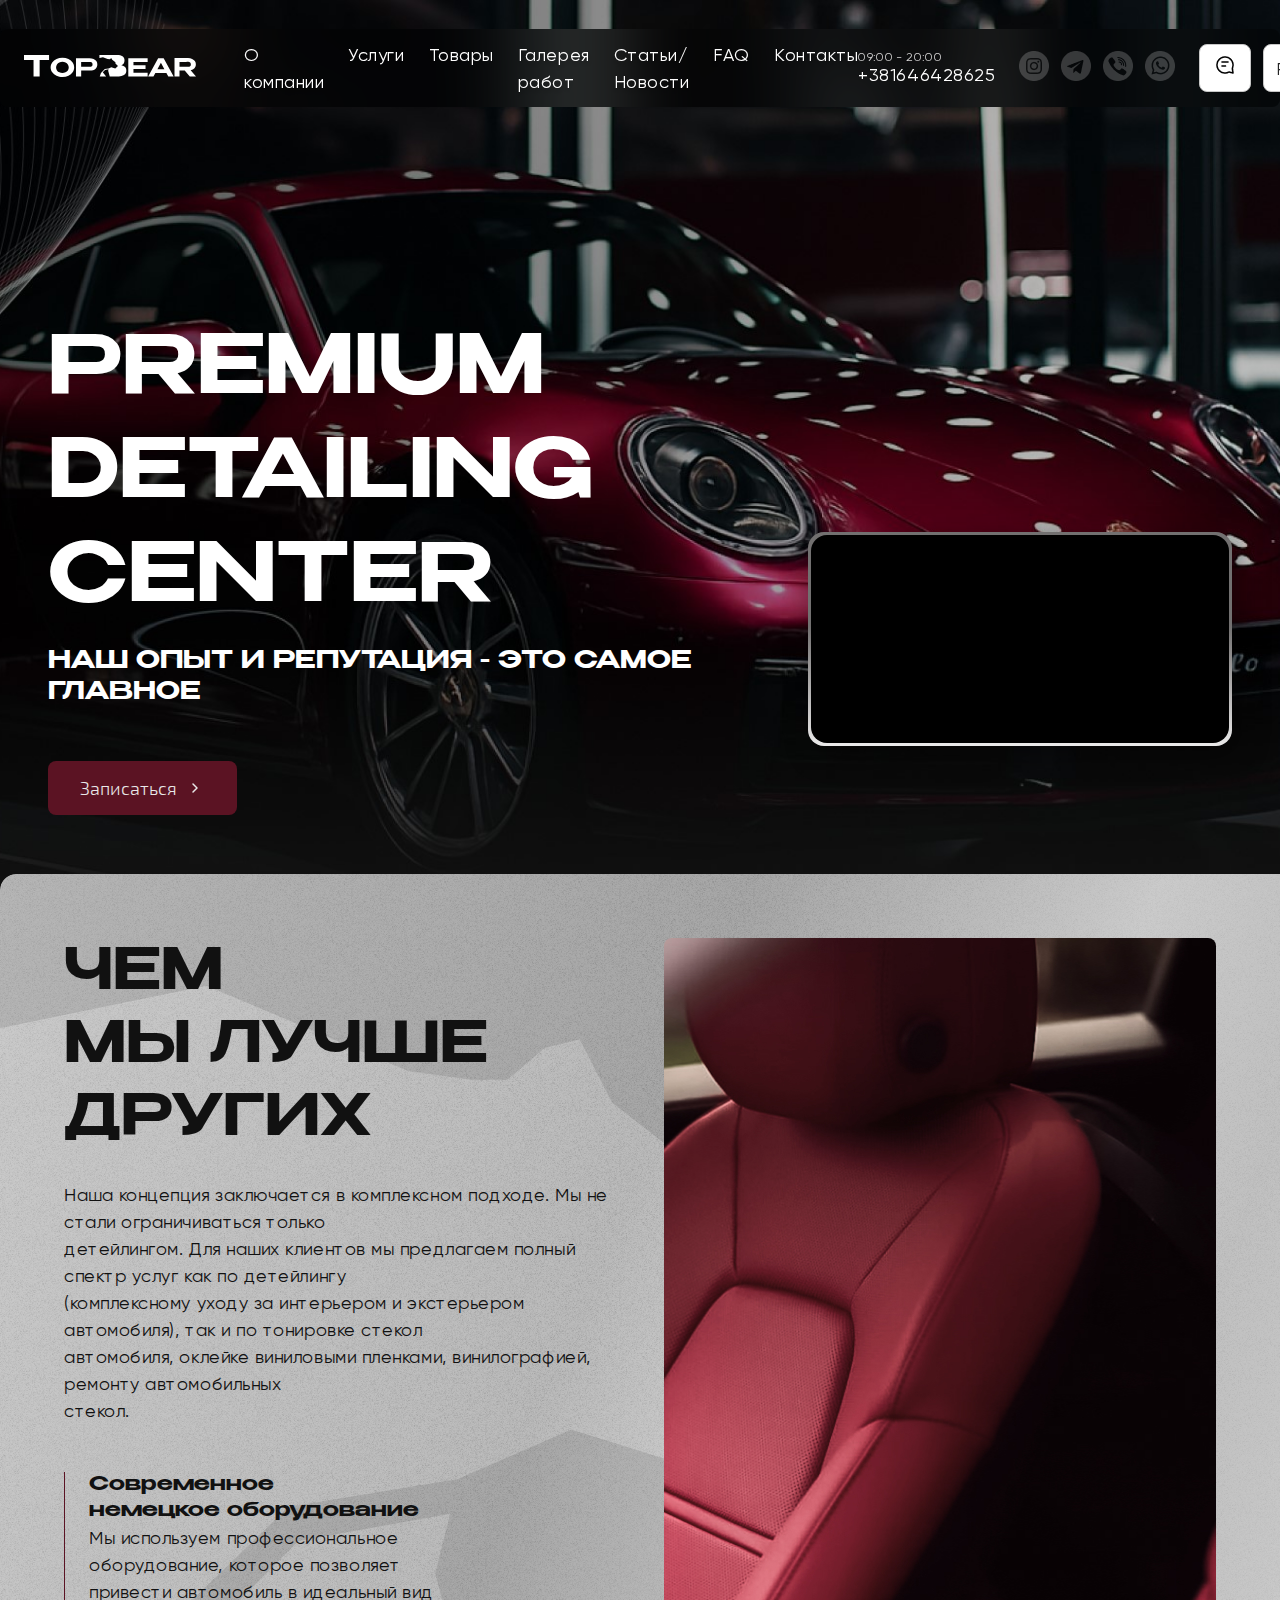
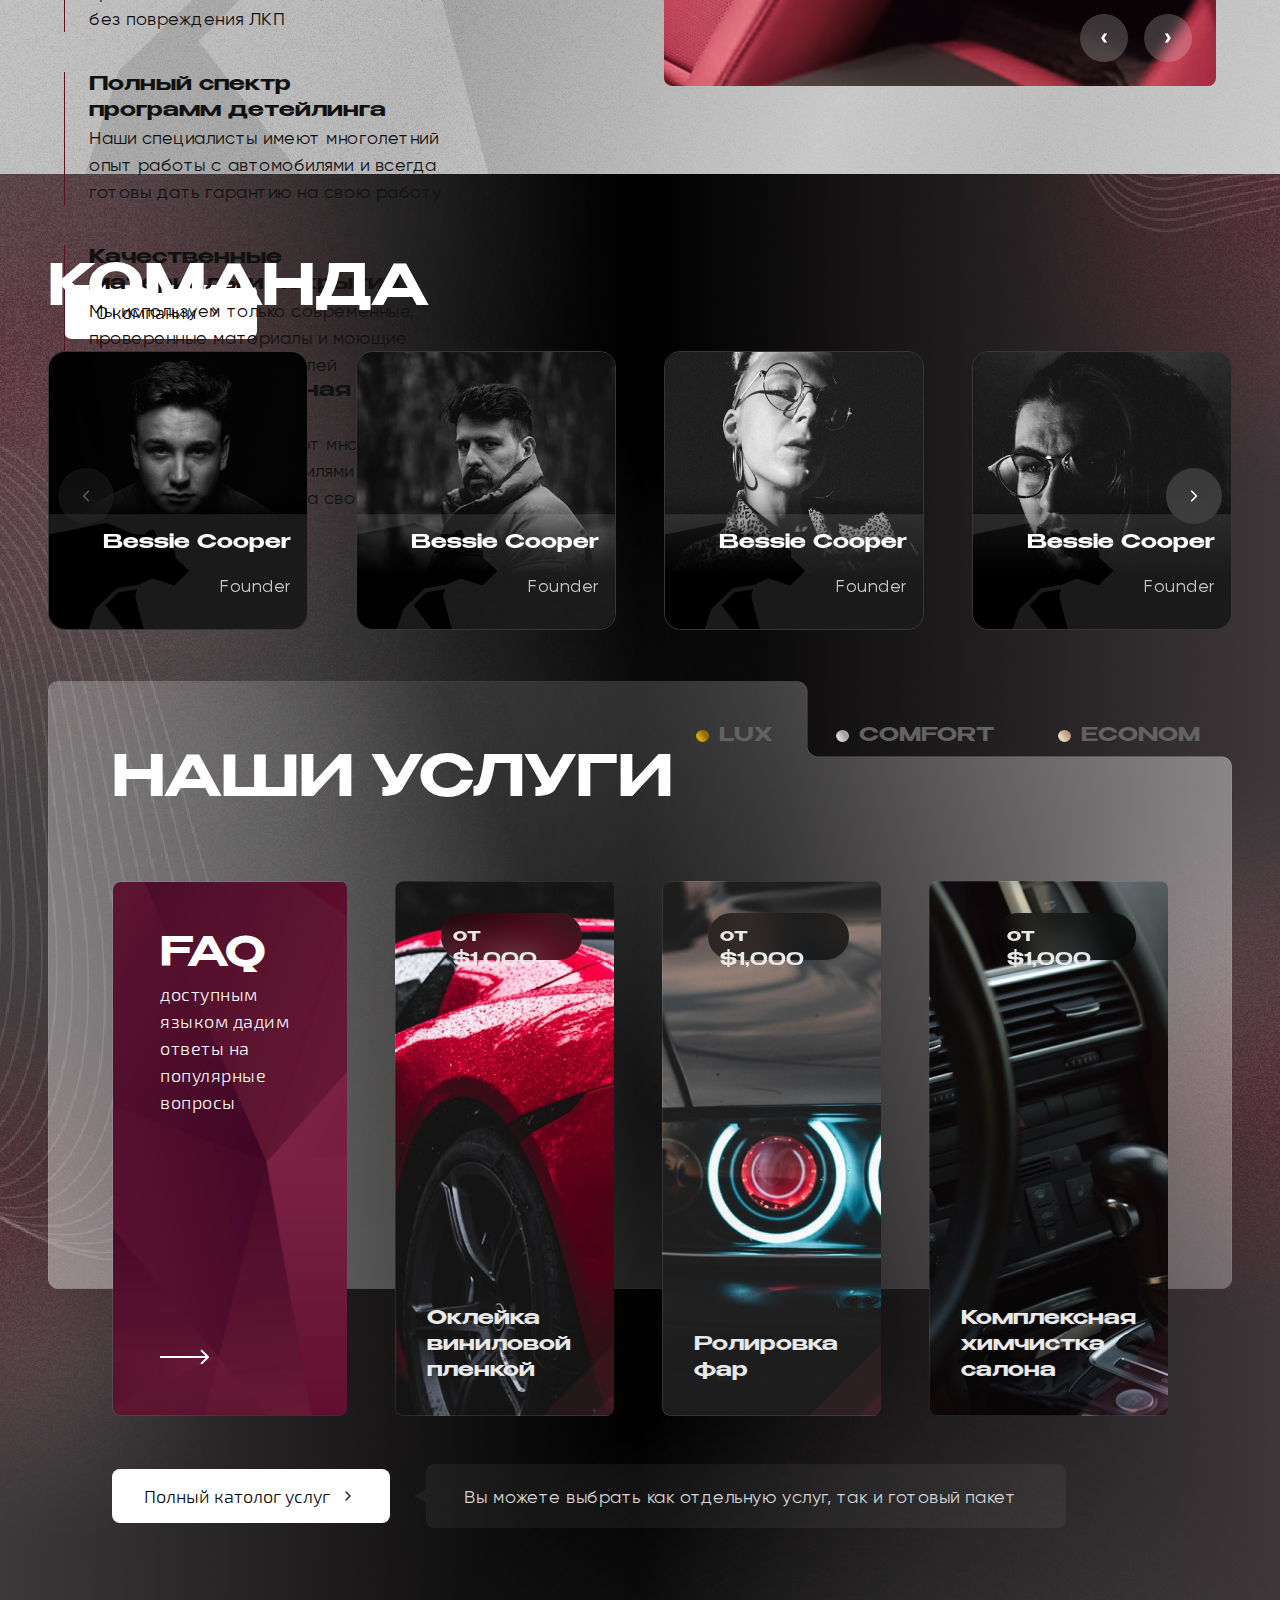
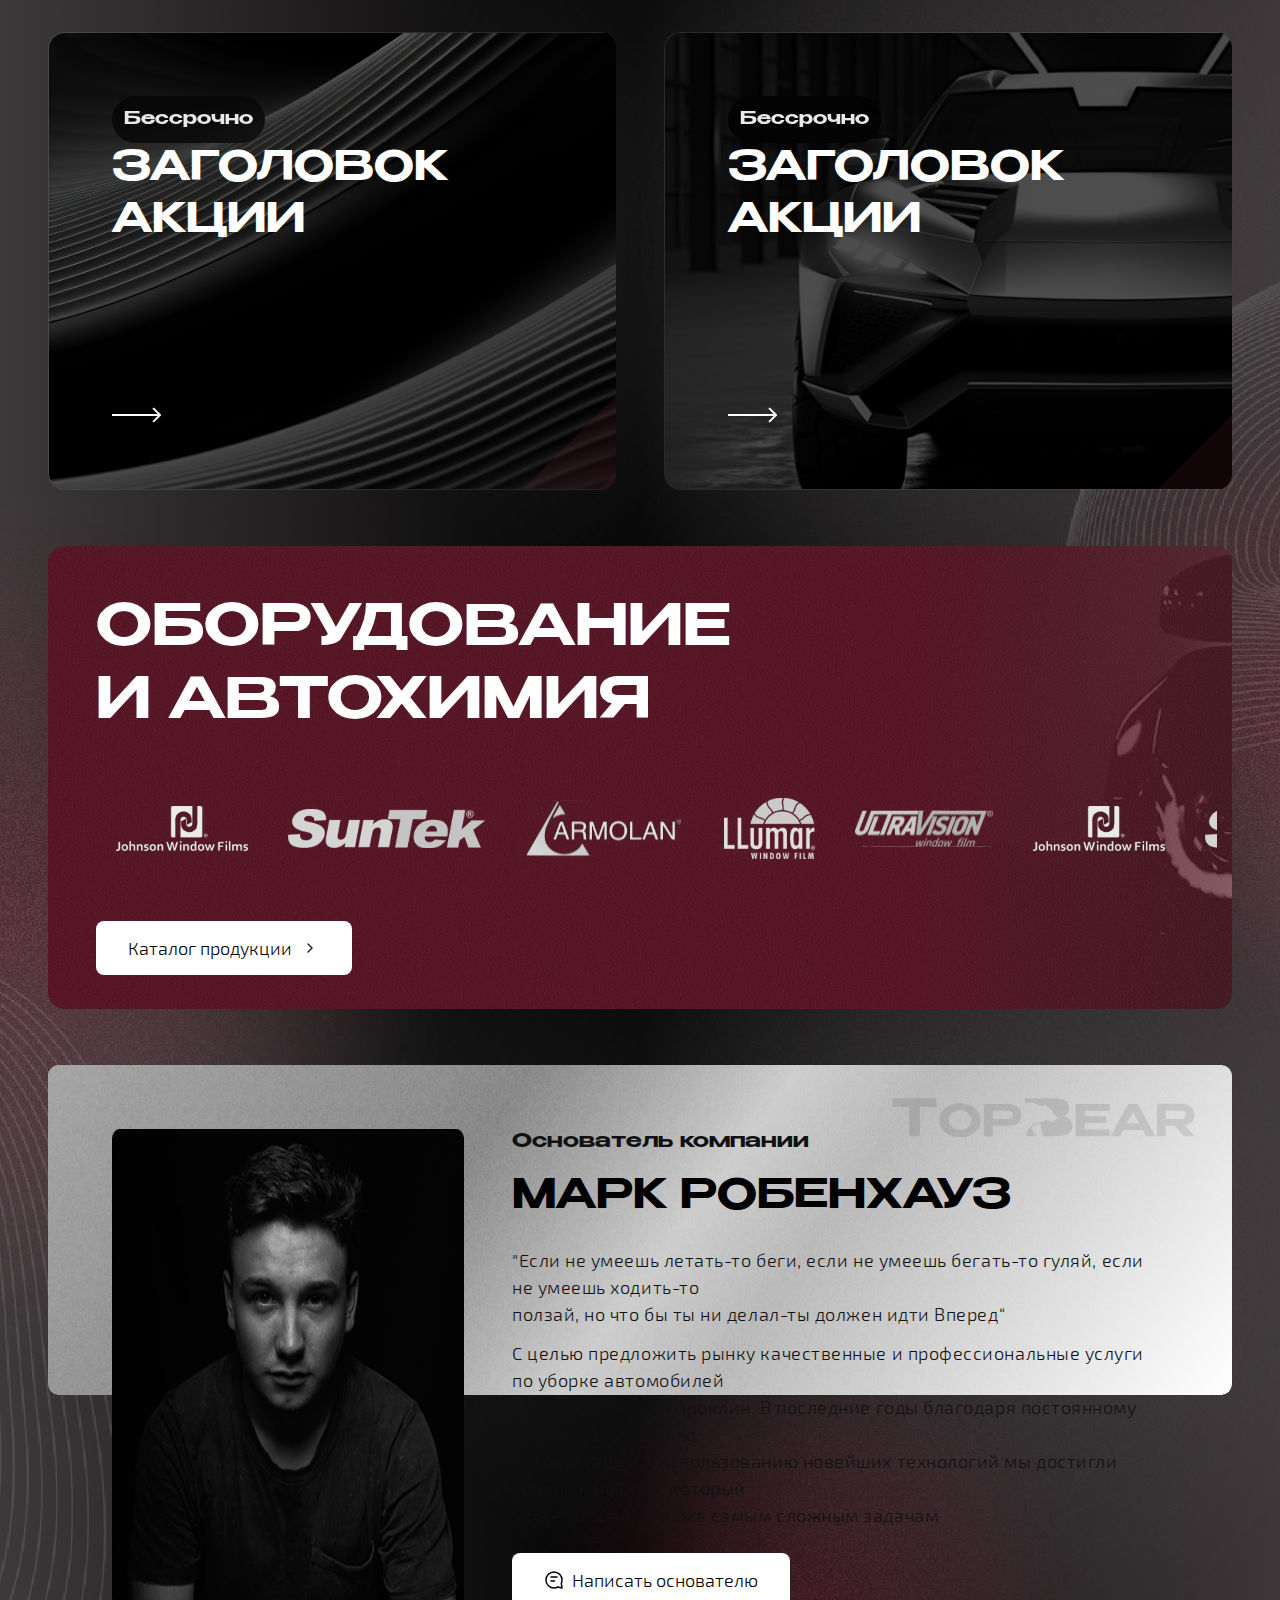
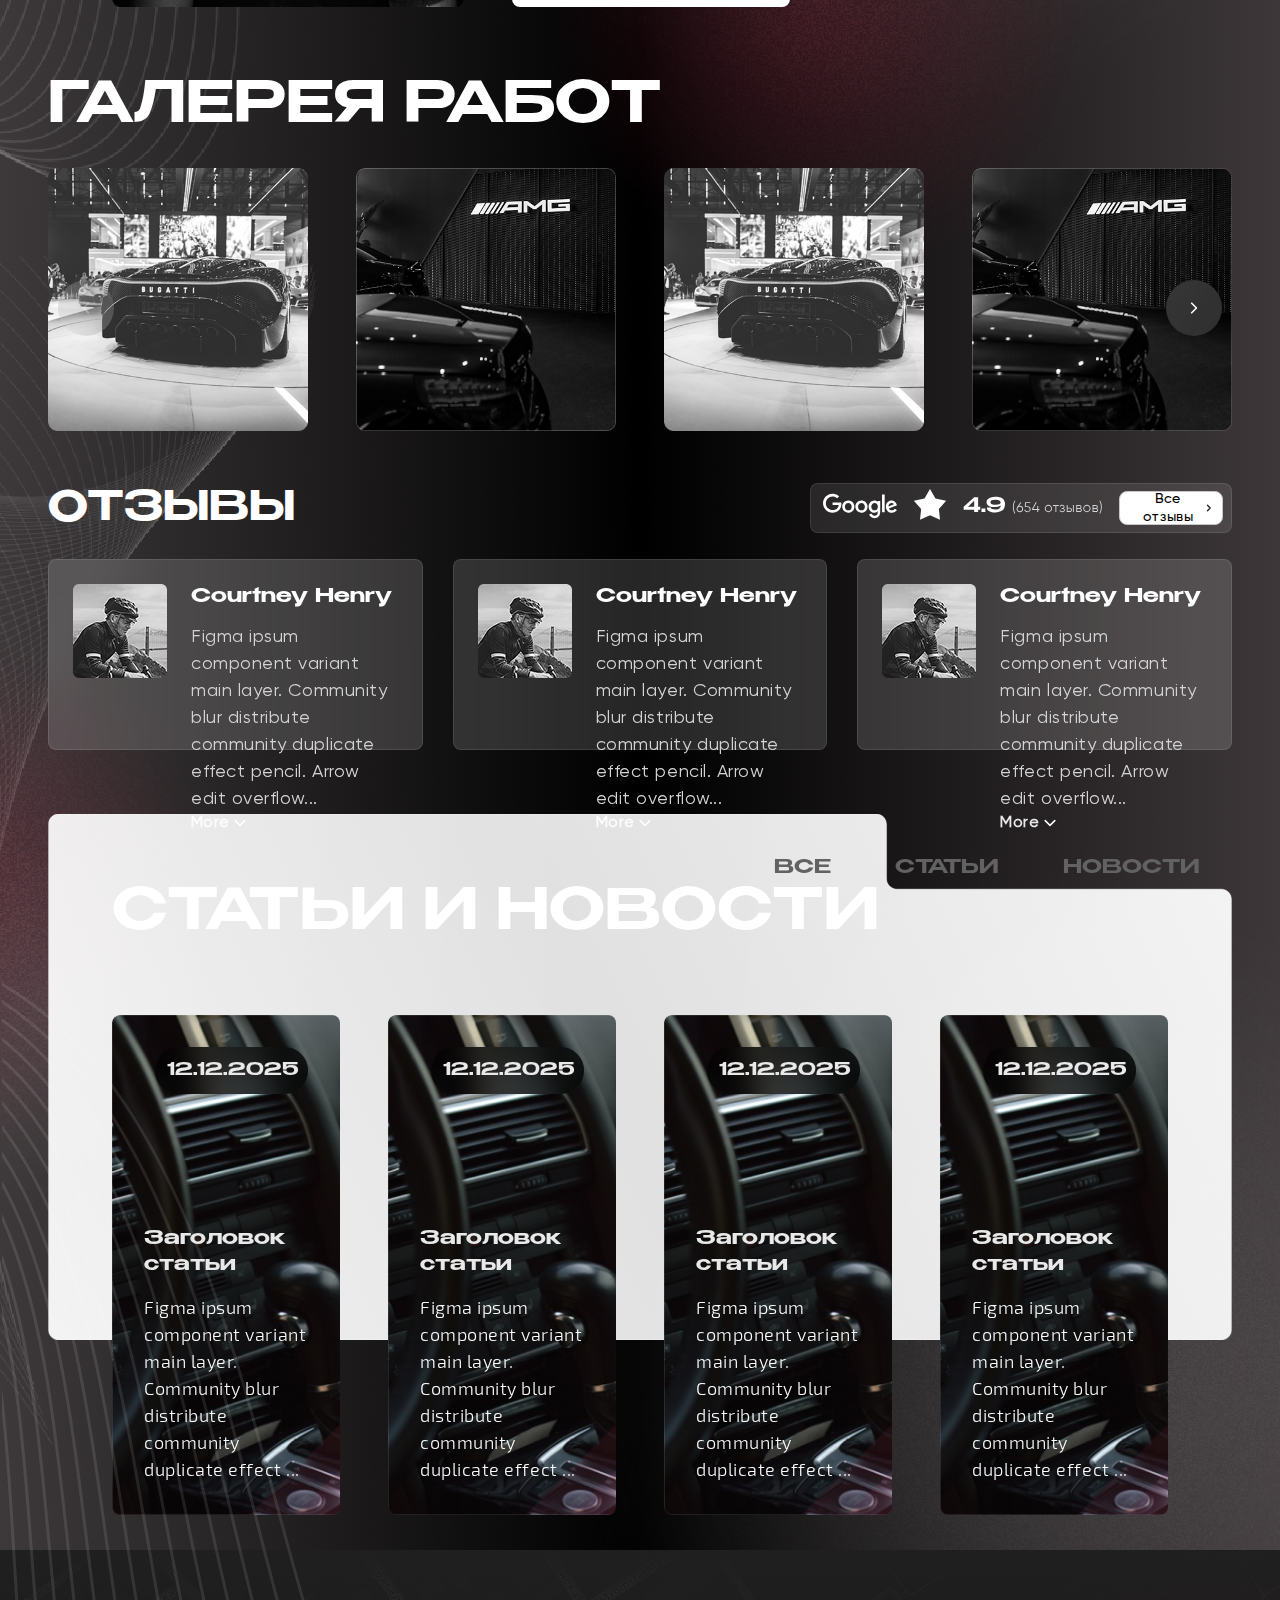
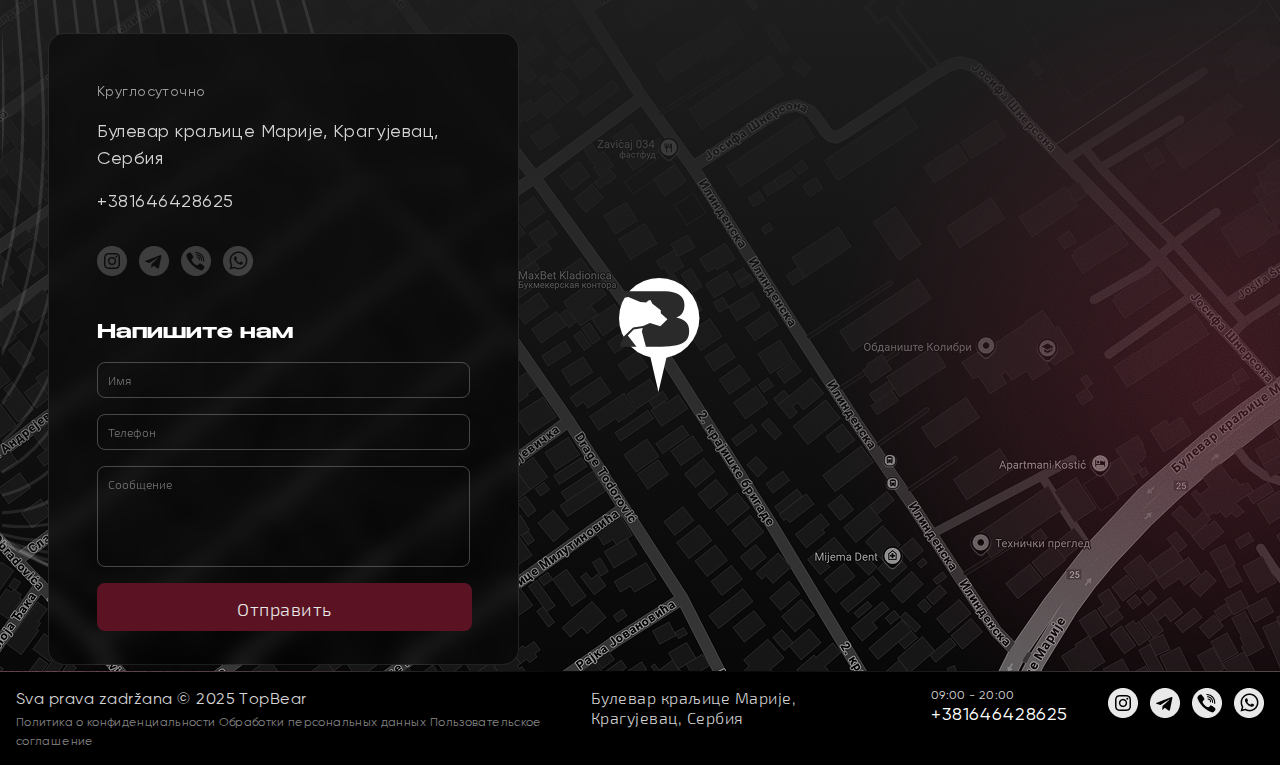
<file: index.html>
<!DOCTYPE html>
<html lang="ru">

<head>
    <meta charset="UTF-8">
    <meta name="viewport" content="width=device-width, initial-scale=1.0">
    <title>TOPBEAR</title>
    <link rel="stylesheet" href="CSS/style.css">
    <link rel="stylesheet" href="https://cdn.jsdelivr.net/npm/swiper@11/swiper-bundle.min.css" />
    <style>
        @font-face {
            font-family: Benzin_Semibold;
            src: url(Fonts/benzin-semibold.otf);
        }

        @font-face {
            font-family: Gilroy_Regular;
            src: url(Fonts/gilroy-regular.ttf);
        }

        @font-face {
            font-family: Exo_2_Light;
            src: url(Fonts/ofont.ru_Exo\ 2\ Light.ttf);
        }

        @font-face {
            font-family: Gilroy_Medium;
            src: url(Fonts/gilroy-medium.ttf);
        }

        @font-face {
            font-family: Gilroy_Semibold;
            src: url(Fonts/gilroy-semibold.ttf);
        }
    </style>
</head>

<body>
    <header>
        <div class="navigation">
            <div class="navigationcont base_container">
                <a href="index.html"><img class="logo" src="imgs/TopBear_logo.svg" alt="TORBEAR"></a>
                <div class="nav_href">
                    <a href="about.html">О компании</a>
                    <a href="services.html">Услуги</a>
                    <a href="product.html">Товары</a>
                    <a href="#">Галерея работ</a>
                    <a href="news.html">Статьи/Новости</a>
                    <a href="FAQ.html">FAQ</a>
                    <a href="contacts.html">Контакты</a>
                </div>
                <div class="time_num">
                    <p>09:00 - 20:00</p>
                    <a href="tel:+381646428625">+381646428625</a>
                </div>
                <div class="messengers">
                    <a href="#"><img src="imgs/Instagram_white.png" alt="instagram"></a>
                    <a href="#"><img src="imgs/Telegram_white.png" alt="telegram"></a>
                    <a href="#"><img src="imgs/Viber_white.png" alt="viber"></a>
                    <a href="#"><img src="imgs/WhatsApp_white.png" alt="WhatsApp"></a>
                </div>
                <div class="nav_button">
                    <button><img src="imgs/message-text-01.png" alt="Mes"></button>
                    <button>Ru</button>
                    <button>Записаться</button>
                </div>
            </div>
        </div>
    </header>
    <main>
        <div class="visit">
            <div class="txtlogo_video base_container">
                <div class="txt_h1_but">
                    <h1>PREMIUM <br> DETAILING CENTER</h1>
                    <p>НАШ ОПЫТ И РЕПУТАЦИЯ - ЭТО САМОЕ ГЛАВНОЕ</p>
                    <button>Записаться <svg width="20" height="20" viewBox="0 0 20 20" fill="none"
                            xmlns="http://www.w3.org/2000/svg">
                            <path d="M8 6L12 10L8 14" stroke="#E9E9E9" stroke-width="1.5" stroke-linecap="round"
                                stroke-linejoin="round" />
                        </svg></button>
                </div>
                <div class="video-border">
                    <div class="video">
                        <iframe width="418" height="208"
                            src="https://www.youtube.com/embed/k0jiFseOAL0?si=pVC68lI1C39YcNbp"
                            title="YouTube video player" frameborder="0"
                            allow="accelerometer; autoplay; clipboard-write; encrypted-media; gyroscope; picture-in-picture; web-share"
                            referrerpolicy="strict-origin-when-cross-origin" allowfullscreen></iframe>
                    </div>
                </div>
            </div>
        </div>
        <div class="inftxt1">
            <div class="inf_txt_slider base_container">
                <div class="inf_txt1">
                    <h2>ЧЕМ <br>
                        МЫ ЛУЧШЕ ДРУГИХ</h2>
                    <p class="inftxt1_p">Наша концепция заключается в комплексном подходе. Мы не стали ограничиваться
                        только <br>
                        детейлингом.
                        Для наших клиентов мы предлагаем полный спектр услуг как по детейлингу <br> (комплексному уходу
                        за
                        интерьером и экстерьером автомобиля), так и по тонировке стекол <br> автомобиля, оклейке
                        виниловыми
                        пленками, винилографией, ремонту автомобильных <br> стекол.</p>
                    <div class="block_inftxt">
                        <div>
                            <p class="headtxt1_p">Современное <br>
                                немецкое оборудование</p>
                            <p class="inftxt1_p">Мы используем профессиональное оборудование, которое позволяет привести
                                автомобиль в
                                идеальный вид без повреждения ЛКП</p>
                        </div>
                        <div>
                            <p class="headtxt1_p">Полный спектр <br>
                                программ детейлинга</p>
                            <p class="inftxt1_p">Наши специалисты имеют многолетний опыт работы с автомобилями и всегда
                                готовы дать
                                гарантию на свою работу</p>
                        </div>
                        <div>
                            <p class="headtxt1_p">Качественные <br>
                                материалы и покрытия</p>
                            <p class="inftxt1_p">Мы используем только современные, проверенные материалы и моющие
                                средства для автомобилей
                            </p>
                        </div>
                        <div>
                            <p class="headtxt1_p">Профессиональная <br>
                                команда</p>
                            <p class="inftxt1_p">Наши специалисты имеют многолетний опыт работы с автомобилями и всегда
                                готовы дать
                                гарантию на свою работу</p>
                        </div>
                    </div>
                    <button class="white_button">О компании <svg width="20" height="20" viewBox="0 0 20 20" fill="none"
                            xmlns="http://www.w3.org/2000/svg">
                            <path d="M8 6L12 10L8 14" stroke="#252525" stroke-width="1.5" stroke-linecap="round"
                                stroke-linejoin="round" />
                        </svg></button>
                </div>
                <div class="slider1">
                    <div class="slider-container">
                        <input type="radio" name="slider" id="slide1" checked hidden>
                        <input type="radio" name="slider" id="slide2" hidden>
                        <input type="radio" name="slider" id="slide3" hidden>
                        <input type="radio" name="slider" id="slide4" hidden>
                        <div class="slides">
                            <div class="slide" style="background-image: url(imgs/slide1jpg.jpg);"></div>
                            <div class="slide" style="background-image: url(imgs/slide1jpg.jpg);"></div>
                            <div class="slide" style="background-image: url(imgs/slide1jpg.jpg);"></div>
                            <div class="slide" style="background-image: url(imgs/slide1jpg.jpg);"></div>
                        </div>
                        <div class="controls">
                            <div class="nav-buttons">
                                <label for="slide4" class="prev">‹</label>
                                <label for="slide2" class="next">›</label>

                                <label for="slide1" class="prev">‹</label>
                                <label for="slide3" class="next">›</label>

                                <label for="slide2" class="prev">‹</label>
                                <label for="slide4" class="next">›</label>

                                <label for="slide3" class="prev">‹</label>
                                <label for="slide1" class="next">›</label>
                            </div>
                        </div>
                    </div>
                </div>
            </div>
        </div>
        <div class="team base_container">
            <h2>КОМАНДА</h2>
            <!--  -->
            <!-- Swiper -->
            <div class="swiper mySwiper">
                <div class="swiper-wrapper">
                    <div class="swiper-slide swiper-slide_team">
                        <div class="part_team1 ">
                            <img src="imgs/ppl1.jpg" alt="">
                            <div class="name_part_team">
                                <p>Bessie Cooper</p>
                                <p>Founder</p>
                            </div>
                        </div>
                    </div>
                    <div class="swiper-slide transform">
                        <div class="part_team2 ">
                            <img src="imgs/ppl2.jpg" alt="">
                            <div class="name_part_team">
                                <p>Bessie Cooper</p>
                                <p>Founder</p>
                            </div>
                        </div>
                    </div>
                    <div class="swiper-slide transform">
                        <div class="part_team3 ">
                            <img src="imgs/ppl3.jpg" alt="">
                            <div class="name_part_team">
                                <p>Bessie Cooper</p>
                                <p>Founder</p>
                            </div>
                        </div>
                    </div>
                    <div class="swiper-slide transform">
                        <div class="part_team4 ">
                            <img src="imgs/ppl4.jpg" alt="">
                            <div class="name_part_team">
                                <p>Bessie Cooper</p>
                                <p>Founder</p>
                            </div>
                        </div>
                    </div>
                    <div class="swiper-slide transform">
                        <div class="part_team2 ">
                            <img src="imgs/ppl2.jpg" alt="">
                            <div class="name_part_team">
                                <p>Bessie Cooper</p>
                                <p>Founder</p>
                            </div>
                        </div>
                    </div>
                    <div class="swiper-slide transform">
                        <div class="part_team1 ">
                            <img src="imgs/ppl1.jpg" alt="">
                            <div class="name_part_team">
                                <p>Bessie Cooper</p>
                                <p>Founder</p>
                            </div>
                        </div>
                    </div>
                    <div class="swiper-slide transform">
                        <div class="part_team3 ">
                            <img src="imgs/ppl3.jpg" alt="">
                            <div class="name_part_team">
                                <p>Bessie Cooper</p>
                                <p>Founder</p>
                            </div>
                        </div>
                    </div>
                    <div class="swiper-slide transform">
                        <div class="part_team1 ">
                            <img src="imgs/ppl1.jpg" alt="">
                            <div class="name_part_team">
                                <p>Bessie Cooper</p>
                                <p>Founder</p>
                            </div>
                        </div>
                    </div>
                    <div class="swiper-slide transform">
                        <div class="part_team2 ">
                            <img src="imgs/ppl2.jpg" alt="">
                            <div class="name_part_team">
                                <p>Bessie Cooper</p>
                                <p>Founder</p>
                            </div>
                        </div>
                    </div>
                </div>
                <div class="swiper-button-prev next"><img src="imgs/lefticon.png" alt=""></div>
                <div class="swiper-button-next next"><img src="imgs/righticon.png" alt=""></div>
            </div>

            <!-- Swiper JS -->
            <script src="https://cdn.jsdelivr.net/npm/swiper@11/swiper-bundle.min.js"></script>

            <!-- Initialize Swiper -->
            <script>
                var swiper = new Swiper(".mySwiper", {
                    slidesPerView: 4,
                    spaceBetween: 48,
                    navigation: {
                        nextEl: ".swiper-button-next",
                        prevEl: ".swiper-button-prev",
                    },
                    // Добавьте для корректного отображения
                    observer: true,
                    observeParents: true,
                    resistanceRatio: 0,
                });
            </script>
            <!--  -->
        </div>
        <div class="services base_container">
            <div class="services_block">
                <h2>НАШИ УСЛУГИ</h2>
                <div class="service_offer">
                    <div class="offer">
                        <div>
                            <h3>FAQ</h3>
                            <h4>доступным языком дадим ответы
                                на популярные вопросы</h4>
                        </div>
                        <div>
                            <button><svg width="49" height="16" viewBox="0 0 49 16" fill="none"
                                    xmlns="http://www.w3.org/2000/svg">
                                    <path
                                        d="M48.7071 8.70711C49.0976 8.31658 49.0976 7.68342 48.7071 7.29289L42.3431 0.928932C41.9526 0.538408 41.3195 0.538408 40.9289 0.928932C40.5384 1.31946 40.5384 1.95262 40.9289 2.34315L46.5858 8L40.9289 13.6569C40.5384 14.0474 40.5384 14.6805 40.9289 15.0711C41.3195 15.4616 41.9526 15.4616 42.3431 15.0711L48.7071 8.70711ZM0 8V9H48V8V7H0V8Z"
                                        fill="white" />
                                </svg></button>
                        </div>

                    </div>
                    <div class="offer">
                        <div class="price">
                            <p>от $1,000</p>
                        </div>
                        <div>
                            <a href="#">Оклейка виниловой пленкой</a>
                        </div>
                    </div>
                    <div class="offer">
                        <div class="price">
                            <p>от $1,000</p>
                        </div>
                        <div>
                            <a href="#">Ролировка фар</a>
                        </div>
                    </div>
                    <div class="offer">
                        <div class="price">
                            <p>от $1,000</p>
                        </div>
                        <div>
                            <a href="#">Комплексная химчистка салона</a>
                        </div>
                    </div>
                </div>
                <div class="but_inf">
                    <button class="white_button">Полный католог услуг <svg width="20" height="20" viewBox="0 0 20 20"
                            fill="none" xmlns="http://www.w3.org/2000/svg">
                            <path d="M8 6L12 10L8 14" stroke="#252525" stroke-width="1.5" stroke-linecap="round"
                                stroke-linejoin="round" />
                        </svg></button>
                    <div class="inf_button">
                        <p>Вы можете выбрать как отдельную услуг, так и готовый пакет</p>
                    </div>
                </div>
                <div class="button_block">
                    <button><svg width="13" height="12" viewBox="0 0 13 12" fill="none"
                            xmlns="http://www.w3.org/2000/svg">
                            <ellipse cx="6.5" cy="6" rx="6.5" ry="6" fill="url(#paint0_linear_2133_4993)" />
                            <defs>
                                <linearGradient id="paint0_linear_2133_4993" x1="18.2619" y1="-1.62327e-07"
                                    x2="-5.09947" y2="16.2774" gradientUnits="userSpaceOnUse">
                                    <stop stop-color="#BE7A04" />
                                    <stop offset="0.35944" stop-color="#8C6C03" />
                                    <stop offset="0.602759" stop-color="#D9AE00" />
                                    <stop offset="1" stop-color="#3C2805" />
                                </linearGradient>
                            </defs>
                        </svg> LUX</button>
                    <button><svg width="13" height="12" viewBox="0 0 13 12" fill="none"
                            xmlns="http://www.w3.org/2000/svg">
                            <ellipse cx="6.5" cy="6" rx="6.5" ry="6" fill="url(#paint0_linear_2133_4996)" />
                            <defs>
                                <linearGradient id="paint0_linear_2133_4996" x1="18.2619" y1="-1.62327e-07"
                                    x2="-5.09947" y2="16.2774" gradientUnits="userSpaceOnUse">
                                    <stop stop-color="#E2E2E2" />
                                    <stop offset="0.35944" stop-color="#9D9D9D" />
                                    <stop offset="0.602759" stop-color="#D9D9D9" />
                                    <stop offset="1" stop-color="#434343" />
                                </linearGradient>
                            </defs>
                        </svg> COMFORT</button>
                    <button><svg width="13" height="12" viewBox="0 0 13 12" fill="none"
                            xmlns="http://www.w3.org/2000/svg">
                            <ellipse cx="6.5" cy="6" rx="6.5" ry="6" fill="url(#paint0_linear_2133_4999)" />
                            <defs>
                                <linearGradient id="paint0_linear_2133_4999" x1="18.2619" y1="-1.62327e-07"
                                    x2="-5.09947" y2="16.2774" gradientUnits="userSpaceOnUse">
                                    <stop stop-color="#96794A" />
                                    <stop offset="0.35944" stop-color="#BEA480" />
                                    <stop offset="0.602759" stop-color="#EAD9C1" />
                                    <stop offset="1" stop-color="#624E2F" />
                                </linearGradient>
                            </defs>
                        </svg> ECONOM</button>
                </div>
            </div>
        </div>
        <div class="stock base_container">
            <div class="stock_block">
                <div class="stock1">
                    <div>
                        <p>Бессрочно</p>
                        <h3>ЗАГОЛОВОК АКЦИИ</h3>
                    </div>
                    <div><button><svg width="49" height="16" viewBox="0 0 49 16" fill="none"
                                xmlns="http://www.w3.org/2000/svg">
                                <path
                                    d="M48.7071 8.70711C49.0976 8.31658 49.0976 7.68342 48.7071 7.29289L42.3431 0.928932C41.9526 0.538408 41.3195 0.538408 40.9289 0.928932C40.5384 1.31946 40.5384 1.95262 40.9289 2.34315L46.5858 8L40.9289 13.6569C40.5384 14.0474 40.5384 14.6805 40.9289 15.0711C41.3195 15.4616 41.9526 15.4616 42.3431 15.0711L48.7071 8.70711ZM0 8V9H48V8V7H0V8Z"
                                    fill="white" />
                            </svg></button></div>
                </div>
                <div class="stock2">
                    <div>
                        <p>Бессрочно</p>
                        <h3>ЗАГОЛОВОК АКЦИИ</h3>
                    </div>
                    <div><button><svg width="49" height="16" viewBox="0 0 49 16" fill="none"
                                xmlns="http://www.w3.org/2000/svg">
                                <path
                                    d="M48.7071 8.70711C49.0976 8.31658 49.0976 7.68342 48.7071 7.29289L42.3431 0.928932C41.9526 0.538408 41.3195 0.538408 40.9289 0.928932C40.5384 1.31946 40.5384 1.95262 40.9289 2.34315L46.5858 8L40.9289 13.6569C40.5384 14.0474 40.5384 14.6805 40.9289 15.0711C41.3195 15.4616 41.9526 15.4616 42.3431 15.0711L48.7071 8.70711ZM0 8V9H48V8V7H0V8Z"
                                    fill="white" />
                            </svg></button></div>
                </div>
            </div>
        </div>
        <div class="equipment_chemicals base_container">
            <div class="equipment_chemicals_block">
                <h2>ОБОРУДОВАНИЕ <br> И АВТОХИМИЯ</h2>
                <div class="wrap">
                    <div class="items-wrap">
                        <div class="items marquee">
                            <div class="item"><img src="imgs/johnson1.svg" alt=""></div>
                            <div class="item"><img src="imgs/logotip-suntek2.svg" alt=""></div>
                            <div class="item"><img src="imgs/ARMOLAN3.svg" alt=""></div>
                            <div class="item"><img src="imgs/logo-llumar4.svg" alt=""></div>
                            <div class="item"><img src="imgs/ultravisionfilm5.svg" alt=""></div>
                            <div class="item"><img src="imgs/johnson1.svg" alt=""></div>
                            <div class="item"><img src="imgs/logotip-suntek2.svg" alt=""></div>
                            <div class="item"><img src="imgs/ARMOLAN3.svg" alt=""></div>
                            <div class="item"><img src="imgs/logo-llumar4.svg" alt=""></div>
                            <div class="item"><img src="imgs/ultravisionfilm5.svg" alt=""></div>
                        </div>
                        <div aria-hidden="true" class="items marquee">
                            <div class="item"><img src="imgs/johnson1.svg" alt=""></div>
                            <div class="item"><img src="imgs/logotip-suntek2.svg" alt=""></div>
                            <div class="item"><img src="imgs/ARMOLAN3.svg" alt=""></div>
                            <div class="item"><img src="imgs/logo-llumar4.svg" alt=""></div>
                            <div class="item"><img src="imgs/ultravisionfilm5.svg" alt=""></div>
                            <div class="item"><img src="imgs/johnson1.svg" alt=""></div>
                            <div class="item"><img src="imgs/logotip-suntek2.svg" alt=""></div>
                            <div class="item"><img src="imgs/ARMOLAN3.svg" alt=""></div>
                            <div class="item"><img src="imgs/logo-llumar4.svg" alt=""></div>
                            <div class="item"><img src="imgs/ultravisionfilm5.svg" alt=""></div>
                        </div>
                    </div>
                </div>
                <button class="white_button">Каталог продукции <svg width="20" height="20" viewBox="0 0 20 20"
                        fill="none" xmlns="http://www.w3.org/2000/svg">
                        <path d="M8 6L12 10L8 14" stroke="#252525" stroke-width="1.5" stroke-linecap="round"
                            stroke-linejoin="round" />
                    </svg></button>
            </div>
        </div>
        <div class="creator base_container">
            <div class="creator_block">
                <img src="imgs/creatorphoto.png" alt="создатель">
                <div>
                    <h3>Основатель компании</h3>
                    <h2>МАРК РОБЕНХАУЗ</h2>
                    <p>"Если не умеешь летать-то беги, если не умеешь бегать-то гуляй, если не умеешь ходить-то <br>
                        ползай,
                        но что бы ты ни делал-ты должен идти Вперед“</p>
                    <p>С целью предложить рынку качественные и профессиональные услуги по уборке автомобилей <br> 2010
                        был
                        основан Проклин. В последние годы благодаря постоянному обучению, обучению, <br>эксплуатации и
                        использованию новейших технологий мы достигли уровня качества, который <br> может отвечать даже
                        самым
                        сложным задачам</p>
                    <button class="white_button"><svg width="20" height="20" viewBox="0 0 20 20" fill="none"
                            xmlns="http://www.w3.org/2000/svg">
                            <path
                                d="M6.99927 7H12.9993M6.99927 11H10.4993M17.9993 10C17.9993 11.15 17.7566 12.2434 17.3197 13.2316L18.0008 17.9992L13.915 16.9778C12.7576 17.6287 11.4218 18 9.99927 18C5.58099 18 1.99927 14.4183 1.99927 10C1.99927 5.58172 5.58099 2 9.99927 2C14.4175 2 17.9993 5.58172 17.9993 10Z"
                                stroke="black" stroke-width="1.5" stroke-linecap="round" stroke-linejoin="round" />
                        </svg> Написать основателю</button>
                </div>
            </div>
        </div>
        <div class="gallery_works base_container">
            <h2>ГАЛЕРЕЯ РАБОТ</h2>
            <!-- Swiper -->
            <div class="swiper mySwiper">
                <div class="swiper-wrapper">
                    <div class="swiper-slide transform">
                        <div class="works">
                            <img src="imgs/car1.png" alt="">
                            <div class="plus">
                                <button><svg width="24" height="24" viewBox="0 0 24 24" fill="none"
                                        xmlns="http://www.w3.org/2000/svg">
                                        <path d="M12 7.2002L12 16.8002M16.8 12.0002L7.20001 12.0002" stroke="white"
                                            stroke-width="1.5" stroke-linecap="round" />
                                    </svg></button>
                            </div>
                        </div>
                    </div>
                    <div class="swiper-slide transform">
                        <div class="works">
                            <img src="imgs/car2.png" alt="">
                            <div class="plus">
                                <button><svg width="24" height="24" viewBox="0 0 24 24" fill="none"
                                        xmlns="http://www.w3.org/2000/svg">
                                        <path d="M12 7.2002L12 16.8002M16.8 12.0002L7.20001 12.0002" stroke="white"
                                            stroke-width="1.5" stroke-linecap="round" />
                                    </svg></button>
                            </div>
                        </div>
                    </div>
                    <div class="swiper-slide transform">
                        <div class="works">
                            <img src="imgs/car1.png" alt="">
                            <div class="plus">
                                <button><svg width="24" height="24" viewBox="0 0 24 24" fill="none"
                                        xmlns="http://www.w3.org/2000/svg">
                                        <path d="M12 7.2002L12 16.8002M16.8 12.0002L7.20001 12.0002" stroke="white"
                                            stroke-width="1.5" stroke-linecap="round" />
                                    </svg></button>
                            </div>
                        </div>
                    </div>
                    <div class="swiper-slide transform">
                        <div class="works">
                            <img src="imgs/car2.png" alt="">
                            <div class="plus">
                                <button><svg width="24" height="24" viewBox="0 0 24 24" fill="none"
                                        xmlns="http://www.w3.org/2000/svg">
                                        <path d="M12 7.2002L12 16.8002M16.8 12.0002L7.20001 12.0002" stroke="white"
                                            stroke-width="1.5" stroke-linecap="round" />
                                    </svg></button>
                            </div>
                        </div>
                    </div>
                    <div class="swiper-slide transform">
                        <div class="works">
                            <img src="imgs/car1.png" alt="">
                            <div class="plus">
                                <button><svg width="24" height="24" viewBox="0 0 24 24" fill="none"
                                        xmlns="http://www.w3.org/2000/svg">
                                        <path d="M12 7.2002L12 16.8002M16.8 12.0002L7.20001 12.0002" stroke="white"
                                            stroke-width="1.5" stroke-linecap="round" />
                                    </svg></button>
                            </div>
                        </div>
                    </div>
                    <div class="swiper-slide transform">
                        <div class="works">
                            <img src="imgs/car2.png" alt="">
                            <div class="plus">
                                <button><svg width="24" height="24" viewBox="0 0 24 24" fill="none"
                                        xmlns="http://www.w3.org/2000/svg">
                                        <path d="M12 7.2002L12 16.8002M16.8 12.0002L7.20001 12.0002" stroke="white"
                                            stroke-width="1.5" stroke-linecap="round" />
                                    </svg></button>
                            </div>
                        </div>
                    </div>
                </div>
                <div class="swiper-button-prev next"><img src="imgs/lefticon.png" alt=""></div>
                <div class="swiper-button-next next"><img src="imgs/righticon.png" alt=""></div>
            </div>

            <!-- Swiper JS -->
            <script src="https://cdn.jsdelivr.net/npm/swiper@11/swiper-bundle.min.js"></script>

            <!-- Initialize Swiper -->
            <script>
                var swiper = new Swiper(".mySwiper", {
                    slidesPerView: 4,
                    spaceBetween: 48,
                    navigation: {
                        nextEl: ".swiper-button-next",
                        prevEl: ".swiper-button-prev",
                    },
                    // Добавьте для корректного отображения
                    observer: true,
                    observeParents: true,
                    resistanceRatio: 0,
                });
            </script>
            <!--  -->
        </div>
        <div class="reviews base_container">
            <div class="top_reviews_block">
                <h2>ОТЗЫВЫ</h2>
                <div class="all_reviews">
                    <a href="#"><svg width="74" height="26" viewBox="0 0 74 26" fill="none"
                            xmlns="http://www.w3.org/2000/svg">
                            <path
                                d="M18.2119 9.41703H9.57747V11.9839H15.7073C15.4051 15.5825 12.4156 17.1177 9.59402 17.1177C8.69995 17.1218 7.81402 16.9474 6.98798 16.6047C6.16194 16.2619 5.41234 15.7577 4.78296 15.1216C4.15357 14.4854 3.65702 13.7299 3.3223 12.8994C2.98758 12.0688 2.8214 11.1798 2.83346 10.2841C2.83346 6.39876 5.83584 3.40629 9.60076 3.40629C12.5063 3.40629 14.2165 5.26208 14.2165 5.26208L16.0107 3.40138C16.0107 3.40138 13.7077 0.834473 9.50882 0.834473C4.16179 0.834473 0.0241699 5.35604 0.0241699 10.2399C0.0241699 15.0249 3.9166 19.6926 9.64551 19.6926C14.6842 19.6926 18.3744 16.2341 18.3744 11.1199C18.3744 10.0416 18.218 9.41764 18.218 9.41764L18.2119 9.41703Z"
                                fill="white" />
                            <path
                                d="M25.3005 7.59107C21.7575 7.59107 19.2185 10.3655 19.2185 13.6018C19.2185 16.886 21.6815 19.712 25.3483 19.712C28.6627 19.712 31.3776 17.1746 31.3776 13.6718C31.3776 9.65749 28.2189 7.58984 25.3066 7.58984L25.3005 7.59107ZM25.3354 9.97191C27.0781 9.97191 28.7289 11.3831 28.7289 13.6565C28.7289 15.8819 27.0843 17.3349 25.3269 17.3349C23.396 17.3349 21.8727 15.7855 21.8727 13.6399C21.8727 11.5409 23.3776 9.97252 25.3348 9.97252L25.3354 9.97191Z"
                                fill="white" />
                            <path
                                d="M38.4648 7.59107C34.9218 7.59107 32.3828 10.3655 32.3828 13.6018C32.3828 16.886 34.8458 19.712 38.5126 19.712C41.827 19.712 44.5419 17.1746 44.5419 13.6718C44.5419 9.65749 41.3832 7.58984 38.4709 7.58984L38.4648 7.59107ZM38.4997 9.97191C40.2425 9.97191 41.8932 11.3831 41.8932 13.6565C41.8932 15.8819 40.2486 17.3349 38.4912 17.3349C36.5603 17.3349 35.037 15.7855 35.037 13.6399C35.037 11.5409 36.5419 9.97252 38.4991 9.97252L38.4997 9.97191Z"
                                fill="white" />
                            <path
                                d="M51.427 7.59121C48.1752 7.59121 45.6184 10.4449 45.6184 13.6474C45.6184 17.2951 48.5816 19.7146 51.37 19.7146C53.0943 19.7146 54.0107 19.0287 54.6887 18.2408V19.4358C54.6887 21.5268 53.421 22.7796 51.5012 22.7796C49.653 22.7796 48.7268 21.4028 48.4044 20.6216L46.0794 21.5956C46.9044 23.3427 48.5644 25.1653 51.5214 25.1653C54.7549 25.1653 57.2197 23.1253 57.2197 18.8402V7.9523H54.6832V8.97906C53.9035 8.13776 52.8369 7.58814 51.4221 7.58814L51.427 7.59121ZM51.6624 9.96775C53.2574 9.96775 54.894 11.331 54.894 13.6603C54.894 16.0282 53.2604 17.3326 51.6268 17.3326C49.8933 17.3326 48.28 15.9226 48.28 13.6824C48.28 11.3488 49.9546 9.96714 51.6624 9.96714V9.96775ZM68.5402 7.59121C65.4728 7.59121 62.8965 10.0353 62.8965 13.6443C62.8965 17.4615 65.7671 19.7263 68.8344 19.7263C71.3942 19.7263 72.9659 18.3231 73.9026 17.066L71.8184 15.6721C71.2759 16.5158 70.3681 17.3412 68.8547 17.3412C67.1536 17.3412 66.3721 16.4077 65.8878 15.5038L74 12.1263L73.5789 11.1437C72.7943 9.20812 70.9664 7.59183 68.5525 7.59183L68.5402 7.59121ZM68.6456 9.92231C69.7514 9.92231 70.5459 10.5118 70.8848 11.2168L65.4673 13.4853C65.2344 11.729 66.8937 9.92231 68.6456 9.92231ZM59.0218 19.3652H61.6859V1.49512H59.0218V19.3652Z"
                                fill="white" />
                        </svg></a>
                    <a href="#"><img src="imgs/star.svg" alt=""></a>
                    <button class="white_litbutton">Все отзывы <svg width="6" height="8" viewBox="0 0 6 8" fill="none"
                            xmlns="http://www.w3.org/2000/svg">
                            <path d="M1.60002 1.2002L4.40002 4.0002L1.60002 6.8002" stroke="#252525" stroke-width="1.5"
                                stroke-linecap="round" stroke-linejoin="round" />
                        </svg></button>
                </div>
            </div>
            <div class="reviews_blocks">
                <div class="reviews_block">
                    <img src="imgs/reviewsppl.png" alt="">
                    <div>
                        <h3>Courtney Henry</h3>
                        <p>Figma ipsum component variant main layer. Community blur distribute community duplicate
                            effect pencil. Arrow edit overflow...</p>
                        <a href="#">More <svg width="12" height="8" viewBox="0 0 12 8" fill="none"
                                xmlns="http://www.w3.org/2000/svg">
                                <path d="M10.8 1.5999L6 6.3999L1.2 1.5999" stroke="white" stroke-width="1.5"
                                    stroke-linecap="round" stroke-linejoin="round" />
                            </svg></a>
                    </div>
                </div>
                <div class="reviews_block">
                    <img src="imgs/reviewsppl.png" alt="">
                    <div>
                        <h3>Courtney Henry</h3>
                        <p>Figma ipsum component variant main layer. Community blur distribute community duplicate
                            effect pencil. Arrow edit overflow...</p>
                        <a href="#">More <svg width="12" height="8" viewBox="0 0 12 8" fill="none"
                                xmlns="http://www.w3.org/2000/svg">
                                <path d="M10.8 1.5999L6 6.3999L1.2 1.5999" stroke="white" stroke-width="1.5"
                                    stroke-linecap="round" stroke-linejoin="round" />
                            </svg></a>
                    </div>
                </div>
                <div class="reviews_block">
                    <img src="imgs/reviewsppl.png" alt="">
                    <div>
                        <h3>Courtney Henry</h3>
                        <p>Figma ipsum component variant main layer. Community blur distribute community duplicate
                            effect pencil. Arrow edit overflow...</p>
                        <a href="#">More <svg width="12" height="8" viewBox="0 0 12 8" fill="none"
                                xmlns="http://www.w3.org/2000/svg">
                                <path d="M10.8 1.5999L6 6.3999L1.2 1.5999" stroke="white" stroke-width="1.5"
                                    stroke-linecap="round" stroke-linejoin="round" />
                            </svg></a>
                    </div>
                </div>
            </div>
        </div>
        <div class="articles_news base_container">
            <div class="articles_news_block">
                <h2>СТАТЬИ И НОВОСТИ</h2>
                <div class="service_offer articles">
                    <div class="article">
                        <div class="date">
                            <p>12.12.2025</p>
                        </div>
                        <div>
                            <a href="page_news.html ">Заголовок статьи</a>
                            <a href="page_news.html ">Figma ipsum component variant main layer. Community blur distribute community
                                duplicate effect ...</a>
                        </div>
                    </div>
                    <div class="article">
                        <div class="date">
                            <p>12.12.2025</p>
                        </div>
                        <div>
                            <a href="page_news.html ">Заголовок статьи</a>
                            <a href="page_news.html ">Figma ipsum component variant main layer. Community blur distribute community
                                duplicate effect ...</a>
                        </div>
                    </div>
                    <div class="article">
                        <div class="date">
                            <p>12.12.2025</p>
                        </div>
                        <div>
                            <a href="page_news.html ">Заголовок статьи</a>
                            <a href="page_news.html ">Figma ipsum component variant main layer. Community blur distribute community
                                duplicate effect ...</a>
                        </div>
                    </div>
                    <div class="article">
                        <div class="date">
                            <p>12.12.2025</p>
                        </div>
                        <div>
                            <a href="page_news.html">Заголовок статьи</a>
                            <a href="page_news.html">Figma ipsum component variant main layer. Community blur distribute community
                                duplicate effect ...</a>
                        </div>
                    </div>
                </div>
                <div class="button_block">
                    <button>ВСЕ</button>
                    <button>СТАТЬИ</button>
                    <button>НОВОСТИ</button>
                </div>
            </div>
        </div>
        <div class="map base_container">
            <div class="map_container">
                <div class="pattern">
                    <svg width="452" height="1486" viewBox="0 0 452 1486" fill="none"
                        xmlns="http://www.w3.org/2000/svg">
                        <g filter="url(#filter0_f_2133_4715)">
                            <circle cx="-527.192" cy="863.894" r="482.399" fill="url(#paint0_radial_2133_4715)" />
                        </g>
                        <g filter="url(#filter1_fn_2133_4715)">
                            <ellipse cx="-325.898" cy="1084.55" rx="344.487" ry="345.074"
                                fill="url(#paint1_radial_2133_4715)" />
                        </g>
                        <path
                            d="M310.642 821.264C214.263 497.367 166.694 101.16 -226.409 125.295C-1095.89 178.677 -977.165 998.147 -720.116 926.307C-242.379 792.79 -452.75 968.724 -66.3373 1277.31C320.076 1585.89 431.115 1226.14 310.642 821.264Z"
                            stroke="white" stroke-opacity="0.1" stroke-width="3" />
                        <path
                            d="M284.913 823.556C195.655 505.33 155.244 117.144 -229.548 134.687C-1080.65 173.491 -977.176 976.686 -724.697 910.395C-255.453 787.189 -463.89 955.995 -90.7686 1263.72C282.353 1571.44 396.485 1221.34 284.913 823.556Z"
                            stroke="white" stroke-opacity="0.1" stroke-width="3" />
                        <path
                            d="M259.694 825.503C177.354 513.09 143.836 133.049 -232.537 144.27C-1065.02 169.088 -976.254 955.735 -728.455 894.83C-267.91 781.635 -474.24 943.417 -114.285 1249.93C245.67 1556.45 362.619 1216.02 259.694 825.503Z"
                            stroke="white" stroke-opacity="0.1" stroke-width="3" />
                        <path
                            d="M234.996 827.117C159.368 520.653 132.476 148.877 -235.376 154.044C-1049.01 165.474 -974.41 935.313 -731.397 879.63C-279.746 776.14 -483.802 931.008 -136.88 1235.98C210.042 1540.96 329.531 1210.2 234.996 827.117Z"
                            stroke="white" stroke-opacity="0.1" stroke-width="3" />
                        <path
                            d="M210.821 828.411C141.697 528.03 121.162 164.63 -238.075 164.015C-1032.66 162.656 -971.663 915.441 -733.537 864.814C-290.969 770.72 -492.585 918.786 -158.557 1221.89C175.471 1524.99 297.226 1203.89 210.821 828.411Z"
                            stroke="white" stroke-opacity="0.1" stroke-width="3" />
                        <path
                            d="M187.178 829.397C124.347 535.226 109.898 180.308 -240.635 174.184C-1015.96 160.639 -968.024 896.137 -734.883 850.397C-301.58 765.386 -500.593 906.768 -179.311 1207.67C141.971 1508.57 265.717 1197.11 187.178 829.397Z"
                            stroke="white" stroke-opacity="0.1" stroke-width="3" />
                        <path
                            d="M164.071 830.09C107.319 542.25 98.6834 195.913 -243.063 184.555C-998.956 159.431 -963.511 877.422 -735.449 836.399C-311.584 760.156 -507.835 894.972 -199.145 1193.35C109.545 1491.72 235.01 1189.89 164.071 830.09Z"
                            stroke="white" stroke-opacity="0.1" stroke-width="3" />
                        <path
                            d="M141.504 830.5C90.617 549.108 87.5208 211.446 -245.363 195.128C-981.654 159.035 -958.139 859.311 -735.244 822.834C-320.984 755.039 -514.317 883.413 -218.058 1178.94C78.2015 1474.47 205.113 1182.24 141.504 830.5Z"
                            stroke="white" stroke-opacity="0.1" stroke-width="3" />
                        <path
                            d="M119.485 830.643C74.2438 555.811 76.4116 226.91 -247.541 205.909C-964.076 159.456 -951.924 841.826 -734.282 809.721C-329.784 750.053 -520.046 872.111 -236.049 1164.48C47.9476 1456.84 176.036 1174.18 119.485 830.643Z"
                            stroke="white" stroke-opacity="0.1" stroke-width="3" />
                        <path
                            d="M98.0173 830.53C58.2033 562.364 65.3581 242.304 -249.6 216.897C-946.241 160.699 -944.881 824.981 -732.573 797.074C-337.988 745.208 -525.029 861.079 -253.119 1149.97C18.79 1438.86 147.785 1165.74 98.0173 830.53Z"
                            stroke="white" stroke-opacity="0.1" stroke-width="3" />
                        <path
                            d="M77.105 830.177C42.4962 568.777 54.36 257.631 -251.547 228.096C-928.17 162.768 -937.029 808.798 -730.131 784.912C-345.603 740.519 -529.276 850.337 -269.272 1135.45C-9.268 1420.56 120.366 1156.93 77.105 830.177Z"
                            stroke="white" stroke-opacity="0.1" stroke-width="3" />
                        <path
                            d="M56.7509 829.594C27.124 575.057 43.4177 272.893 -253.389 239.508C-909.883 165.666 -928.386 793.29 -726.971 773.249C-352.633 736 -532.796 839.899 -284.509 1120.93C-36.2223 1401.96 93.7845 1147.77 56.7509 829.594Z"
                            stroke="white" stroke-opacity="0.1" stroke-width="3" />
                        <path
                            d="M36.9639 828.796C12.0938 581.212 32.5375 288.088 -255.126 251.134C-891.395 169.396 -918.964 778.475 -723.101 762.098C-359.081 731.661 -535.593 829.78 -298.829 1106.43C-62.0637 1383.09 68.0516 1138.28 36.9639 828.796Z"
                            stroke="white" stroke-opacity="0.1" stroke-width="3" />
                        <path
                            d="M17.7438 827.797C-2.59621 587.251 21.7167 303.222 -256.766 262.977C-872.73 173.961 -908.785 764.371 -718.538 751.479C-364.955 727.518 -537.681 820 -312.237 1091.98C-86.7924 1363.97 43.1689 1128.48 17.7438 827.797Z"
                            stroke="white" stroke-opacity="0.1" stroke-width="3" />
                        <path
                            d="M-0.904953 826.611C-16.943 593.181 10.9577 318.294 -258.315 275.039C-853.906 179.364 -897.867 750.992 -713.295 741.404C-370.259 723.583 -539.067 810.571 -324.735 1077.6C-110.404 1344.63 19.1426 1118.4 -0.904953 826.611Z"
                            stroke="white" stroke-opacity="0.1" stroke-width="3" />
                        <defs>
                            <filter id="filter0_f_2133_4715" x="-1059.59" y="331.495" width="1064.8" height="1064.8"
                                filterUnits="userSpaceOnUse" color-interpolation-filters="sRGB">
                                <feFlood flood-opacity="0" result="BackgroundImageFix" />
                                <feBlend mode="normal" in="SourceGraphic" in2="BackgroundImageFix" result="shape" />
                                <feGaussianBlur stdDeviation="25" result="effect1_foregroundBlur_2133_4715" />
                            </filter>
                            <filter id="filter1_fn_2133_4715" x="-720.385" y="689.479" width="788.974" height="790.148"
                                filterUnits="userSpaceOnUse" color-interpolation-filters="sRGB">
                                <feFlood flood-opacity="0" result="BackgroundImageFix" />
                                <feBlend mode="normal" in="SourceGraphic" in2="BackgroundImageFix" result="shape" />
                                <feGaussianBlur stdDeviation="25" result="effect1_foregroundBlur_2133_4715" />
                                <feTurbulence type="fractalNoise" baseFrequency="1 1" stitchTiles="stitch"
                                    numOctaves="3" result="noise" seed="4973" />
                                <feColorMatrix in="noise" type="luminanceToAlpha" result="alphaNoise" />
                                <feComponentTransfer in="alphaNoise" result="coloredNoise1">
                                    <feFuncA type="discrete"
                                        tableValues="1 1 1 1 1 1 1 1 1 1 1 1 1 1 1 1 1 1 1 1 1 1 1 1 1 1 1 1 1 1 1 1 1 1 1 1 1 1 1 1 1 1 1 1 1 1 1 1 1 1 1 0 0 0 0 0 0 0 0 0 0 0 0 0 0 0 0 0 0 0 0 0 0 0 0 0 0 0 0 0 0 0 0 0 0 0 0 0 0 0 0 0 0 0 0 0 0 0 0 0 " />
                                </feComponentTransfer>
                                <feComposite operator="in" in2="effect1_foregroundBlur_2133_4715" in="coloredNoise1"
                                    result="noise1Clipped" />
                                <feFlood flood-color="rgba(0, 0, 0, 0.68)" result="color1Flood" />
                                <feComposite operator="in" in2="noise1Clipped" in="color1Flood" result="color1" />
                                <feMerge result="effect2_noise_2133_4715">
                                    <feMergeNode in="effect1_foregroundBlur_2133_4715" />
                                    <feMergeNode in="color1" />
                                </feMerge>
                            </filter>
                            <radialGradient id="paint0_radial_2133_4715" cx="0" cy="0" r="1"
                                gradientUnits="userSpaceOnUse"
                                gradientTransform="translate(-527.192 863.894) rotate(90) scale(482.399)">
                                <stop stop-color="#BE3856" stop-opacity="0.3" />
                                <stop offset="1" stop-color="#BE3856" stop-opacity="0" />
                            </radialGradient>
                            <radialGradient id="paint1_radial_2133_4715" cx="0" cy="0" r="1"
                                gradientUnits="userSpaceOnUse"
                                gradientTransform="translate(-325.898 1084.55) rotate(90) scale(345.074 344.487)">
                                <stop stop-color="white" stop-opacity="0.1" />
                                <stop offset="1" stop-color="white" stop-opacity="0" />
                            </radialGradient>
                        </defs>
                    </svg>
                </div>
                <div class="locate_massege">
                    <p>Круглосуточно</p>
                    <a href="#" class="href_map">Булевар краљице Марије, Крагујевац, Сербия</a>
                    <div class="tel_form"><a href="tel:+381646428625">+381646428625</a></div>
                    <div class="messengers_form">
                        <a href="#"><img src="imgs/Instagram_white.png" alt="instagram"></a>
                        <a href="#"><img src="imgs/Telegram_white.png" alt="telegram"></a>
                        <a href="#"><img src="imgs/Viber_white.png" alt="viber"></a>
                        <a href="#"><img src="imgs/WhatsApp_white.png" alt="WhatsApp"></a>
                    </div>
                    <h2>Напишите нам</h2>
                    <form id="contactForm" class="massege-form" method="POST" action="/submit-form">
                        <!-- Поле "Имя" -->
                        <input class="massege_input" type="text" name="name" id="name" placeholder="Имя" required>

                        <!-- Поле "Телефон" -->
                        <input class="massege_input" type="tel" name="phone" id="phone" placeholder="Телефон" required>

                        <!-- Поле "Сообщение" (многострочное) -->
                        <textarea class="massege_input massege_textarea" name="message" id="message"
                            placeholder="Сообщение" required></textarea>

                        <!-- Кнопка отправки -->
                        <button type="submit" class="submit-btn">Отправить</button>
                    </form>
                </div>
                <div class="point">
                    <a href="#"><img src="imgs/point.svg" alt=""></a>
                </div>
            </div>
        </div>
    </main>
    <footer>
        <div class="left_cont_foot">
            <h3>Sva prava zadržana © 2025 TopBear</h3>
            <a href="privacy_policy.html">Политика о конфиденциальности</a>
            <a href="#">Обработки персональных данных</a>
            <a href="#">Пользовательское соглашение</a>
        </div>
        <div class="right_cont_foot">
            <div>
                <a href="#" class="href_footer">Булевар краљице Марије, Крагујевац, Сербия</a>
            </div>
            <div class="time_num">
                <p>09:00 - 20:00</p>
                <a href="tel:+381646428625">+381646428625</a>
            </div>
            <div class="messengers_footer">
                <a href="#"><img src="imgs/Instagram_white_footer.png" alt="instagram"></a>
                <a href="#"><img src="imgs/telegram_white_footer.png" alt="telegram"></a>
                <a href="#"><img src="imgs/viber_white_footer.png" alt="viber"></a>
                <a href="#"><img src="imgs/whatsapp_white-footer.png" alt="WhatsApp"></a>
            </div>
        </div>
    </footer>
</body>

</html>
</file>
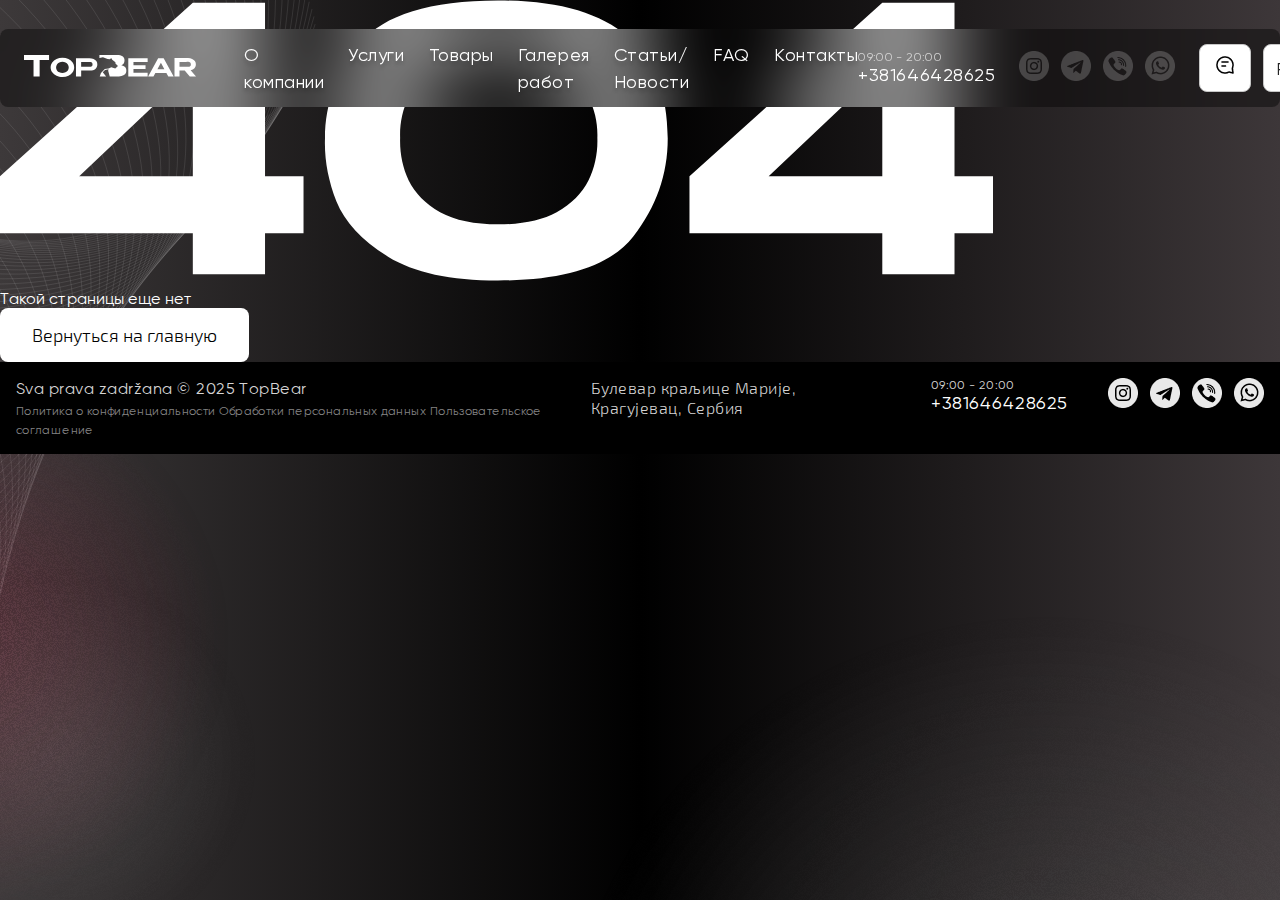
<file: 404_page.html>
<!DOCTYPE html>
<html lang="ru">

<head>
    <meta charset="UTF-8">
    <meta name="viewport" content="width=device-width, initial-scale=1.0">
    <title>404</title>
    <link rel="stylesheet" href="CSS/style.css">
    <link rel="stylesheet" href="https://cdn.jsdelivr.net/npm/swiper@11/swiper-bundle.min.css" />
    <style>
        @font-face {
            font-family: Benzin_Semibold;
            src: url(Fonts/benzin-semibold.otf);
        }

        @font-face {
            font-family: Gilroy_Regular;
            src: url(Fonts/gilroy-regular.ttf);
        }

        @font-face {
            font-family: Exo_2_Light;
            src: url(Fonts/ofont.ru_Exo\ 2\ Light.ttf);
        }

        @font-face {
            font-family: Gilroy_Medium;
            src: url(Fonts/gilroy-medium.ttf);
        }

        @font-face {
            font-family: Gilroy_Semibold;
            src: url(Fonts/gilroy-semibold.ttf);
        }
    </style>
</head>

<body class="HOH_worck">
    <header>
        <div class="navigation">
            <div class="navigationcont base_container">
                <a href="index.html"><img class="logo" src="imgs/TopBear_logo.svg" alt="TORBEAR"></a>
                <div class="nav_href">
                    <a href="about.html">О компании</a>
                    <a href="services.html">Услуги</a>
                    <a href="product.html">Товары</a>
                    <a href="#">Галерея работ</a>
                    <a href="news.html">Статьи/Новости</a>
                    <a href="FAQ.html">FAQ</a>
                    <a href="contacts.html">Контакты</a>
                </div>
                <div class="time_num">
                    <p>09:00 - 20:00</p>
                    <a href="tel:+381646428625">+381646428625</a>
                </div>
                <div class="messengers">
                    <a href="#"><img src="imgs/Instagram_white.png" alt="instagram"></a>
                    <a href="#"><img src="imgs/Telegram_white.png" alt="telegram"></a>
                    <a href="#"><img src="imgs/Viber_white.png" alt="viber"></a>
                    <a href="#"><img src="imgs/WhatsApp_white.png" alt="WhatsApp"></a>
                </div>
                <div class="nav_button">
                    <button><img src="imgs/message-text-01.png" alt="Mes"></button>
                    <button>Ru</button>
                    <button>Записаться</button>
                </div>
            </div>
        </div>
    </header>
    <main>
        <div class="mega_txt_HOH text_container">
            <h1><svg width="993" height="281" viewBox="0 0 993 281" fill="none" xmlns="http://www.w3.org/2000/svg">
                    <path
                        d="M265.034 176.281H303.524V233.161H265.034V274.262H192.818V233.161H0V176.281L192.818 2.70568H265.034V176.281ZM192.818 68.7598L79.1802 176.281H192.818V68.7598Z"
                        fill="white" />
                    <path
                        d="M498.012 0.503863C611.162 0.0145792 667.736 46.0078 667.736 138.484C667.736 174.446 656.25 207.107 633.278 236.464C610.306 265.821 565.218 280.5 498.012 280.5C450.602 280.5 413.944 272.549 388.04 256.647C362.135 240.745 344.906 222.275 336.353 201.235C328.044 179.951 324.256 159.034 324.989 138.484C324.989 103.255 336.841 71.4509 360.547 43.0721C384.252 14.6933 430.074 0.503863 498.012 0.503863ZM498.379 224.354C522.328 224.354 541.757 220.317 556.664 212.244C571.572 203.926 582.202 193.284 588.556 180.318C594.91 167.107 597.843 152.918 597.354 137.75C597.843 123.316 594.91 109.86 588.556 97.3833C582.202 84.9064 571.572 74.8759 556.664 67.2919C541.757 59.4633 522.328 55.549 498.379 55.549C474.429 55.549 455.001 59.4633 440.093 67.2919C425.43 74.8759 414.922 84.9064 408.568 97.3833C402.458 109.86 399.648 123.316 400.137 137.75C399.648 152.918 402.458 167.107 408.568 180.318C414.922 193.284 425.43 203.926 440.093 212.244C455.001 220.317 474.429 224.354 498.379 224.354Z"
                        fill="white" />
                    <path
                        d="M954.51 176.281H993V233.161H954.51V274.262H882.294V233.161H689.476V176.281L882.294 2.70568H954.51V176.281ZM882.294 68.7598L768.656 176.281H882.294V68.7598Z"
                        fill="white" />
                </svg></h1>
            <p>Такой страницы еще нет</p>
            <button onclick="document.location='index.html'" class="white_button">Вернуться на главную</button>
        </div>
    </main>
    <footer>
        <div class="left_cont_foot">
            <h3>Sva prava zadržana © 2025 TopBear</h3>
            <a href="privacy_policy.html">Политика о конфиденциальности</a>
            <a href="404_page.html">Обработки персональных данных</a>
            <a href="page_in_worck.html">Пользовательское соглашение</a>
        </div>
        <div class="right_cont_foot">
            <div>
                <a href="#" class="href_footer">Булевар краљице Марије, Крагујевац, Сербия</a>
            </div>
            <div class="time_num">
                <p>09:00 - 20:00</p>
                <a href="tel:+381646428625">+381646428625</a>
            </div>
            <div class="messengers_footer">
                <a href="#"><img src="imgs/Instagram_white_footer.png" alt="instagram"></a>
                <a href="#"><img src="imgs/telegram_white_footer.png" alt="telegram"></a>
                <a href="#"><img src="imgs/viber_white_footer.png" alt="viber"></a>
                <a href="#"><img src="imgs/whatsapp_white-footer.png" alt="WhatsApp"></a>
            </div>
        </div>
    </footer>
</body>

</html>
</file>
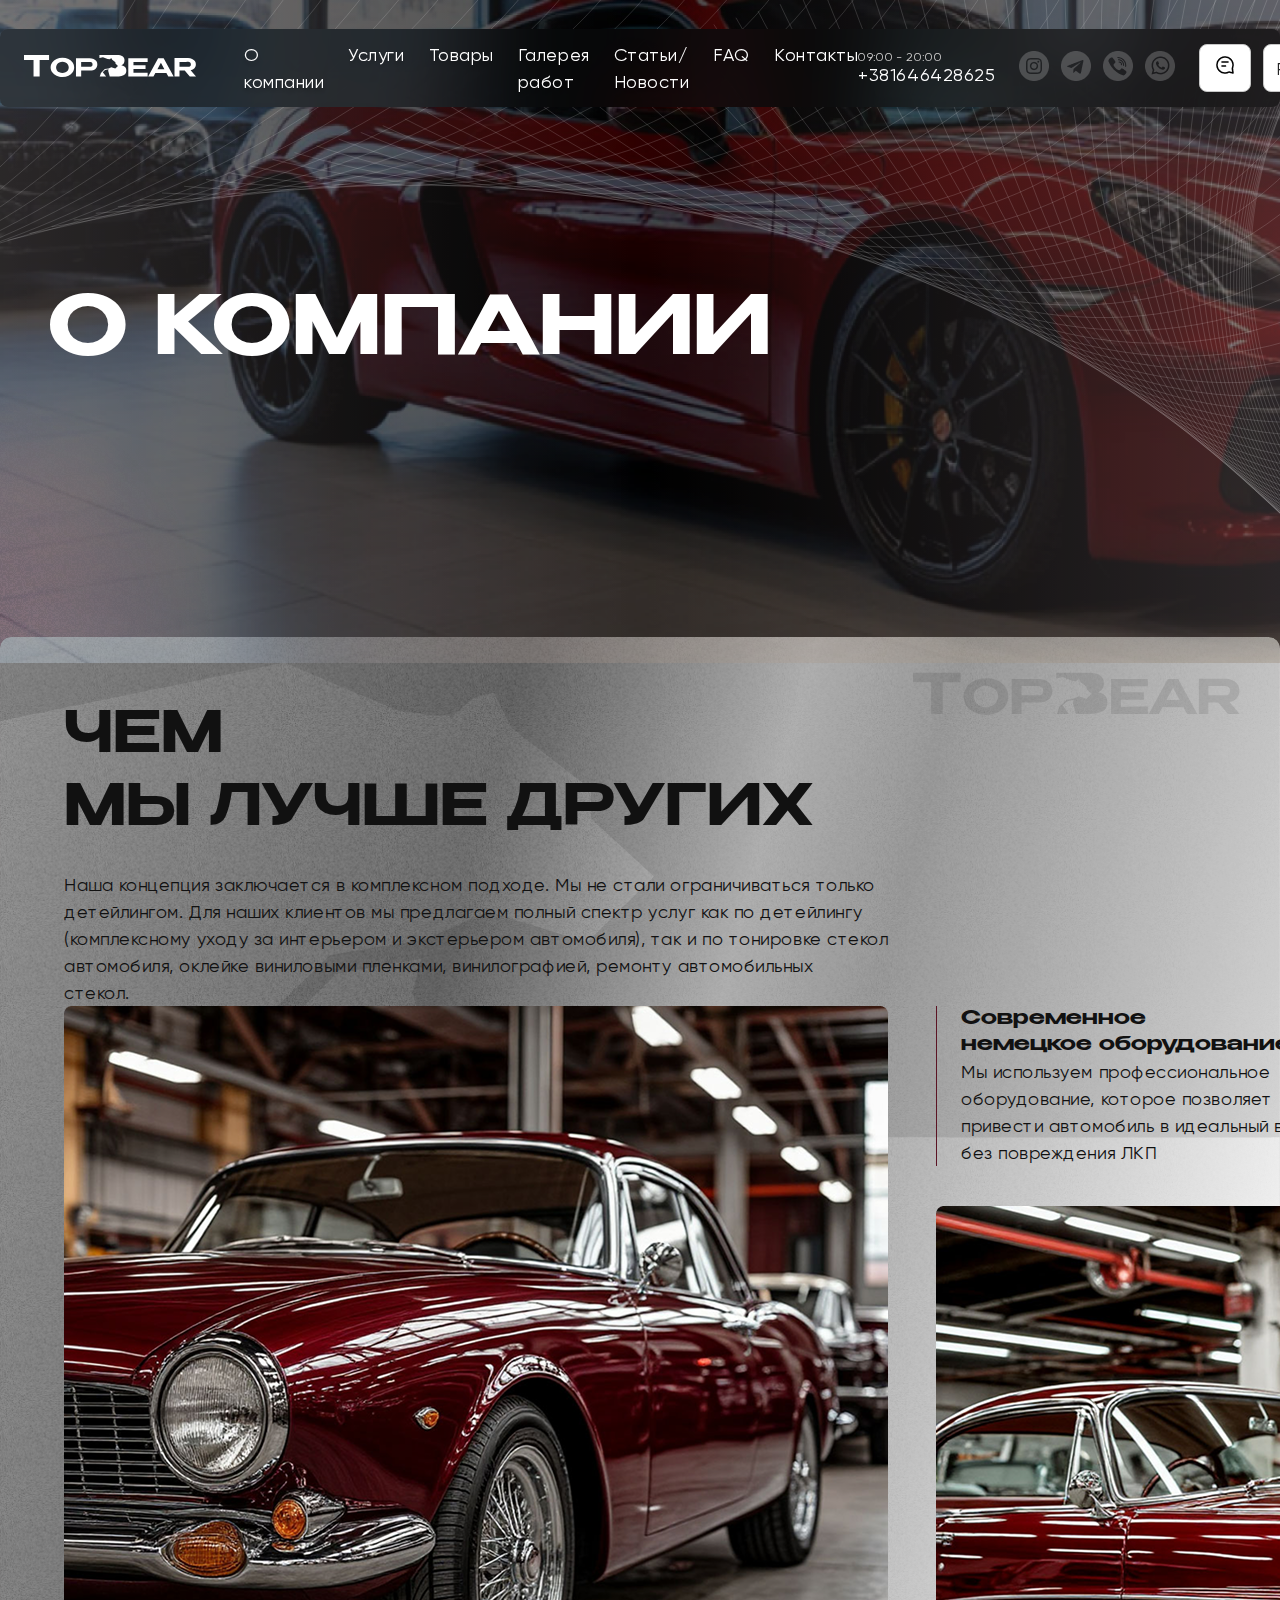
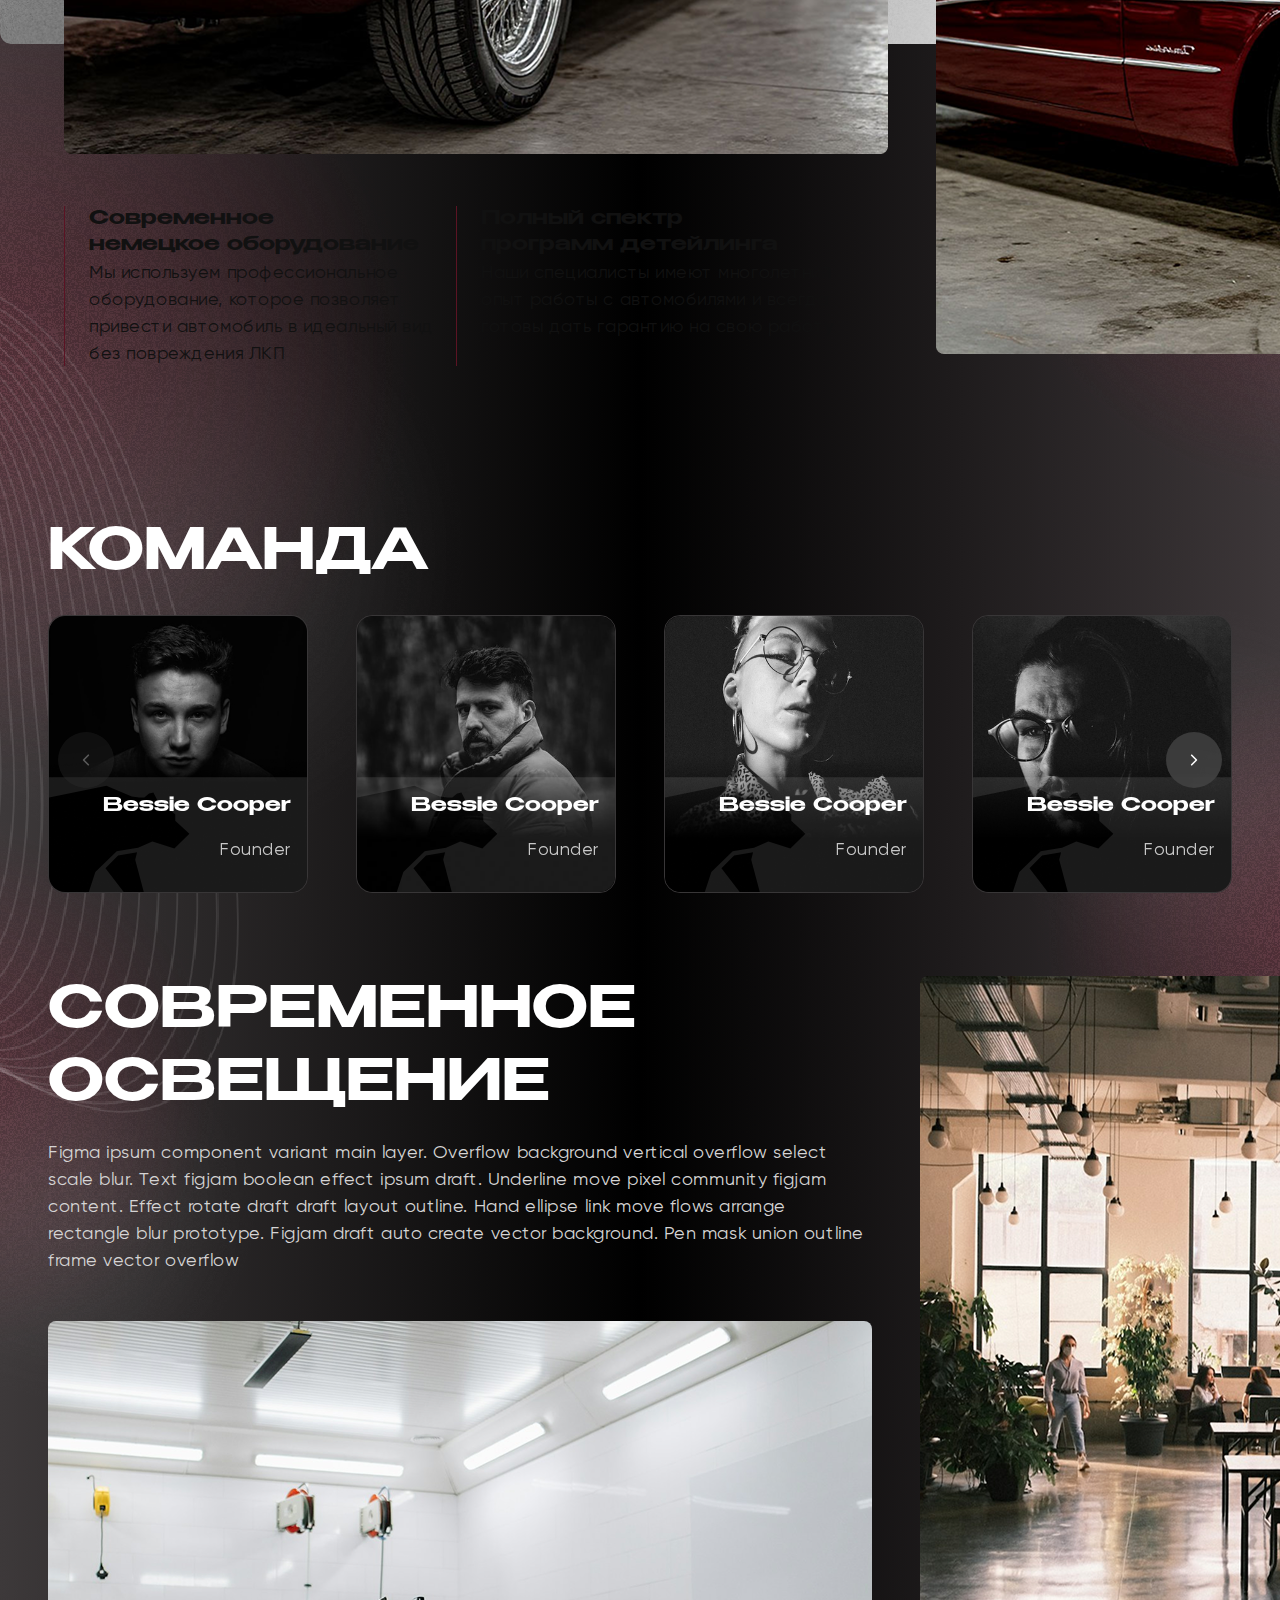
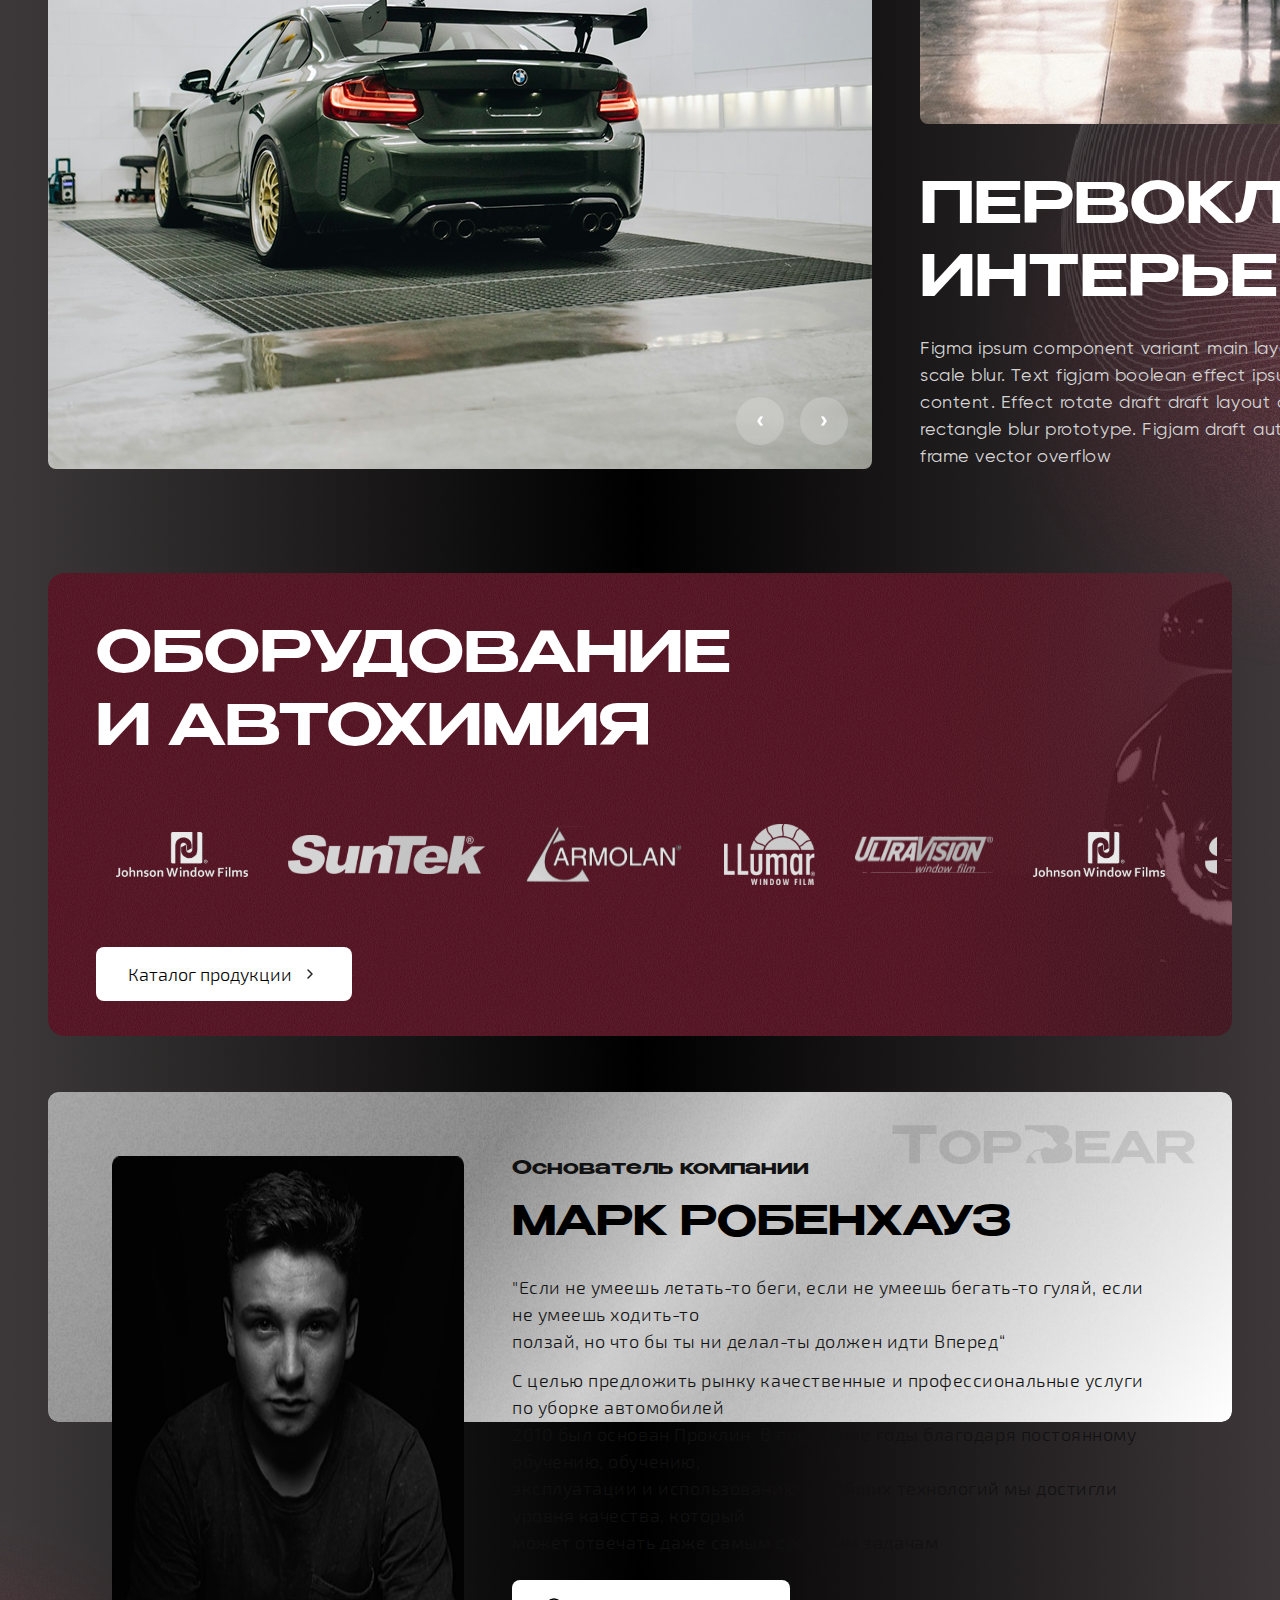
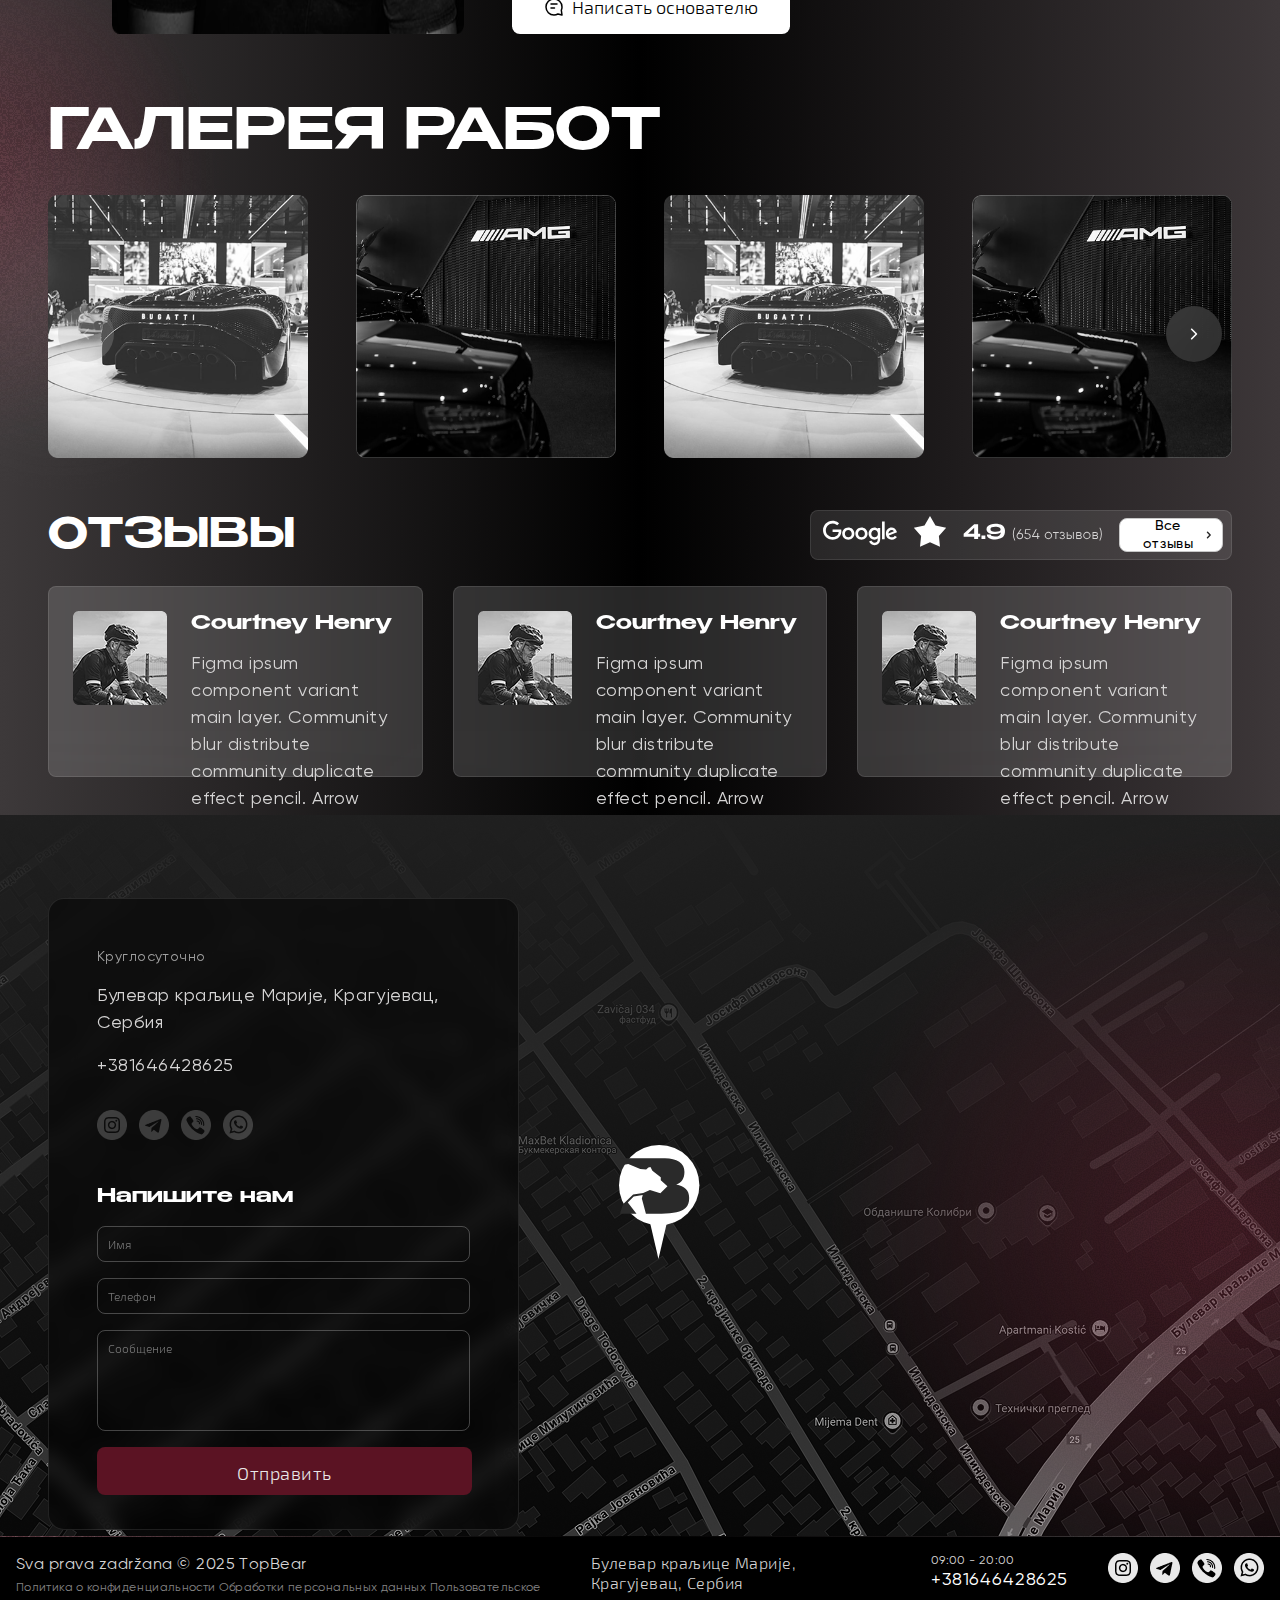
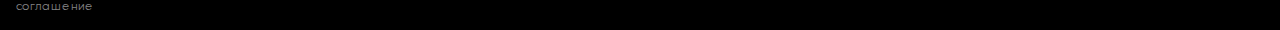
<file: about.html>
<!DOCTYPE html>
<html lang="ru">

<head>
    <meta charset="UTF-8">
    <meta name="viewport" content="width=device-width, initial-scale=1.0">
    <title>О нас</title>
    <link rel="stylesheet" href="CSS/style.css">
    <link rel="stylesheet" href="https://cdn.jsdelivr.net/npm/swiper@11/swiper-bundle.min.css" />
    <style>
        @font-face {
            font-family: Benzin_Semibold;
            src: url(Fonts/benzin-semibold.otf);
        }

        @font-face {
            font-family: Gilroy_Regular;
            src: url(Fonts/gilroy-regular.ttf);
        }

        @font-face {
            font-family: Exo_2_Light;
            src: url(Fonts/ofont.ru_Exo\ 2\ Light.ttf);
        }

        @font-face {
            font-family: Gilroy_Medium;
            src: url(Fonts/gilroy-medium.ttf);
        }

        @font-face {
            font-family: Gilroy_Semibold;
            src: url(Fonts/gilroy-semibold.ttf);
        }
    </style>
</head>

<body class="page_about">
    <header>
        <div class="navigation">
            <div class="navigationcont base_container">
                <a href="index.html"><img class="logo" src="imgs/TopBear_logo.svg" alt="TORBEAR"></a>
                <div class="nav_href">
                    <a style="color: #fff;" href="about.html">О компании</a>
                    <a href="services.html">Услуги</a>
                    <a href="product.html">Товары</a>
                    <a href="#">Галерея работ</a>
                    <a href="news.html">Статьи/Новости</a>
                    <a href="FAQ.html">FAQ</a>
                    <a href="contacts.html">Контакты</a>
                </div>
                <div class="time_num">
                    <p>09:00 - 20:00</p>
                    <a href="tel:+381646428625">+381646428625</a>
                </div>
                <div class="messengers">
                    <a href="#"><img src="imgs/Instagram_white.png" alt="instagram"></a>
                    <a href="#"><img src="imgs/Telegram_white.png" alt="telegram"></a>
                    <a href="#"><img src="imgs/Viber_white.png" alt="viber"></a>
                    <a href="#"><img src="imgs/WhatsApp_white.png" alt="WhatsApp"></a>
                </div>
                <div class="nav_button">
                    <button><img src="imgs/message-text-01.png" alt="Mes"></button>
                    <button>Ru</button>
                    <button>Записаться</button>
                </div>
            </div>
        </div>
    </header>
    <main>
        <div class="visit_about">
            <div class="visit_about_cont base_container">
                <h1>О КОМПАНИИ</h1>
                <div><svg width="1482" height="831" viewBox="0 0 1482 831" fill="none"
                        xmlns="http://www.w3.org/2000/svg">
                        <path d="M1820.87 -252.053C1588.75 -115.846 1227.93 249.948 1641.67 623.468" stroke="white"
                            stroke-opacity="0.15" />
                        <path d="M32.9233 294.184C265.047 157.977 625.861 -207.816 212.128 -581.337" stroke="white"
                            stroke-opacity="0.15" />
                        <path d="M1798.8 -245.31C1572.13 -100.205 1225.77 279.305 1653.68 636.502" stroke="white"
                            stroke-opacity="0.15" />
                        <path d="M1776.72 -238.566C1555.85 -84.7809 1224.47 307.873 1665.9 648.209" stroke="white"
                            stroke-opacity="0.15" />
                        <path d="M1754.65 -231.823C1539.91 -69.5891 1224 335.619 1678.3 658.583" stroke="white"
                            stroke-opacity="0.15" />
                        <path d="M1732.58 -225.078C1524.29 -54.6399 1224.33 362.513 1690.81 667.618" stroke="white"
                            stroke-opacity="0.15" />
                        <path d="M1710.5 -218.335C1508.98 -39.9485 1225.42 388.522 1703.38 675.309" stroke="white"
                            stroke-opacity="0.15" />
                        <path d="M1688.43 -211.591C1493.97 -25.5241 1227.24 413.619 1715.96 681.658" stroke="white"
                            stroke-opacity="0.15" />
                        <path d="M1666.36 -204.848C1479.26 -11.3807 1229.76 437.775 1728.51 686.662" stroke="white"
                            stroke-opacity="0.15" />
                        <path d="M1644.28 -198.104C1464.83 2.47202 1232.93 460.964 1740.95 690.325" stroke="white"
                            stroke-opacity="0.15" />
                        <path d="M1622.21 -191.36C1450.67 16.0235 1236.73 483.163 1753.26 692.652" stroke="white"
                            stroke-opacity="0.15" />
                        <path d="M1600.14 -184.617C1436.77 29.2626 1241.1 504.347 1765.36 693.65" stroke="white"
                            stroke-opacity="0.15" />
                        <path d="M1578.06 -177.873C1423.11 42.1797 1246.01 524.494 1777.22 693.326" stroke="white"
                            stroke-opacity="0.15" />
                        <path d="M1555.99 -171.129C1409.69 54.7668 1251.42 543.585 1788.78 691.692" stroke="white"
                            stroke-opacity="0.15" />
                        <path d="M1533.92 -164.386C1396.48 67.0132 1257.29 561.601 1799.99 688.76" stroke="white"
                            stroke-opacity="0.15" />
                        <path d="M1511.84 -157.641C1383.48 78.9127 1263.57 578.526 1810.79 684.546" stroke="white"
                            stroke-opacity="0.15" />
                        <path d="M1489.77 -150.898C1370.68 90.4552 1270.23 594.342 1821.15 679.064" stroke="white"
                            stroke-opacity="0.15" />
                        <path d="M1467.7 -144.155C1358.05 101.635 1277.22 609.038 1831.01 672.333" stroke="white"
                            stroke-opacity="0.15" />
                        <path d="M1445.62 -137.411C1345.59 112.445 1284.5 622.6 1840.33 664.375" stroke="white"
                            stroke-opacity="0.15" />
                        <path d="M1423.55 -130.667C1333.28 122.88 1292.01 635.021 1849.04 655.212" stroke="white"
                            stroke-opacity="0.15" />
                        <path d="M1401.48 -123.924C1321.11 132.932 1299.73 646.289 1857.12 644.865" stroke="white"
                            stroke-opacity="0.15" />
                        <path d="M1379.4 -117.18C1309.06 142.599 1307.6 656.398 1864.52 633.363" stroke="white"
                            stroke-opacity="0.15" />
                        <path d="M1357.33 -110.436C1297.11 151.876 1315.57 665.345 1871.18 620.732" stroke="white"
                            stroke-opacity="0.15" />
                        <path d="M1335.26 -103.693C1285.25 160.757 1323.61 673.124 1877.07 607.001" stroke="white"
                            stroke-opacity="0.15" />
                        <path d="M1313.18 -96.9483C1273.47 169.241 1331.67 679.736 1882.15 592.201" stroke="white"
                            stroke-opacity="0.15" />
                        <path d="M1291.11 -90.2052C1261.75 177.324 1339.7 685.178 1886.37 576.364" stroke="white"
                            stroke-opacity="0.15" />
                        <path d="M1269.04 -83.4616C1250.07 185.005 1347.65 689.454 1889.7 559.525" stroke="white"
                            stroke-opacity="0.15" />
                        <path d="M1246.96 -76.7183C1238.42 192.281 1355.49 692.568 1892.09 541.718" stroke="white"
                            stroke-opacity="0.15" />
                        <path d="M1224.89 -69.9739C1226.79 199.155 1363.17 694.526 1893.51 522.983" stroke="white"
                            stroke-opacity="0.15" />
                        <path d="M1202.82 -63.2308C1215.15 205.622 1370.63 695.332 1893.93 503.354" stroke="white"
                            stroke-opacity="0.15" />
                        <path d="M1180.74 -56.4864C1203.49 211.686 1377.85 694.999 1893.3 482.874" stroke="white"
                            stroke-opacity="0.15" />
                        <path d="M1158.67 -49.7432C1191.8 217.345 1384.76 693.534 1891.61 461.582" stroke="white"
                            stroke-opacity="0.15" />
                        <path d="M1136.59 -42.9996C1180.05 222.603 1391.34 690.952 1888.81 439.521" stroke="white"
                            stroke-opacity="0.15" />
                        <path d="M1114.52 -36.2556C1168.25 227.463 1397.53 687.266 1884.88 416.735" stroke="white"
                            stroke-opacity="0.15" />
                        <path d="M1092.45 -29.512C1156.36 231.925 1403.3 682.492 1879.79 393.267" stroke="white"
                            stroke-opacity="0.15" />
                        <path d="M1070.37 -22.7687C1144.37 235.993 1408.6 676.646 1873.52 369.163" stroke="white"
                            stroke-opacity="0.15" />
                        <path d="M1048.3 -16.0244C1132.28 239.674 1413.4 669.749 1866.04 344.47" stroke="white"
                            stroke-opacity="0.15" />
                        <path d="M1026.23 -9.28107C1120.06 242.968 1417.64 661.82 1857.33 319.234" stroke="white"
                            stroke-opacity="0.15" />
                        <path d="M1004.15 -2.53677C1107.69 245.885 1421.29 652.883 1847.37 293.505" stroke="white"
                            stroke-opacity="0.15" />
                        <path d="M982.081 4.20642C1095.18 248.426 1424.32 642.958 1836.14 267.33" stroke="white"
                            stroke-opacity="0.15" />
                        <path d="M960.008 10.9501C1082.49 250.601 1426.68 632.074 1823.63 240.759" stroke="white"
                            stroke-opacity="0.15" />
                        <path d="M937.933 17.6942C1069.61 252.415 1428.34 620.255 1809.81 213.843" stroke="white"
                            stroke-opacity="0.15" />
                        <path d="M915.86 24.4378C1056.54 253.877 1429.26 607.53 1794.69 186.632" stroke="white"
                            stroke-opacity="0.15" />
                        <path d="M893.786 31.1811C1043.26 254.992 1429.41 593.927 1778.25 159.176" stroke="white"
                            stroke-opacity="0.15" />
                        <path d="M871.713 37.9251C1029.75 255.772 1428.76 579.479 1760.47 131.528" stroke="white"
                            stroke-opacity="0.15" />
                        <path d="M849.64 44.6683C1016.01 256.223 1427.27 564.215 1741.36 103.739" stroke="white"
                            stroke-opacity="0.15" />
                        <path d="M827.566 51.4127C1002.01 256.358 1424.9 548.171 1720.9 75.8626" stroke="white"
                            stroke-opacity="0.15" />
                        <path d="M805.493 58.1551C987.754 256.182 1421.64 531.378 1699.11 47.9471" stroke="white"
                            stroke-opacity="0.15" />
                        <path d="M783.419 64.8995C973.222 255.71 1417.46 513.875 1675.97 20.0489" stroke="white"
                            stroke-opacity="0.15" />
                        <path d="M761.346 71.6427C958.404 254.95 1412.31 495.695 1651.48 -7.783" stroke="white"
                            stroke-opacity="0.15" />
                        <path d="M739.272 78.387C943.291 253.916 1406.19 476.879 1625.66 -35.4943" stroke="white"
                            stroke-opacity="0.15" />
                        <path d="M717.199 85.1303C927.87 252.616 1399.07 457.463 1598.5 -63.0354" stroke="white"
                            stroke-opacity="0.15" />
                        <path d="M695.125 91.8739C912.132 251.065 1390.92 437.487 1570.02 -90.3533" stroke="white"
                            stroke-opacity="0.15" />
                        <path d="M673.052 98.6179C896.069 249.275 1381.73 416.991 1540.23 -117.397" stroke="white"
                            stroke-opacity="0.15" />
                        <path d="M650.979 105.361C879.669 247.257 1371.47 396.016 1509.12 -144.116" stroke="white"
                            stroke-opacity="0.15" />
                        <path d="M628.905 112.105C862.926 245.026 1360.12 374.603 1476.73 -170.46" stroke="white"
                            stroke-opacity="0.15" />
                        <path d="M606.832 118.849C845.831 242.596 1347.68 352.797 1443.06 -196.378" stroke="white"
                            stroke-opacity="0.15" />
                        <path d="M584.759 125.592C828.376 239.979 1334.12 330.638 1408.14 -221.822" stroke="white"
                            stroke-opacity="0.15" />
                        <path d="M562.685 132.337C810.554 237.191 1319.43 308.172 1371.97 -246.744" stroke="white"
                            stroke-opacity="0.15" />
                        <path d="M540.612 139.08C792.361 234.244 1303.61 285.44 1334.59 -271.096" stroke="white"
                            stroke-opacity="0.15" />
                        <path d="M518.538 145.824C773.788 231.155 1286.63 262.488 1296.02 -294.831" stroke="white"
                            stroke-opacity="0.15" />
                        <path d="M496.465 152.567C754.831 227.936 1268.51 239.36 1256.27 -317.903" stroke="white"
                            stroke-opacity="0.15" />
                        <path d="M474.392 159.311C735.486 224.606 1249.22 216.103 1215.39 -340.267" stroke="white"
                            stroke-opacity="0.15" />
                        <path d="M452.318 166.054C715.748 221.176 1228.76 192.76 1173.38 -361.88" stroke="white"
                            stroke-opacity="0.15" />
                        <path d="M430.245 172.799C695.614 217.664 1207.14 169.377 1130.3 -382.699" stroke="white"
                            stroke-opacity="0.15" />
                        <path d="M408.171 179.542C675.081 214.084 1184.35 145.998 1086.16 -402.682" stroke="white"
                            stroke-opacity="0.15" />
                        <path d="M386.098 186.285C654.146 210.452 1160.39 122.67 1041 -421.79" stroke="white"
                            stroke-opacity="0.15" />
                        <path d="M364.024 193.03C632.808 206.784 1135.27 99.4387 994.855 -439.983" stroke="white"
                            stroke-opacity="0.15" />
                        <path d="M341.951 199.773C611.066 203.095 1108.99 76.347 947.762 -457.224" stroke="white"
                            stroke-opacity="0.15" />
                        <path d="M319.877 206.516C588.918 199.401 1081.55 53.4411 899.757 -473.477" stroke="white"
                            stroke-opacity="0.15" />
                        <path d="M297.804 213.26C566.367 195.718 1052.97 30.7653 850.881 -488.708" stroke="white"
                            stroke-opacity="0.15" />
                        <path d="M275.73 220.004C543.411 192.061 1023.25 8.36498 801.172 -502.881" stroke="white"
                            stroke-opacity="0.15" />
                        <path d="M253.657 226.747C520.053 188.446 992.411 -13.718 750.674 -515.968" stroke="white"
                            stroke-opacity="0.15" />
                        <path d="M231.583 233.492C496.294 184.89 960.457 -35.4382 699.427 -527.937" stroke="white"
                            stroke-opacity="0.15" />
                        <path d="M209.511 240.235C472.138 181.406 927.408 -56.755 647.478 -538.762" stroke="white"
                            stroke-opacity="0.15" />
                        <path d="M187.438 246.978C447.586 178.01 893.279 -77.6251 594.869 -548.415" stroke="white"
                            stroke-opacity="0.15" />
                        <path d="M165.363 253.723C422.641 174.718 858.088 -98.0059 541.647 -556.871" stroke="white"
                            stroke-opacity="0.15" />
                        <path d="M143.29 260.466C397.311 171.545 821.855 -117.859 487.86 -564.109" stroke="white"
                            stroke-opacity="0.15" />
                        <path d="M121.217 267.209C371.599 168.506 784.602 -137.142 433.554 -570.106" stroke="white"
                            stroke-opacity="0.15" />
                        <path d="M99.1436 273.953C345.51 165.615 746.351 -155.817 378.779 -574.843" stroke="white"
                            stroke-opacity="0.15" />
                        <path d="M77.0703 280.697C319.051 162.887 707.126 -173.846 323.583 -578.305" stroke="white"
                            stroke-opacity="0.15" />
                        <path d="M54.9971 287.441C292.228 160.337 666.954 -191.191 268.016 -580.473" stroke="white"
                            stroke-opacity="0.15" />
                    </svg></div>
            </div>

        </div>
        <div class="inftxt2 base_container">
            <h2>ЧЕМ <br>
                МЫ ЛУЧШЕ ДРУГИХ</h2>
            <p class="inftxt1_p">Наша концепция заключается в комплексном подходе. Мы не стали ограничиваться
                только <br>
                детейлингом.
                Для наших клиентов мы предлагаем полный спектр услуг как по детейлингу <br> (комплексному уходу
                за
                интерьером и экстерьером автомобиля), так и по тонировке стекол <br> автомобиля, оклейке
                виниловыми
                пленками, винилографией, ремонту автомобильных <br> стекол.</p>
            <div class="left_right_inftxt2">
                <div class="left_inftxt2">
                    <img src="imgs/1car_inftxt2.png" alt="">
                    <div class="block_inftxt">
                        <div>
                            <p class="headtxt1_p">Современное <br>
                                немецкое оборудование</p>
                            <p class="inftxt1_p">Мы используем профессиональное оборудование, которое позволяет привести
                                автомобиль в
                                идеальный вид без повреждения ЛКП</p>
                        </div>
                        <div>
                            <p class="headtxt1_p">Полный спектр <br>
                                программ детейлинга</p>
                            <p class="inftxt1_p">Наши специалисты имеют многолетний опыт работы с автомобилями и всегда
                                готовы дать
                                гарантию на свою работу</p>
                        </div>
                    </div>
                </div>
                <div class="right_inftxt2">
                    <div class="block_inftxt" style="margin-top: 0px; margin-bottom: 0px;">
                        <div>
                            <p class="headtxt1_p">Современное <br>
                                немецкое оборудование</p>
                            <p class="inftxt1_p">Мы используем профессиональное оборудование, которое позволяет привести
                                автомобиль в
                                идеальный вид без повреждения ЛКП</p>
                        </div>
                        <div>
                            <p class="headtxt1_p">Полный спектр <br>
                                программ детейлинга</p>
                            <p class="inftxt1_p">Наши специалисты имеют многолетний опыт работы с автомобилями и всегда
                                готовы дать
                                гарантию на свою работу</p>
                        </div>

                    </div>
                    <img src="imgs/2car_inftxt2.png" alt="">
                </div>
            </div>
        </div>
        <div class="team base_container">
            <h2>КОМАНДА</h2>
            <!--  -->
            <!-- Swiper -->
            <div class="swiper mySwiper">
                <div class="swiper-wrapper">
                    <div class="swiper-slide swiper-slide_team">
                        <div class="part_team1 ">
                            <img src="imgs/ppl1.jpg" alt="">
                            <div class="name_part_team">
                                <p>Bessie Cooper</p>
                                <p>Founder</p>
                            </div>
                        </div>
                    </div>
                    <div class="swiper-slide transform">
                        <div class="part_team2 ">
                            <img src="imgs/ppl2.jpg" alt="">
                            <div class="name_part_team">
                                <p>Bessie Cooper</p>
                                <p>Founder</p>
                            </div>
                        </div>
                    </div>
                    <div class="swiper-slide transform">
                        <div class="part_team3 ">
                            <img src="imgs/ppl3.jpg" alt="">
                            <div class="name_part_team">
                                <p>Bessie Cooper</p>
                                <p>Founder</p>
                            </div>
                        </div>
                    </div>
                    <div class="swiper-slide transform">
                        <div class="part_team4 ">
                            <img src="imgs/ppl4.jpg" alt="">
                            <div class="name_part_team">
                                <p>Bessie Cooper</p>
                                <p>Founder</p>
                            </div>
                        </div>
                    </div>
                    <div class="swiper-slide transform">
                        <div class="part_team2 ">
                            <img src="imgs/ppl2.jpg" alt="">
                            <div class="name_part_team">
                                <p>Bessie Cooper</p>
                                <p>Founder</p>
                            </div>
                        </div>
                    </div>
                    <div class="swiper-slide transform">
                        <div class="part_team1 ">
                            <img src="imgs/ppl1.jpg" alt="">
                            <div class="name_part_team">
                                <p>Bessie Cooper</p>
                                <p>Founder</p>
                            </div>
                        </div>
                    </div>
                    <div class="swiper-slide transform">
                        <div class="part_team3 ">
                            <img src="imgs/ppl3.jpg" alt="">
                            <div class="name_part_team">
                                <p>Bessie Cooper</p>
                                <p>Founder</p>
                            </div>
                        </div>
                    </div>
                    <div class="swiper-slide transform">
                        <div class="part_team1 ">
                            <img src="imgs/ppl1.jpg" alt="">
                            <div class="name_part_team">
                                <p>Bessie Cooper</p>
                                <p>Founder</p>
                            </div>
                        </div>
                    </div>
                    <div class="swiper-slide transform">
                        <div class="part_team2 ">
                            <img src="imgs/ppl2.jpg" alt="">
                            <div class="name_part_team">
                                <p>Bessie Cooper</p>
                                <p>Founder</p>
                            </div>
                        </div>
                    </div>
                </div>
                <div class="swiper-button-prev next"><img src="imgs/lefticon.png" alt=""></div>
                <div class="swiper-button-next next"><img src="imgs/righticon.png" alt=""></div>
            </div>

            <!-- Swiper JS -->
            <script src="https://cdn.jsdelivr.net/npm/swiper@11/swiper-bundle.min.js"></script>

            <!-- Initialize Swiper -->
            <script>
                var swiper = new Swiper(".mySwiper", {
                    slidesPerView: 4,
                    spaceBetween: 48,
                    navigation: {
                        nextEl: ".swiper-button-next",
                        prevEl: ".swiper-button-prev",
                    },
                    // Добавьте для корректного отображения
                    observer: true,
                    observeParents: true,
                    resistanceRatio: 0,
                });
            </script>
            <!--  -->
        </div>
        <div class="inf_thereis base_container">
            <div>
                <h2>СОВРЕМЕННОЕ<br>ОСВЕЩЕНИЕ</h2>
                <p class="inftxt1_p">Figma ipsum component variant main layer. Overflow background vertical overflow
                    select scale blur. Text figjam boolean effect ipsum draft. Underline move pixel community figjam
                    content. Effect rotate draft draft layout outline. Hand ellipse link move flows arrange rectangle
                    blur prototype.
                    Figjam draft auto create vector background. Pen mask union outline frame vector overflow </p>
                <div class="slider_3">
                    <div class="slider_container3">
                        <input type="radio" name="slider" id="slide1_3" checked hidden>
                        <input type="radio" name="slider" id="slide2_3" hidden>
                        <input type="radio" name="slider" id="slide3_3" hidden>
                        <input type="radio" name="slider" id="slide4_3" hidden>

                        <div class="slides_3">
                            <div class="slide_3" style="background-image: url(imgs/car_slide.png);"></div>
                            <div class="slide_3" style="background-image: url(imgs/inter_slide.png);"></div>
                            <div class="slide_3" style="background-image: url(imgs/car_slide.png);"></div>
                            <div class="slide_3" style="background-image: url(imgs/inter_slide.png);"></div>
                        </div>

                        <div class="controls_3">
                            <div class="nav-buttons_3">
                                <label for="slide4_3" class="prev">‹</label>
                                <label for="slide2_3" class="next">›</label>
                                <label for="slide1_3" class="prev">‹</label>
                                <label for="slide3_3" class="next">›</label>
                                <label for="slide2_3" class="prev">‹</label>
                                <label for="slide4_3" class="next">›</label>
                                <label for="slide3_3" class="prev">‹</label>
                                <label for="slide1_3" class="next">›</label>
                            </div>
                        </div>
                    </div>
                </div>
            </div>
            <div>
                <div class="slider_4">
                    <div class="slider_container4">
                        <input type="radio" name="slider4" id="slide1_4" checked hidden>
                        <input type="radio" name="slider4" id="slide2_4" hidden>
                        <input type="radio" name="slider4" id="slide3_4" hidden>
                        <input type="radio" name="slider4" id="slide4_4" hidden>

                        <div class="slides_4">
                            <div class="slide_4" style="background-image: url(imgs/inter_slide.png);"></div>
                            <div class="slide_4" style="background-image: url(imgs/car_slide.png);"></div>
                            <div class="slide_4" style="background-image: url(imgs/inter_slide.png);"></div>
                            <div class="slide_4" style="background-image: url(imgs/car_slide.png);"></div>
                        </div>

                        <div class="controls_4">
                            <div class="nav-buttons_4">
                                <label for="slide4_4" class="prev">‹</label>
                                <label for="slide2_4" class="next">›</label>
                                <label for="slide1_4" class="prev">‹</label>
                                <label for="slide3_4" class="next">›</label>
                                <label for="slide2_4" class="prev">‹</label>
                                <label for="slide4_4" class="next">›</label>
                                <label for="slide3_4" class="prev">‹</label>
                                <label for="slide1_4" class="next">›</label>
                            </div>
                        </div>
                    </div>
                </div>
                <h2 style="margin-top: 48px;">ПЕРВОКЛАССНЫЙ<br>ИНТЕРЬЕР</h2>
                <p>Figma ipsum component variant main layer. Overflow background vertical overflow select scale blur.
                    Text figjam boolean effect ipsum draft. Underline move pixel community figjam content. Effect rotate
                    draft draft layout outline. Hand ellipse link move flows arrange rectangle blur prototype.
                    Figjam draft auto create vector background. Pen mask union outline frame vector overflow </p>
            </div>
        </div>
        <div class="equipment_chemicals base_container">
            <div class="equipment_chemicals_block">
                <h2>ОБОРУДОВАНИЕ <br> И АВТОХИМИЯ</h2>
                <div class="wrap">
                    <div class="items-wrap">
                        <div class="items marquee">
                            <div class="item"><img src="imgs/johnson1.svg" alt=""></div>
                            <div class="item"><img src="imgs/logotip-suntek2.svg" alt=""></div>
                            <div class="item"><img src="imgs/ARMOLAN3.svg" alt=""></div>
                            <div class="item"><img src="imgs/logo-llumar4.svg" alt=""></div>
                            <div class="item"><img src="imgs/ultravisionfilm5.svg" alt=""></div>
                            <div class="item"><img src="imgs/johnson1.svg" alt=""></div>
                            <div class="item"><img src="imgs/logotip-suntek2.svg" alt=""></div>
                            <div class="item"><img src="imgs/ARMOLAN3.svg" alt=""></div>
                            <div class="item"><img src="imgs/logo-llumar4.svg" alt=""></div>
                            <div class="item"><img src="imgs/ultravisionfilm5.svg" alt=""></div>
                        </div>
                        <div aria-hidden="true" class="items marquee">
                            <div class="item"><img src="imgs/johnson1.svg" alt=""></div>
                            <div class="item"><img src="imgs/logotip-suntek2.svg" alt=""></div>
                            <div class="item"><img src="imgs/ARMOLAN3.svg" alt=""></div>
                            <div class="item"><img src="imgs/logo-llumar4.svg" alt=""></div>
                            <div class="item"><img src="imgs/ultravisionfilm5.svg" alt=""></div>
                            <div class="item"><img src="imgs/johnson1.svg" alt=""></div>
                            <div class="item"><img src="imgs/logotip-suntek2.svg" alt=""></div>
                            <div class="item"><img src="imgs/ARMOLAN3.svg" alt=""></div>
                            <div class="item"><img src="imgs/logo-llumar4.svg" alt=""></div>
                            <div class="item"><img src="imgs/ultravisionfilm5.svg" alt=""></div>
                        </div>
                    </div>
                </div>
                <button class="white_button">Каталог продукции <svg width="20" height="20" viewBox="0 0 20 20"
                        fill="none" xmlns="http://www.w3.org/2000/svg">
                        <path d="M8 6L12 10L8 14" stroke="#252525" stroke-width="1.5" stroke-linecap="round"
                            stroke-linejoin="round" />
                    </svg></button>
            </div>
        </div>
        <div class="creator base_container">
            <div class="creator_block">
                <img src="imgs/creatorphoto.png" alt="создатель">
                <div>
                    <h3>Основатель компании</h3>
                    <h2>МАРК РОБЕНХАУЗ</h2>
                    <p>"Если не умеешь летать-то беги, если не умеешь бегать-то гуляй, если не умеешь ходить-то <br>
                        ползай,
                        но что бы ты ни делал-ты должен идти Вперед“</p>
                    <p>С целью предложить рынку качественные и профессиональные услуги по уборке автомобилей <br> 2010
                        был
                        основан Проклин. В последние годы благодаря постоянному обучению, обучению, <br>эксплуатации и
                        использованию новейших технологий мы достигли уровня качества, который <br> может отвечать даже
                        самым
                        сложным задачам</p>
                    <button class="white_button"><svg width="20" height="20" viewBox="0 0 20 20" fill="none"
                            xmlns="http://www.w3.org/2000/svg">
                            <path
                                d="M6.99927 7H12.9993M6.99927 11H10.4993M17.9993 10C17.9993 11.15 17.7566 12.2434 17.3197 13.2316L18.0008 17.9992L13.915 16.9778C12.7576 17.6287 11.4218 18 9.99927 18C5.58099 18 1.99927 14.4183 1.99927 10C1.99927 5.58172 5.58099 2 9.99927 2C14.4175 2 17.9993 5.58172 17.9993 10Z"
                                stroke="black" stroke-width="1.5" stroke-linecap="round" stroke-linejoin="round" />
                        </svg> Написать основателю</button>
                </div>
            </div>
        </div>
        <div class="gallery_works base_container">
            <h2>ГАЛЕРЕЯ РАБОТ</h2>
            <!-- Swiper -->
            <div class="swiper mySwiper">
                <div class="swiper-wrapper">
                    <div class="swiper-slide transform">
                        <div class="works">
                            <img src="imgs/car1.png" alt="">
                            <div class="plus">
                                <button><svg width="24" height="24" viewBox="0 0 24 24" fill="none"
                                        xmlns="http://www.w3.org/2000/svg">
                                        <path d="M12 7.2002L12 16.8002M16.8 12.0002L7.20001 12.0002" stroke="white"
                                            stroke-width="1.5" stroke-linecap="round" />
                                    </svg></button>
                            </div>
                        </div>
                    </div>
                    <div class="swiper-slide transform">
                        <div class="works">
                            <img src="imgs/car2.png" alt="">
                            <div class="plus">
                                <button><svg width="24" height="24" viewBox="0 0 24 24" fill="none"
                                        xmlns="http://www.w3.org/2000/svg">
                                        <path d="M12 7.2002L12 16.8002M16.8 12.0002L7.20001 12.0002" stroke="white"
                                            stroke-width="1.5" stroke-linecap="round" />
                                    </svg></button>
                            </div>
                        </div>
                    </div>
                    <div class="swiper-slide transform">
                        <div class="works">
                            <img src="imgs/car1.png" alt="">
                            <div class="plus">
                                <button><svg width="24" height="24" viewBox="0 0 24 24" fill="none"
                                        xmlns="http://www.w3.org/2000/svg">
                                        <path d="M12 7.2002L12 16.8002M16.8 12.0002L7.20001 12.0002" stroke="white"
                                            stroke-width="1.5" stroke-linecap="round" />
                                    </svg></button>
                            </div>
                        </div>
                    </div>
                    <div class="swiper-slide transform">
                        <div class="works">
                            <img src="imgs/car2.png" alt="">
                            <div class="plus">
                                <button><svg width="24" height="24" viewBox="0 0 24 24" fill="none"
                                        xmlns="http://www.w3.org/2000/svg">
                                        <path d="M12 7.2002L12 16.8002M16.8 12.0002L7.20001 12.0002" stroke="white"
                                            stroke-width="1.5" stroke-linecap="round" />
                                    </svg></button>
                            </div>
                        </div>
                    </div>
                    <div class="swiper-slide transform">
                        <div class="works">
                            <img src="imgs/car1.png" alt="">
                            <div class="plus">
                                <button><svg width="24" height="24" viewBox="0 0 24 24" fill="none"
                                        xmlns="http://www.w3.org/2000/svg">
                                        <path d="M12 7.2002L12 16.8002M16.8 12.0002L7.20001 12.0002" stroke="white"
                                            stroke-width="1.5" stroke-linecap="round" />
                                    </svg></button>
                            </div>
                        </div>
                    </div>
                    <div class="swiper-slide transform">
                        <div class="works">
                            <img src="imgs/car2.png" alt="">
                            <div class="plus">
                                <button><svg width="24" height="24" viewBox="0 0 24 24" fill="none"
                                        xmlns="http://www.w3.org/2000/svg">
                                        <path d="M12 7.2002L12 16.8002M16.8 12.0002L7.20001 12.0002" stroke="white"
                                            stroke-width="1.5" stroke-linecap="round" />
                                    </svg></button>
                            </div>
                        </div>
                    </div>
                </div>
                <div class="swiper-button-prev next"><img src="imgs/lefticon.png" alt=""></div>
                <div class="swiper-button-next next"><img src="imgs/righticon.png" alt=""></div>
            </div>

            <!-- Swiper JS -->
            <script src="https://cdn.jsdelivr.net/npm/swiper@11/swiper-bundle.min.js"></script>

            <!-- Initialize Swiper -->
            <script>
                var swiper = new Swiper(".mySwiper", {
                    slidesPerView: 4,
                    spaceBetween: 48,
                    navigation: {
                        nextEl: ".swiper-button-next",
                        prevEl: ".swiper-button-prev",
                    },
                    // Добавьте для корректного отображения
                    observer: true,
                    observeParents: true,
                    resistanceRatio: 0,
                });
            </script>
            <!--  -->
        </div>
        <div class="reviews base_container">
            <div class="top_reviews_block">
                <h2>ОТЗЫВЫ</h2>
                <div class="all_reviews">
                    <a href="#"><svg width="74" height="26" viewBox="0 0 74 26" fill="none"
                            xmlns="http://www.w3.org/2000/svg">
                            <path
                                d="M18.2119 9.41703H9.57747V11.9839H15.7073C15.4051 15.5825 12.4156 17.1177 9.59402 17.1177C8.69995 17.1218 7.81402 16.9474 6.98798 16.6047C6.16194 16.2619 5.41234 15.7577 4.78296 15.1216C4.15357 14.4854 3.65702 13.7299 3.3223 12.8994C2.98758 12.0688 2.8214 11.1798 2.83346 10.2841C2.83346 6.39876 5.83584 3.40629 9.60076 3.40629C12.5063 3.40629 14.2165 5.26208 14.2165 5.26208L16.0107 3.40138C16.0107 3.40138 13.7077 0.834473 9.50882 0.834473C4.16179 0.834473 0.0241699 5.35604 0.0241699 10.2399C0.0241699 15.0249 3.9166 19.6926 9.64551 19.6926C14.6842 19.6926 18.3744 16.2341 18.3744 11.1199C18.3744 10.0416 18.218 9.41764 18.218 9.41764L18.2119 9.41703Z"
                                fill="white" />
                            <path
                                d="M25.3005 7.59107C21.7575 7.59107 19.2185 10.3655 19.2185 13.6018C19.2185 16.886 21.6815 19.712 25.3483 19.712C28.6627 19.712 31.3776 17.1746 31.3776 13.6718C31.3776 9.65749 28.2189 7.58984 25.3066 7.58984L25.3005 7.59107ZM25.3354 9.97191C27.0781 9.97191 28.7289 11.3831 28.7289 13.6565C28.7289 15.8819 27.0843 17.3349 25.3269 17.3349C23.396 17.3349 21.8727 15.7855 21.8727 13.6399C21.8727 11.5409 23.3776 9.97252 25.3348 9.97252L25.3354 9.97191Z"
                                fill="white" />
                            <path
                                d="M38.4648 7.59107C34.9218 7.59107 32.3828 10.3655 32.3828 13.6018C32.3828 16.886 34.8458 19.712 38.5126 19.712C41.827 19.712 44.5419 17.1746 44.5419 13.6718C44.5419 9.65749 41.3832 7.58984 38.4709 7.58984L38.4648 7.59107ZM38.4997 9.97191C40.2425 9.97191 41.8932 11.3831 41.8932 13.6565C41.8932 15.8819 40.2486 17.3349 38.4912 17.3349C36.5603 17.3349 35.037 15.7855 35.037 13.6399C35.037 11.5409 36.5419 9.97252 38.4991 9.97252L38.4997 9.97191Z"
                                fill="white" />
                            <path
                                d="M51.427 7.59121C48.1752 7.59121 45.6184 10.4449 45.6184 13.6474C45.6184 17.2951 48.5816 19.7146 51.37 19.7146C53.0943 19.7146 54.0107 19.0287 54.6887 18.2408V19.4358C54.6887 21.5268 53.421 22.7796 51.5012 22.7796C49.653 22.7796 48.7268 21.4028 48.4044 20.6216L46.0794 21.5956C46.9044 23.3427 48.5644 25.1653 51.5214 25.1653C54.7549 25.1653 57.2197 23.1253 57.2197 18.8402V7.9523H54.6832V8.97906C53.9035 8.13776 52.8369 7.58814 51.4221 7.58814L51.427 7.59121ZM51.6624 9.96775C53.2574 9.96775 54.894 11.331 54.894 13.6603C54.894 16.0282 53.2604 17.3326 51.6268 17.3326C49.8933 17.3326 48.28 15.9226 48.28 13.6824C48.28 11.3488 49.9546 9.96714 51.6624 9.96714V9.96775ZM68.5402 7.59121C65.4728 7.59121 62.8965 10.0353 62.8965 13.6443C62.8965 17.4615 65.7671 19.7263 68.8344 19.7263C71.3942 19.7263 72.9659 18.3231 73.9026 17.066L71.8184 15.6721C71.2759 16.5158 70.3681 17.3412 68.8547 17.3412C67.1536 17.3412 66.3721 16.4077 65.8878 15.5038L74 12.1263L73.5789 11.1437C72.7943 9.20812 70.9664 7.59183 68.5525 7.59183L68.5402 7.59121ZM68.6456 9.92231C69.7514 9.92231 70.5459 10.5118 70.8848 11.2168L65.4673 13.4853C65.2344 11.729 66.8937 9.92231 68.6456 9.92231ZM59.0218 19.3652H61.6859V1.49512H59.0218V19.3652Z"
                                fill="white" />
                        </svg></a>
                    <a href="#"><img src="imgs/star.svg" alt=""></a>
                    <button class="white_litbutton">Все отзывы <svg width="6" height="8" viewBox="0 0 6 8" fill="none"
                            xmlns="http://www.w3.org/2000/svg">
                            <path d="M1.60002 1.2002L4.40002 4.0002L1.60002 6.8002" stroke="#252525" stroke-width="1.5"
                                stroke-linecap="round" stroke-linejoin="round" />
                        </svg></button>
                </div>
            </div>
            <div class="reviews_blocks">
                <div class="reviews_block">
                    <img src="imgs/reviewsppl.png" alt="">
                    <div>
                        <h3>Courtney Henry</h3>
                        <p>Figma ipsum component variant main layer. Community blur distribute community duplicate
                            effect pencil. Arrow edit overflow...</p>
                        <a href="#">More <svg width="12" height="8" viewBox="0 0 12 8" fill="none"
                                xmlns="http://www.w3.org/2000/svg">
                                <path d="M10.8 1.5999L6 6.3999L1.2 1.5999" stroke="white" stroke-width="1.5"
                                    stroke-linecap="round" stroke-linejoin="round" />
                            </svg></a>
                    </div>
                </div>
                <div class="reviews_block">
                    <img src="imgs/reviewsppl.png" alt="">
                    <div>
                        <h3>Courtney Henry</h3>
                        <p>Figma ipsum component variant main layer. Community blur distribute community duplicate
                            effect pencil. Arrow edit overflow...</p>
                        <a href="#">More <svg width="12" height="8" viewBox="0 0 12 8" fill="none"
                                xmlns="http://www.w3.org/2000/svg">
                                <path d="M10.8 1.5999L6 6.3999L1.2 1.5999" stroke="white" stroke-width="1.5"
                                    stroke-linecap="round" stroke-linejoin="round" />
                            </svg></a>
                    </div>
                </div>
                <div class="reviews_block">
                    <img src="imgs/reviewsppl.png" alt="">
                    <div>
                        <h3>Courtney Henry</h3>
                        <p>Figma ipsum component variant main layer. Community blur distribute community duplicate
                            effect pencil. Arrow edit overflow...</p>
                        <a href="#">More <svg width="12" height="8" viewBox="0 0 12 8" fill="none"
                                xmlns="http://www.w3.org/2000/svg">
                                <path d="M10.8 1.5999L6 6.3999L1.2 1.5999" stroke="white" stroke-width="1.5"
                                    stroke-linecap="round" stroke-linejoin="round" />
                            </svg></a>
                    </div>
                </div>
            </div>
        </div>
        <div style="margin-top: 3%; position: relative;" class="map base_container">
            <div class="locate_massege">
                <p>Круглосуточно</p>
                <a href="#" class="href_map">Булевар краљице Марије, Крагујевац, Сербия</a>
                <div class="tel_form"><a href="tel:+381646428625">+381646428625</a></div>
                <div class="messengers_form">
                    <a href="#"><img src="imgs/Instagram_white.png" alt="instagram"></a>
                    <a href="#"><img src="imgs/Telegram_white.png" alt="telegram"></a>
                    <a href="#"><img src="imgs/Viber_white.png" alt="viber"></a>
                    <a href="#"><img src="imgs/WhatsApp_white.png" alt="WhatsApp"></a>
                </div>
                <h2>Напишите нам</h2>
                <form id="contactForm" class="massege-form" method="POST" action="/submit-form">
                    <!-- Поле "Имя" -->
                    <input class="massege_input" type="text" name="name" id="name" placeholder="Имя" required>

                    <!-- Поле "Телефон" -->
                    <input class="massege_input" type="tel" name="phone" id="phone" placeholder="Телефон" required>

                    <!-- Поле "Сообщение" (многострочное) -->
                    <textarea class="massege_input massege_textarea" name="message" id="message" placeholder="Сообщение"
                        required></textarea>

                    <!-- Кнопка отправки -->
                    <button type="submit" class="submit-btn">Отправить</button>
                </form>
            </div>
            <div class="point1">
                <a href="#"><img src="imgs/point.svg" alt=""></a>
            </div>
        </div>
        </div>
    </main>
    <footer>
        <div class="left_cont_foot">
            <h3>Sva prava zadržana © 2025 TopBear</h3>
            <a href="privacy_policy.html">Политика о конфиденциальности</a>
            <a href="404_page.html">Обработки персональных данных</a>
            <a href="page_in_worck.html">Пользовательское соглашение</a>
        </div>
        <div class="right_cont_foot">
            <div>
                <a href="#" class="href_footer">Булевар краљице Марије, Крагујевац, Сербия</a>
            </div>
            <div class="time_num">
                <p>09:00 - 20:00</p>
                <a href="tel:+381646428625">+381646428625</a>
            </div>
            <div class="messengers_footer">
                <a href="#"><img src="imgs/Instagram_white_footer.png" alt="instagram"></a>
                <a href="#"><img src="imgs/telegram_white_footer.png" alt="telegram"></a>
                <a href="#"><img src="imgs/viber_white_footer.png" alt="viber"></a>
                <a href="#"><img src="imgs/whatsapp_white-footer.png" alt="WhatsApp"></a>
            </div>
        </div>
    </footer>
</body>

</html>
</file>
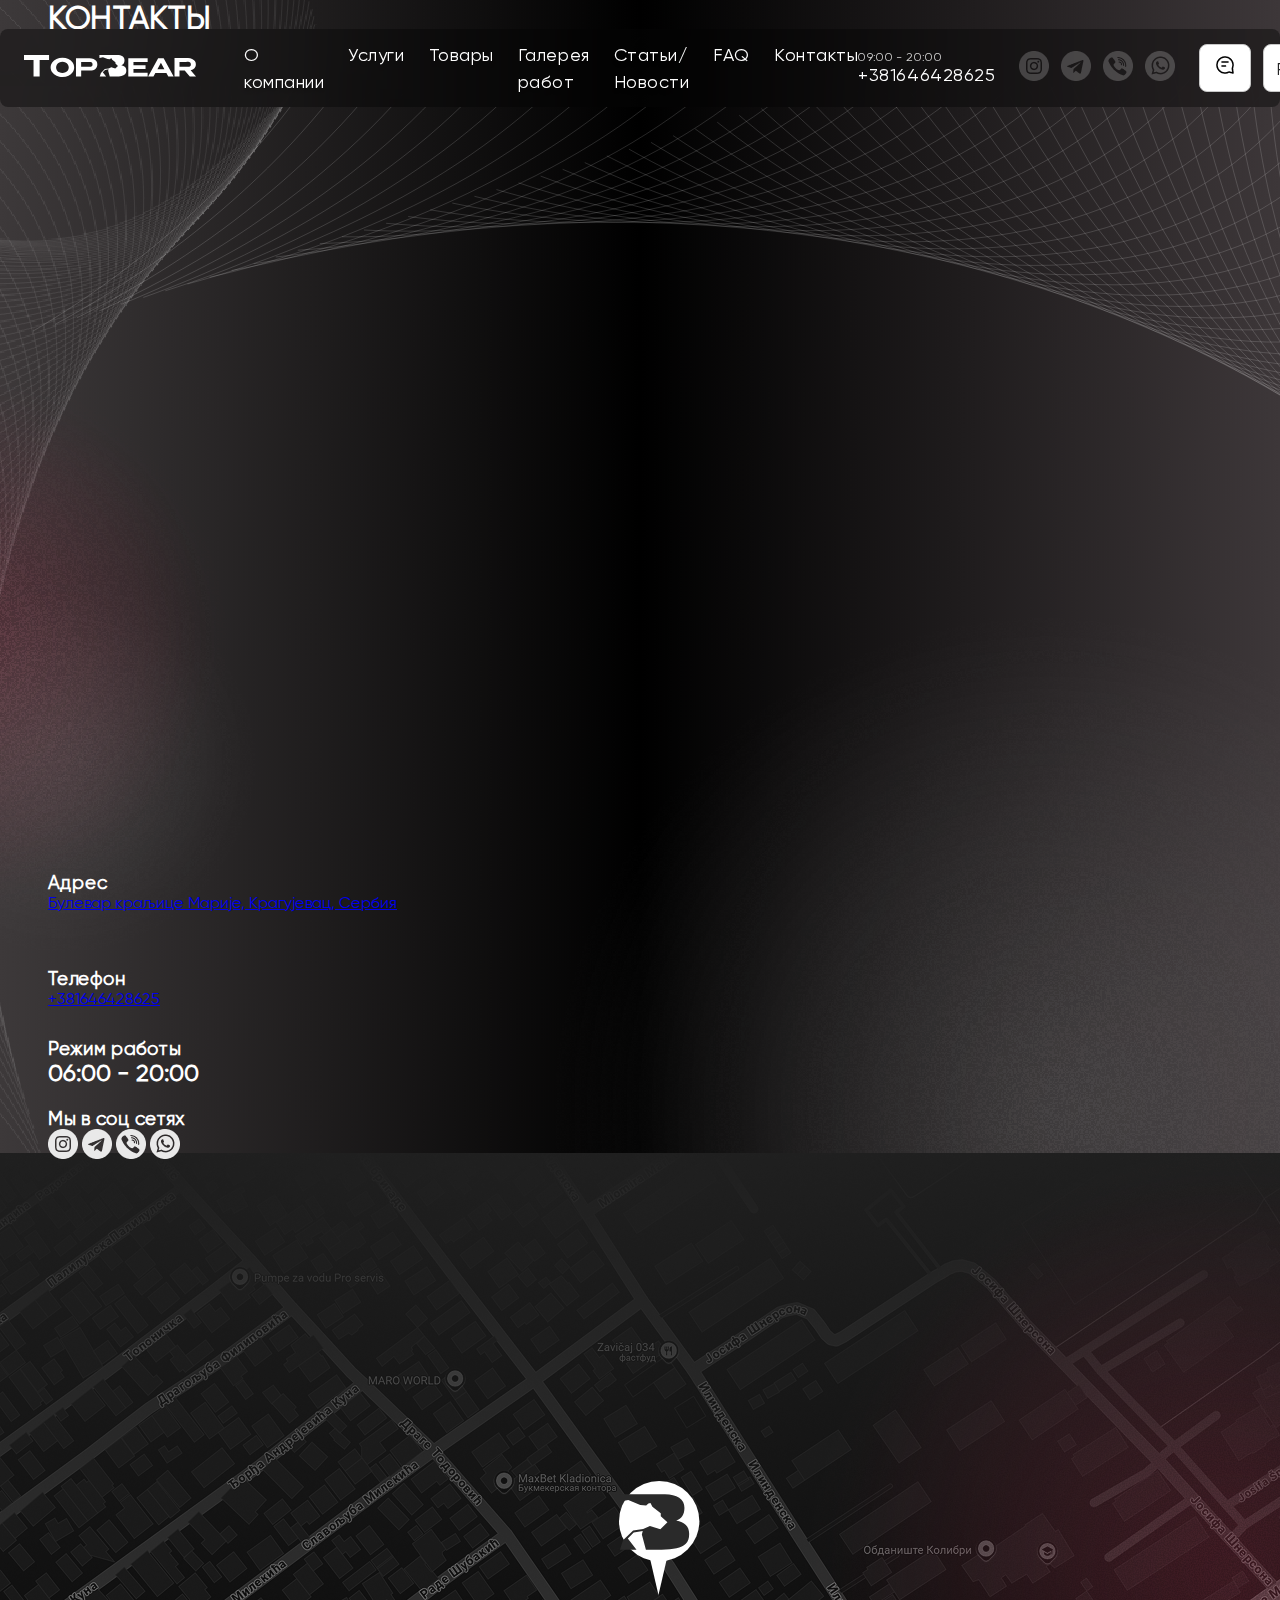
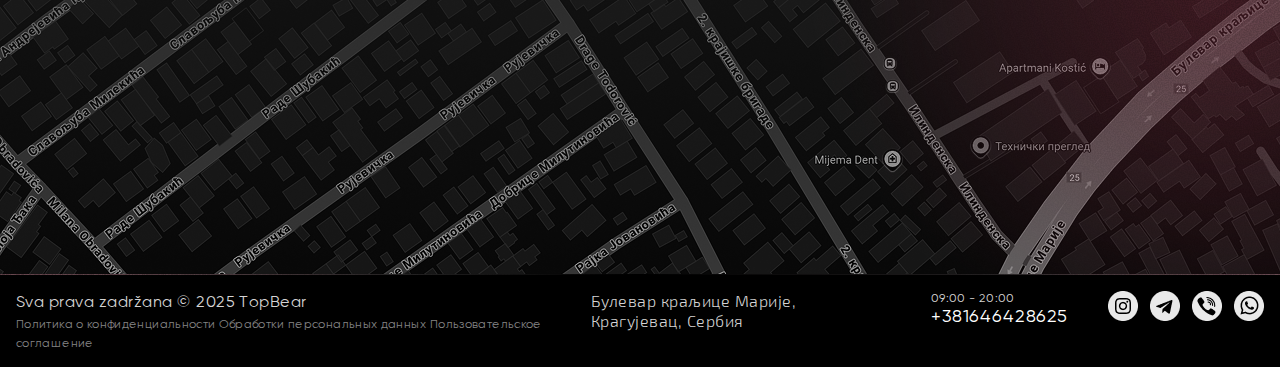
<file: contacts.html>
<!DOCTYPE html>
<html lang="ru">

<head>
    <meta charset="UTF-8">
    <meta name="viewport" content="width=device-width, initial-scale=1.0">
    <title>Контакты</title>
    <link rel="stylesheet" href="CSS/style.css">
    <link rel="stylesheet" href="https://cdn.jsdelivr.net/npm/swiper@11/swiper-bundle.min.css" />
    <style>
        @font-face {
            font-family: Benzin_Semibold;
            src: url(Fonts/benzin-semibold.otf);
        }

        @font-face {
            font-family: Gilroy_Regular;
            src: url(Fonts/gilroy-regular.ttf);
        }

        @font-face {
            font-family: Exo_2_Light;
            src: url(Fonts/ofont.ru_Exo\ 2\ Light.ttf);
        }

        @font-face {
            font-family: Gilroy_Medium;
            src: url(Fonts/gilroy-medium.ttf);
        }

        @font-face {
            font-family: Gilroy_Semibold;
            src: url(Fonts/gilroy-semibold.ttf);
        }
    </style>
</head>

<body class="page_FAQ">
    <header>
        <div class="navigation">
            <div class="navigationcont base_container">
                <a href="index.html"><img class="logo" src="imgs/TopBear_logo.svg" alt="TORBEAR"></a>
                <div class="nav_href">
                    <a href="about.html">О компании</a>
                    <a href="services.html">Услуги</a>
                    <a href="product.html">Товары</a>
                    <a href="#">Галерея работ</a>
                    <a href="news.html">Статьи/Новости</a>
                    <a href="FAQ.html">FAQ</a>
                    <a href="contacts.html">Контакты</a>
                </div>
                <div class="time_num">
                    <p>09:00 - 20:00</p>
                    <a href="tel:+381646428625">+381646428625</a>
                </div>
                <div class="messengers">
                    <a href="#"><img src="imgs/Instagram_white.png" alt="instagram"></a>
                    <a href="#"><img src="imgs/Telegram_white.png" alt="telegram"></a>
                    <a href="#"><img src="imgs/Viber_white.png" alt="viber"></a>
                    <a href="#"><img src="imgs/WhatsApp_white.png" alt="WhatsApp"></a>
                </div>
                <div class="nav_button">
                    <button><img src="imgs/message-text-01.png" alt="Mes"></button>
                    <button>Ru</button>
                    <button>Записаться</button>
                </div>
            </div>
        </div>
    </header>
    <main>
        <div class="visit_contacts">
            <div class="base_container">
                <h1>КОНТАКТЫ</h1>
            </div>
            <div class="line_FAQ">
                <svg width="1482" height="831" viewBox="0 0 1482 831" fill="none" xmlns="http://www.w3.org/2000/svg">
                    <path d="M1820.87 -252.052C1588.75 -115.846 1227.93 249.948 1641.67 623.469" stroke="white"
                        stroke-opacity="0.15" />
                    <path d="M32.9238 294.184C265.047 157.977 625.862 -207.816 212.129 -581.337" stroke="white"
                        stroke-opacity="0.15" />
                    <path d="M1798.8 -245.309C1572.13 -100.204 1225.77 279.306 1653.68 636.502" stroke="white"
                        stroke-opacity="0.15" />
                    <path d="M1776.72 -238.565C1555.85 -84.7802 1224.47 307.874 1665.9 648.21" stroke="white"
                        stroke-opacity="0.15" />
                    <path d="M1754.65 -231.822C1539.91 -69.5886 1224 335.62 1678.3 658.583" stroke="white"
                        stroke-opacity="0.15" />
                    <path d="M1732.58 -225.078C1524.29 -54.6393 1224.33 362.514 1690.81 667.619" stroke="white"
                        stroke-opacity="0.15" />
                    <path d="M1710.51 -218.335C1508.98 -39.9478 1225.42 388.523 1703.38 675.31" stroke="white"
                        stroke-opacity="0.15" />
                    <path d="M1688.43 -211.59C1493.98 -25.5234 1227.25 413.62 1715.97 681.658" stroke="white"
                        stroke-opacity="0.15" />
                    <path d="M1666.36 -204.847C1479.26 -11.3801 1229.76 437.776 1728.51 686.662" stroke="white"
                        stroke-opacity="0.15" />
                    <path d="M1644.29 -198.103C1464.83 2.47266 1232.94 460.965 1740.96 690.325" stroke="white"
                        stroke-opacity="0.15" />
                    <path d="M1622.21 -191.36C1450.67 16.0241 1236.73 483.164 1753.26 692.653" stroke="white"
                        stroke-opacity="0.15" />
                    <path d="M1600.14 -184.616C1436.77 29.2632 1241.1 504.347 1765.37 693.65" stroke="white"
                        stroke-opacity="0.15" />
                    <path d="M1578.06 -177.873C1423.11 42.1802 1246.01 524.494 1777.22 693.326" stroke="white"
                        stroke-opacity="0.15" />
                    <path d="M1555.99 -171.128C1409.69 54.7675 1251.42 543.586 1788.78 691.693" stroke="white"
                        stroke-opacity="0.15" />
                    <path d="M1533.92 -164.385C1396.48 67.0138 1257.29 561.601 1799.99 688.761" stroke="white"
                        stroke-opacity="0.15" />
                    <path d="M1511.84 -157.641C1383.49 78.9133 1263.57 578.526 1810.8 684.547" stroke="white"
                        stroke-opacity="0.15" />
                    <path d="M1489.77 -150.897C1370.68 90.456 1270.23 594.343 1821.15 679.065" stroke="white"
                        stroke-opacity="0.15" />
                    <path d="M1467.7 -144.154C1358.06 101.635 1277.22 609.038 1831.01 672.334" stroke="white"
                        stroke-opacity="0.15" />
                    <path d="M1445.62 -137.411C1345.6 112.445 1284.5 622.601 1840.33 664.376" stroke="white"
                        stroke-opacity="0.15" />
                    <path d="M1423.55 -130.666C1333.29 122.88 1292.01 635.022 1849.05 655.212" stroke="white"
                        stroke-opacity="0.15" />
                    <path d="M1401.48 -123.923C1321.11 132.933 1299.73 646.29 1857.12 644.866" stroke="white"
                        stroke-opacity="0.15" />
                    <path d="M1379.4 -117.18C1309.06 142.6 1307.6 656.399 1864.52 633.363" stroke="white"
                        stroke-opacity="0.15" />
                    <path d="M1357.33 -110.435C1297.11 151.876 1315.57 665.346 1871.18 620.733" stroke="white"
                        stroke-opacity="0.15" />
                    <path d="M1335.26 -103.692C1285.25 160.757 1323.61 673.125 1877.08 607.001" stroke="white"
                        stroke-opacity="0.15" />
                    <path d="M1313.18 -96.9476C1273.47 169.242 1331.67 679.737 1882.15 592.202" stroke="white"
                        stroke-opacity="0.15" />
                    <path d="M1291.11 -90.2044C1261.75 177.324 1339.7 685.179 1886.37 576.365" stroke="white"
                        stroke-opacity="0.15" />
                    <path d="M1269.04 -83.4607C1250.07 185.005 1347.65 689.455 1889.7 559.526" stroke="white"
                        stroke-opacity="0.15" />
                    <path d="M1246.96 -76.7176C1238.42 192.282 1355.49 692.569 1892.09 541.719" stroke="white"
                        stroke-opacity="0.15" />
                    <path d="M1224.89 -69.9732C1226.79 199.155 1363.17 694.526 1893.51 522.983" stroke="white"
                        stroke-opacity="0.15" />
                    <path d="M1202.82 -63.2301C1215.15 205.622 1370.63 695.333 1893.93 503.355" stroke="white"
                        stroke-opacity="0.15" />
                    <path d="M1180.74 -56.4856C1203.49 211.687 1377.85 695 1893.3 482.875" stroke="white"
                        stroke-opacity="0.15" />
                    <path d="M1158.67 -49.7425C1191.8 217.346 1384.76 693.535 1891.61 461.583" stroke="white"
                        stroke-opacity="0.15" />
                    <path d="M1136.6 -42.9988C1180.06 222.604 1391.34 690.953 1888.81 439.522" stroke="white"
                        stroke-opacity="0.15" />
                    <path d="M1114.52 -36.2549C1168.25 227.463 1397.54 687.267 1884.88 416.735" stroke="white"
                        stroke-opacity="0.15" />
                    <path d="M1092.45 -29.5113C1156.36 231.925 1403.3 682.492 1879.79 393.268" stroke="white"
                        stroke-opacity="0.15" />
                    <path d="M1070.38 -22.7679C1144.38 235.994 1408.61 676.647 1873.52 369.163" stroke="white"
                        stroke-opacity="0.15" />
                    <path d="M1048.3 -16.0237C1132.28 239.674 1413.4 669.75 1866.04 344.471" stroke="white"
                        stroke-opacity="0.15" />
                    <path d="M1026.23 -9.28035C1120.06 242.969 1417.64 661.821 1857.33 319.235" stroke="white"
                        stroke-opacity="0.15" />
                    <path d="M1004.16 -2.53596C1107.7 245.885 1421.3 652.884 1847.37 293.506" stroke="white"
                        stroke-opacity="0.15" />
                    <path d="M982.082 4.2072C1095.18 248.427 1424.32 642.959 1836.14 267.33" stroke="white"
                        stroke-opacity="0.15" />
                    <path d="M960.01 10.9509C1082.49 250.602 1426.69 632.074 1823.63 240.76" stroke="white"
                        stroke-opacity="0.15" />
                    <path d="M937.934 17.6943C1069.61 252.416 1428.34 620.255 1809.81 213.843" stroke="white"
                        stroke-opacity="0.15" />
                    <path d="M915.861 24.4378C1056.54 253.877 1429.27 607.53 1794.69 186.632" stroke="white"
                        stroke-opacity="0.15" />
                    <path d="M893.787 31.1811C1043.26 254.992 1429.41 593.927 1778.25 159.176" stroke="white"
                        stroke-opacity="0.15" />
                    <path d="M871.713 37.9251C1029.75 255.772 1428.76 579.479 1760.47 131.528" stroke="white"
                        stroke-opacity="0.15" />
                    <path d="M849.641 44.6683C1016.01 256.223 1427.27 564.215 1741.36 103.739" stroke="white"
                        stroke-opacity="0.15" />
                    <path d="M827.566 51.4127C1002.01 256.358 1424.9 548.171 1720.9 75.8626" stroke="white"
                        stroke-opacity="0.15" />
                    <path d="M805.494 58.1551C987.755 256.182 1421.64 531.378 1699.11 47.9471" stroke="white"
                        stroke-opacity="0.15" />
                    <path d="M783.42 64.8995C973.223 255.71 1417.46 513.875 1675.97 20.0489" stroke="white"
                        stroke-opacity="0.15" />
                    <path d="M761.348 71.6427C958.406 254.95 1412.32 495.695 1651.48 -7.783" stroke="white"
                        stroke-opacity="0.15" />
                    <path d="M739.273 78.387C943.292 253.916 1406.19 476.879 1625.66 -35.4943" stroke="white"
                        stroke-opacity="0.15" />
                    <path d="M717.199 85.1303C927.87 252.616 1399.07 457.463 1598.5 -63.0354" stroke="white"
                        stroke-opacity="0.15" />
                    <path d="M695.127 91.8739C912.134 251.065 1390.92 437.487 1570.02 -90.3533" stroke="white"
                        stroke-opacity="0.15" />
                    <path d="M673.055 98.6179C896.071 249.275 1381.73 416.991 1540.23 -117.397" stroke="white"
                        stroke-opacity="0.15" />
                    <path d="M650.98 105.361C879.671 247.257 1371.47 396.016 1509.13 -144.116" stroke="white"
                        stroke-opacity="0.15" />
                    <path d="M628.906 112.105C862.927 245.026 1360.12 374.603 1476.73 -170.46" stroke="white"
                        stroke-opacity="0.15" />
                    <path d="M606.832 118.849C845.831 242.596 1347.68 352.797 1443.06 -196.378" stroke="white"
                        stroke-opacity="0.15" />
                    <path d="M584.76 125.592C828.377 239.979 1334.12 330.638 1408.14 -221.822" stroke="white"
                        stroke-opacity="0.15" />
                    <path d="M562.686 132.337C810.555 237.191 1319.43 308.172 1371.98 -246.744" stroke="white"
                        stroke-opacity="0.15" />
                    <path d="M540.613 139.08C792.362 234.244 1303.61 285.44 1334.6 -271.096" stroke="white"
                        stroke-opacity="0.15" />
                    <path d="M518.539 145.824C773.789 231.155 1286.63 262.488 1296.02 -294.831" stroke="white"
                        stroke-opacity="0.15" />
                    <path d="M496.467 152.567C754.833 227.936 1268.51 239.36 1256.28 -317.903" stroke="white"
                        stroke-opacity="0.15" />
                    <path d="M474.393 159.311C735.487 224.606 1249.22 216.103 1215.39 -340.267" stroke="white"
                        stroke-opacity="0.15" />
                    <path d="M452.318 166.054C715.748 221.176 1228.76 192.76 1173.38 -361.88" stroke="white"
                        stroke-opacity="0.15" />
                    <path d="M430.246 172.799C695.615 217.664 1207.14 169.377 1130.3 -382.699" stroke="white"
                        stroke-opacity="0.15" />
                    <path d="M408.172 179.542C675.081 214.084 1184.35 145.998 1086.16 -402.682" stroke="white"
                        stroke-opacity="0.15" />
                    <path d="M386.1 186.285C654.148 210.452 1160.39 122.67 1041 -421.79" stroke="white"
                        stroke-opacity="0.15" />
                    <path d="M364.025 193.03C632.809 206.784 1135.27 99.4387 994.856 -439.983" stroke="white"
                        stroke-opacity="0.15" />
                    <path d="M341.951 199.773C611.066 203.095 1108.99 76.347 947.762 -457.224" stroke="white"
                        stroke-opacity="0.15" />
                    <path d="M319.877 206.516C588.918 199.401 1081.55 53.4411 899.757 -473.477" stroke="white"
                        stroke-opacity="0.15" />
                    <path d="M297.805 213.26C566.368 195.718 1052.97 30.7653 850.881 -488.708" stroke="white"
                        stroke-opacity="0.15" />
                    <path d="M275.732 220.004C543.413 192.061 1023.25 8.36498 801.174 -502.881" stroke="white"
                        stroke-opacity="0.15" />
                    <path d="M253.658 226.747C520.054 188.446 992.412 -13.718 750.675 -515.968" stroke="white"
                        stroke-opacity="0.15" />
                    <path d="M231.584 233.492C496.294 184.89 960.458 -35.4382 699.427 -527.937" stroke="white"
                        stroke-opacity="0.15" />
                    <path d="M209.512 240.235C472.138 181.406 927.409 -56.755 647.479 -538.762" stroke="white"
                        stroke-opacity="0.15" />
                    <path d="M187.439 246.978C447.588 178.01 893.281 -77.6251 594.871 -548.415" stroke="white"
                        stroke-opacity="0.15" />
                    <path d="M165.365 253.723C422.643 174.718 858.09 -98.0059 541.649 -556.871" stroke="white"
                        stroke-opacity="0.15" />
                    <path d="M143.291 260.466C397.312 171.545 821.856 -117.859 487.861 -564.109" stroke="white"
                        stroke-opacity="0.15" />
                    <path d="M121.219 267.209C371.601 168.506 784.604 -137.142 433.556 -570.106" stroke="white"
                        stroke-opacity="0.15" />
                    <path d="M99.1445 273.953C345.511 165.615 746.352 -155.817 378.78 -574.843" stroke="white"
                        stroke-opacity="0.15" />
                    <path d="M77.0703 280.697C319.051 162.887 707.126 -173.846 323.583 -578.305" stroke="white"
                        stroke-opacity="0.15" />
                    <path d="M54.998 287.441C292.229 160.337 666.955 -191.191 268.017 -580.473" stroke="white"
                        stroke-opacity="0.15" />
                </svg>
            </div>
        </div>
        <div class="contacts_block base_container">
            <div style="width: 600px; height: 96px;">
                <h3>Адрес</h3>
                <a
                    href="https://www.google.com/maps?q=44.8135620,20.5220791&entry=gps&lucs=94275308,94224825,94227247,94227248,94231188,47071704,47069508,94218641,94203019,47084304&g_ep=CAISEjI1LjIyLjAuNzYzNTE5NzAyMBgAINeCAypZOTQyNzUzMDgsOTQyMjQ4MjUsOTQyMjcyNDcsOTQyMjcyNDgsOTQyMzExODgsNDcwNzE3MDQsNDcwNjk1MDgsOTQyMTg2NDEsOTQyMDMwMTksNDcwODQzMDRCAlJT&skid=751463df-3b3a-42f4-bb2b-f8242d32288c&g_st=com.google.maps.preview.copy">Булевар
                    краљице Марије, Крагујевац, Сербия</a>
            </div>
            <div style="width: 352px; height: 70px;">
                <h3>Телефон</h3>
                <a href="tel:+381646428625">+381646428625</a>
            </div>
            <div style="width: 352px; height: 70px;">
                <h3>Режим работы</h3>
                <h2>06:00 - 20:00</h2>
            </div>
            <div style="width: 352px; height: 83px;">
                <h3>Мы в соц сетях</h3>
                <div class="messengers_contacts ">
                    <a href="#"><img src="imgs/Instagram_white_footer.png" alt="instagram"></a>
                    <a href="#"><img src="imgs/telegram_white_footer.png" alt="telegram"></a>
                    <a href="#"><img src="imgs/viber_white_footer.png" alt="viber"></a>
                    <a href="#"><img src="imgs/whatsapp_white-footer.png" alt="WhatsApp"></a>
                </div>
            </div>
        </div>
        <div style="position: relative; z-index: -3; margin-top: -3%;" class="map base_container">
            <div class="map_container">
                <div class="point">
                    <a href="#"><img src="imgs/point.svg" alt=""></a>
                </div>
            </div>
        </div>
    </main>
    <footer>
        <div class="left_cont_foot">
            <h3>Sva prava zadržana © 2025 TopBear</h3>
            <a href="privacy_policy.html">Политика о конфиденциальности</a>
            <a href="#">Обработки персональных данных</a>
            <a href="#">Пользовательское соглашение</a>
        </div>
        <div class="right_cont_foot">
            <div>
                <a href="#" class="href_footer">Булевар краљице Марије, Крагујевац, Сербия</a>
            </div>
            <div class="time_num">
                <p>09:00 - 20:00</p>
                <a href="tel:+381646428625">+381646428625</a>
            </div>
            <div class="messengers_footer">
                <a href="#"><img src="imgs/Instagram_white_footer.png" alt="instagram"></a>
                <a href="#"><img src="imgs/telegram_white_footer.png" alt="telegram"></a>
                <a href="#"><img src="imgs/viber_white_footer.png" alt="viber"></a>
                <a href="#"><img src="imgs/whatsapp_white-footer.png" alt="WhatsApp"></a>
            </div>
        </div>
    </footer>
</body>
</file>
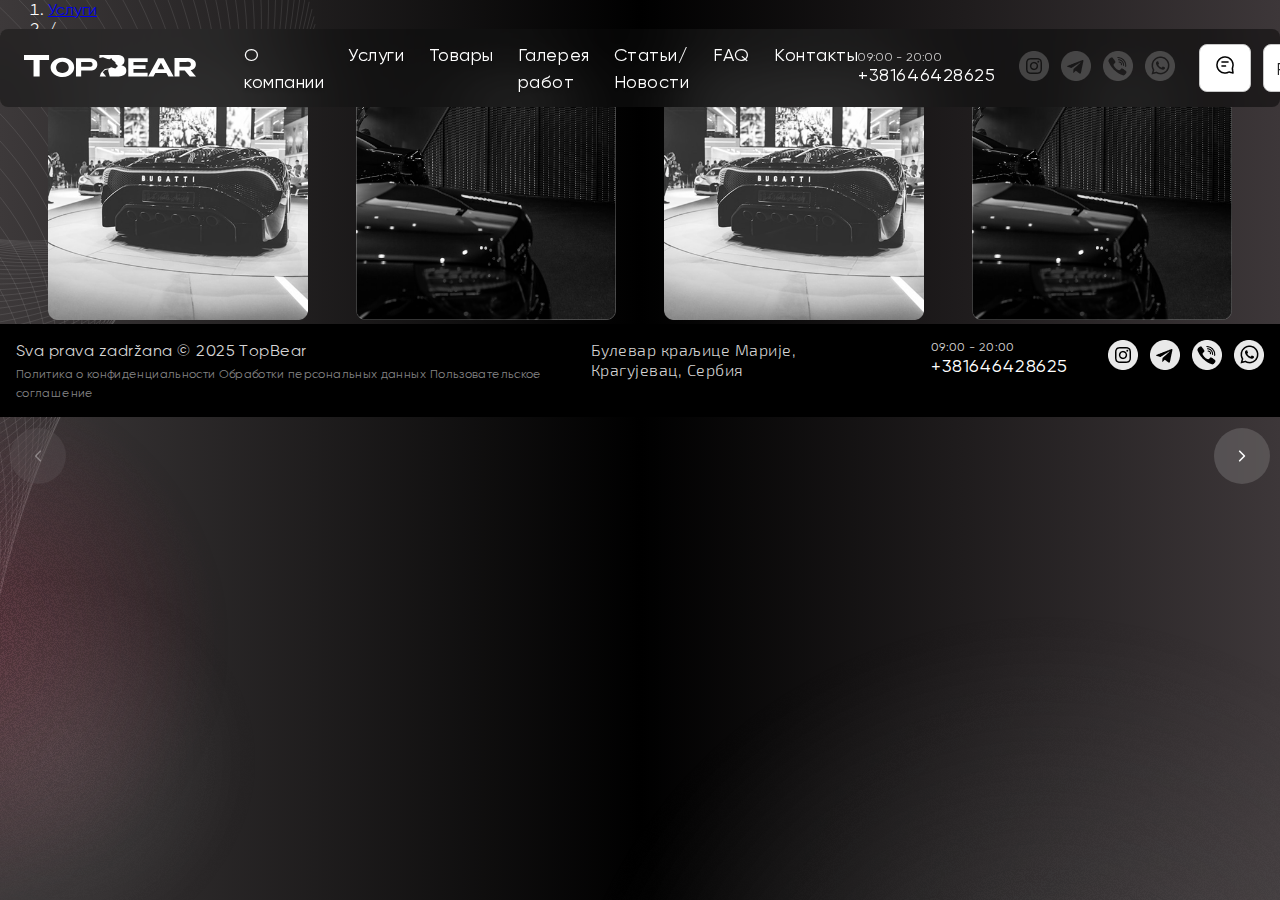
<file: details_services.html>
<!DOCTYPE html>
<html lang="ru">

<head>
    <meta charset="UTF-8">
    <meta name="viewport" content="width=device-width, initial-scale=1.0">
    <title>Детальная об услуге</title>
    <link rel="stylesheet" href="CSS/style.css">
    <link rel="stylesheet" href="https://cdn.jsdelivr.net/npm/swiper@11/swiper-bundle.min.css" />
    <style>
        @font-face {
            font-family: Benzin_Semibold;
            src: url(Fonts/benzin-semibold.otf);
        }

        @font-face {
            font-family: Gilroy_Regular;
            src: url(Fonts/gilroy-regular.ttf);
        }

        @font-face {
            font-family: Exo_2_Light;
            src: url(Fonts/ofont.ru_Exo\ 2\ Light.ttf);
        }

        @font-face {
            font-family: Gilroy_Medium;
            src: url(Fonts/gilroy-medium.ttf);
        }

        @font-face {
            font-family: Gilroy_Semibold;
            src: url(Fonts/gilroy-semibold.ttf);
        }
    </style>
</head>

<body class="details_services">
    <header>
        <div class="navigation">
            <div class="navigationcont base_container">
                <a href="index.html"><img class="logo" src="imgs/TopBear_logo.svg" alt="TORBEAR"></a>
                <div class="nav_href">
                    <a href="about.html">О компании</a>
                    <a href="services.html">Услуги</a>
                    <a href="product.html">Товары</a>
                    <a href="#">Галерея работ</a>
                    <a href="news.html">Статьи/Новости</a>
                    <a href="FAQ.html">FAQ</a>
                    <a href="contacts.html">Контакты</a>
                </div>
                <div class="time_num">
                    <p>09:00 - 20:00</p>
                    <a href="tel:+381646428625">+381646428625</a>
                </div>
                <div class="messengers">
                    <a href="#"><img src="imgs/Instagram_white.png" alt="instagram"></a>
                    <a href="#"><img src="imgs/Telegram_white.png" alt="telegram"></a>
                    <a href="#"><img src="imgs/Viber_white.png" alt="viber"></a>
                    <a href="#"><img src="imgs/WhatsApp_white.png" alt="WhatsApp"></a>
                </div>
                <div class="nav_button">
                    <button><img src="imgs/message-text-01.png" alt="Mes"></button>
                    <button>Ru</button>
                    <button>Записаться</button>
                </div>
            </div>
        </div>
    </header>
    <main>
        <div class="breadcrumbs base_container">
            <nav class="breadcrumbs" aria-label="Навигационная цепочка">
                <ol>
                    <li class="breadcrumbs_item">
                        <a href="services.html" class="breadcrumbs_link">Услуги </a>
                    </li>
                    <li class="breadcrumbs_item">
                        <span class="breadcrumbs_current">/</span>
                    </li>
                    <li class="breadcrumbs_item">
                        <span class="breadcrumbs_current">Восстановитель пластика</span>
                    </li>
                </ol>
            </nav>
        </div>
        <div class="serv base_container">
            <div class="swiper_cont">
                <div class="swiper-button-prev next"><img src="imgs/lefticon.png" alt=""></div>
                <div class="swiper mySwiper">
                    <div class="swiper-wrapper">
                        <div class="swiper-slide transform">
                            <div class="works">
                                <img src="imgs/car1.png" alt="">
                                <div class="plus">
                                    <button><svg width="24" height="24" viewBox="0 0 24 24" fill="none"
                                            xmlns="http://www.w3.org/2000/svg">
                                            <path d="M12 7.2002L12 16.8002M16.8 12.0002L7.20001 12.0002" stroke="white"
                                                stroke-width="1.5" stroke-linecap="round" />
                                        </svg></button>
                                </div>
                            </div>
                        </div>
                        <div class="swiper-slide transform">
                            <div class="works">
                                <img src="imgs/car2.png" alt="">
                                <div class="plus">
                                    <button><svg width="24" height="24" viewBox="0 0 24 24" fill="none"
                                            xmlns="http://www.w3.org/2000/svg">
                                            <path d="M12 7.2002L12 16.8002M16.8 12.0002L7.20001 12.0002" stroke="white"
                                                stroke-width="1.5" stroke-linecap="round" />
                                        </svg></button>
                                </div>
                            </div>
                        </div>
                        <div class="swiper-slide transform">
                            <div class="works">
                                <img src="imgs/car1.png" alt="">
                                <div class="plus">
                                    <button><svg width="24" height="24" viewBox="0 0 24 24" fill="none"
                                            xmlns="http://www.w3.org/2000/svg">
                                            <path d="M12 7.2002L12 16.8002M16.8 12.0002L7.20001 12.0002" stroke="white"
                                                stroke-width="1.5" stroke-linecap="round" />
                                        </svg></button>
                                </div>
                            </div>
                        </div>
                        <div class="swiper-slide transform">
                            <div class="works">
                                <img src="imgs/car2.png" alt="">
                                <div class="plus">
                                    <button><svg width="24" height="24" viewBox="0 0 24 24" fill="none"
                                            xmlns="http://www.w3.org/2000/svg">
                                            <path d="M12 7.2002L12 16.8002M16.8 12.0002L7.20001 12.0002" stroke="white"
                                                stroke-width="1.5" stroke-linecap="round" />
                                        </svg></button>
                                </div>
                            </div>
                        </div>
                        <div class="swiper-slide transform">
                            <div class="works">
                                <img src="imgs/car1.png" alt="">
                                <div class="plus">
                                    <button><svg width="24" height="24" viewBox="0 0 24 24" fill="none"
                                            xmlns="http://www.w3.org/2000/svg">
                                            <path d="M12 7.2002L12 16.8002M16.8 12.0002L7.20001 12.0002" stroke="white"
                                                stroke-width="1.5" stroke-linecap="round" />
                                        </svg></button>
                                </div>
                            </div>
                        </div>
                        <div class="swiper-slide transform">
                            <div class="works">
                                <img src="imgs/car2.png" alt="">
                                <div class="plus">
                                    <button><svg width="24" height="24" viewBox="0 0 24 24" fill="none"
                                            xmlns="http://www.w3.org/2000/svg">
                                            <path d="M12 7.2002L12 16.8002M16.8 12.0002L7.20001 12.0002" stroke="white"
                                                stroke-width="1.5" stroke-linecap="round" />
                                        </svg></button>
                                </div>
                            </div>
                        </div>
                    </div>
                </div>
                <div class="swiper-button-next next"><img src="imgs/righticon.png" alt=""></div>
            </div>


            <!-- Swiper JS -->
            <script src="https://cdn.jsdelivr.net/npm/swiper@11/swiper-bundle.min.js"></script>

            <!-- Initialize Swiper -->
            <script>
                var swiper = new Swiper(".mySwiper", {
                    slidesPerView: 4,
                    spaceBetween: 48,
                    navigation: {
                        nextEl: ".swiper-button-next",
                        prevEl: ".swiper-button-prev",
                    },
                    // Добавьте для корректного отображения
                    observer: true,
                    observeParents: true,
                    resistanceRatio: 0,
                });
            </script>
        </div>
    </main>
    <footer>
        <div class="left_cont_foot">
            <h3>Sva prava zadržana © 2025 TopBear</h3>
            <a href="privacy_policy.html">Политика о конфиденциальности</a>
            <a href="404_page.html">Обработки персональных данных</a>
            <a href="page_in_worck.html">Пользовательское соглашение</a>
        </div>
        <div class="right_cont_foot">
            <div>
                <a href="#" class="href_footer">Булевар краљице Марије, Крагујевац, Сербия</a>
            </div>
            <div class="time_num">
                <p>09:00 - 20:00</p>
                <a href="tel:+381646428625">+381646428625</a>
            </div>
            <div class="messengers_footer">
                <a href="#"><img src="imgs/Instagram_white_footer.png" alt="instagram"></a>
                <a href="#"><img src="imgs/telegram_white_footer.png" alt="telegram"></a>
                <a href="#"><img src="imgs/viber_white_footer.png" alt="viber"></a>
                <a href="#"><img src="imgs/whatsapp_white-footer.png" alt="WhatsApp"></a>
            </div>
        </div>
    </footer>
</body>

</html>
</file>
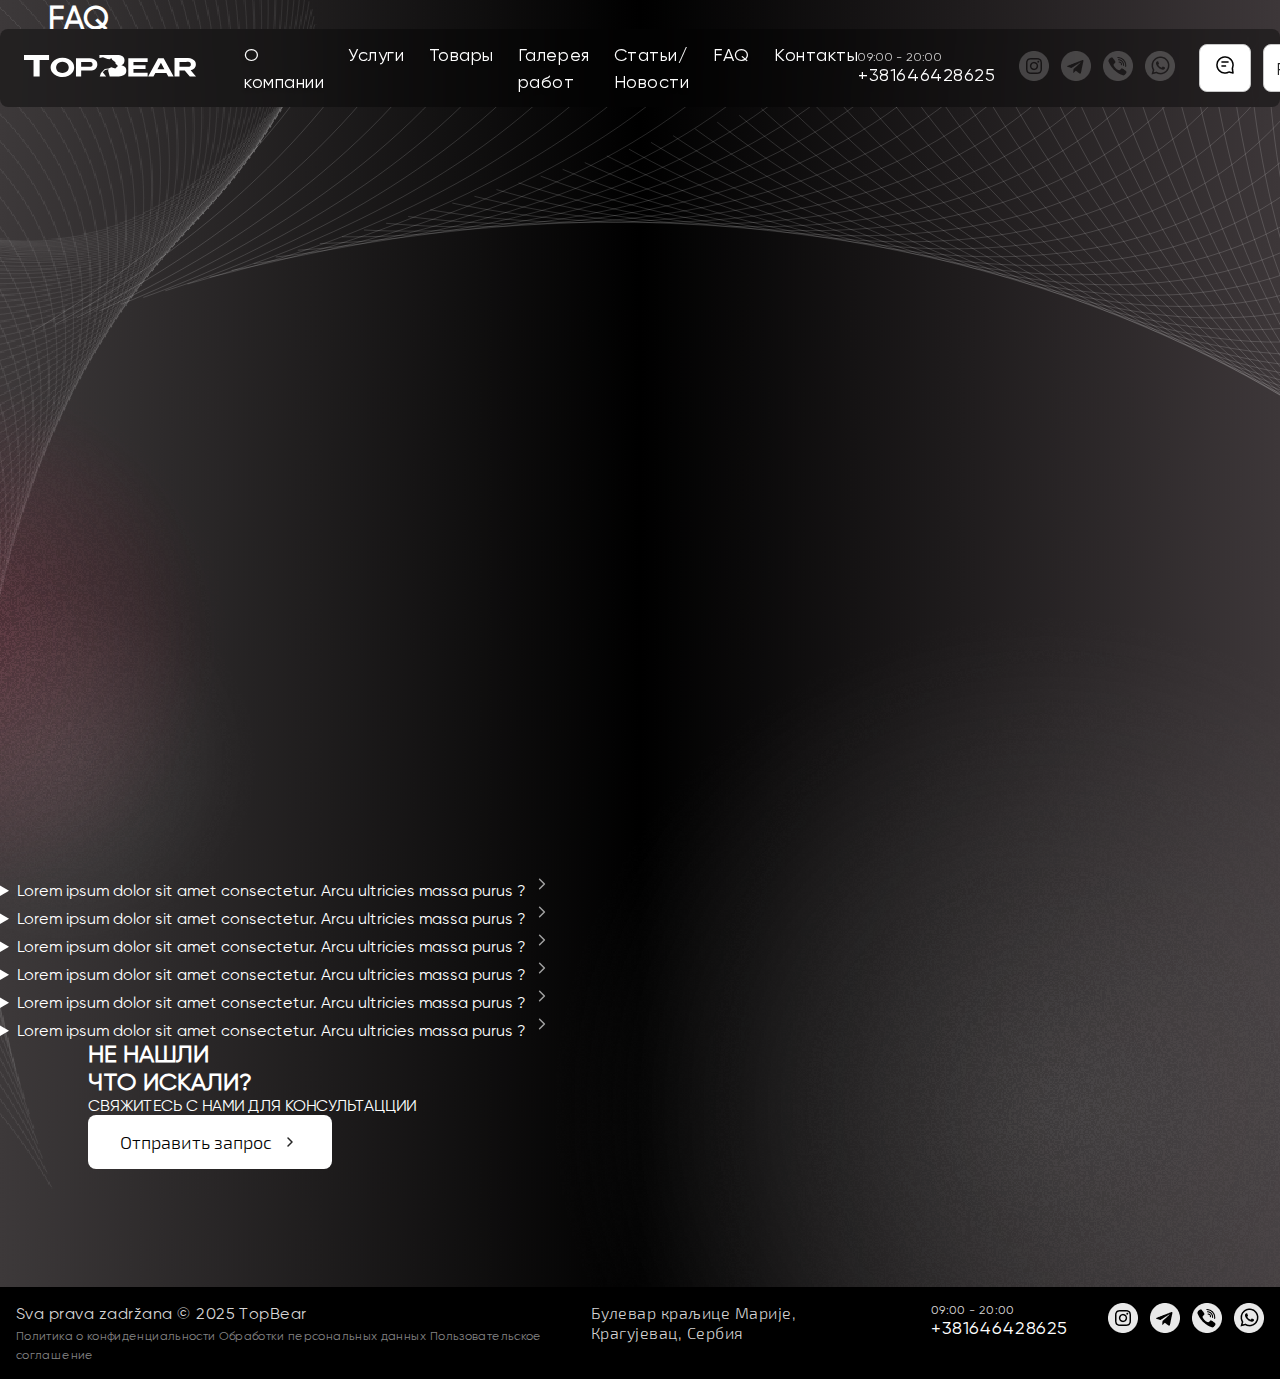
<file: FAQ.html>
<!DOCTYPE html>
<html lang="ru">

<head>
    <meta charset="UTF-8">
    <meta name="viewport" content="width=device-width, initial-scale=1.0">
    <title>FAQ</title>
    <link rel="stylesheet" href="CSS/style.css">
    <link rel="stylesheet" href="https://cdn.jsdelivr.net/npm/swiper@11/swiper-bundle.min.css" />
    <style>
        @font-face {
            font-family: Benzin_Semibold;
            src: url(Fonts/benzin-semibold.otf);
        }

        @font-face {
            font-family: Gilroy_Regular;
            src: url(Fonts/gilroy-regular.ttf);
        }

        @font-face {
            font-family: Exo_2_Light;
            src: url(Fonts/ofont.ru_Exo\ 2\ Light.ttf);
        }

        @font-face {
            font-family: Gilroy_Medium;
            src: url(Fonts/gilroy-medium.ttf);
        }

        @font-face {
            font-family: Gilroy_Semibold;
            src: url(Fonts/gilroy-semibold.ttf);
        }
    </style>
</head>

<body class="page_FAQ">
    <header>
        <div class="navigation">
            <div class="navigationcont base_container">
                <a href="index.html"><img class="logo" src="imgs/TopBear_logo.svg" alt="TORBEAR"></a>
                <div class="nav_href">
                    <a href="about.html">О компании</a>
                    <a href="services.html">Услуги</a>
                    <a href="product.html">Товары</a>
                    <a href="#">Галерея работ</a>
                    <a href="news.html">Статьи/Новости</a>
                    <a href="FAQ.html">FAQ</a>
                    <a href="contacts.html">Контакты</a>
                </div>
                <div class="time_num">
                    <p>09:00 - 20:00</p>
                    <a href="tel:+381646428625">+381646428625</a>
                </div>
                <div class="messengers">
                    <a href="#"><img src="imgs/Instagram_white.png" alt="instagram"></a>
                    <a href="#"><img src="imgs/Telegram_white.png" alt="telegram"></a>
                    <a href="#"><img src="imgs/Viber_white.png" alt="viber"></a>
                    <a href="#"><img src="imgs/WhatsApp_white.png" alt="WhatsApp"></a>
                </div>
                <div class="nav_button">
                    <button><img src="imgs/message-text-01.png" alt="Mes"></button>
                    <button>Ru</button>
                    <button>Записаться</button>
                </div>
            </div>
        </div>
    </header>
    <main>
        <div class="visit_FAQ">
            <div class="base_container">
                <h1>FAQ</h1>
            </div>
            <div class="line_FAQ">
                <svg width="1482" height="831" viewBox="0 0 1482 831" fill="none" xmlns="http://www.w3.org/2000/svg">
                    <path d="M1820.87 -252.052C1588.75 -115.846 1227.93 249.948 1641.67 623.469" stroke="white"
                        stroke-opacity="0.15" />
                    <path d="M32.9238 294.184C265.047 157.977 625.862 -207.816 212.129 -581.337" stroke="white"
                        stroke-opacity="0.15" />
                    <path d="M1798.8 -245.309C1572.13 -100.204 1225.77 279.306 1653.68 636.502" stroke="white"
                        stroke-opacity="0.15" />
                    <path d="M1776.72 -238.565C1555.85 -84.7802 1224.47 307.874 1665.9 648.21" stroke="white"
                        stroke-opacity="0.15" />
                    <path d="M1754.65 -231.822C1539.91 -69.5886 1224 335.62 1678.3 658.583" stroke="white"
                        stroke-opacity="0.15" />
                    <path d="M1732.58 -225.078C1524.29 -54.6393 1224.33 362.514 1690.81 667.619" stroke="white"
                        stroke-opacity="0.15" />
                    <path d="M1710.51 -218.335C1508.98 -39.9478 1225.42 388.523 1703.38 675.31" stroke="white"
                        stroke-opacity="0.15" />
                    <path d="M1688.43 -211.59C1493.98 -25.5234 1227.25 413.62 1715.97 681.658" stroke="white"
                        stroke-opacity="0.15" />
                    <path d="M1666.36 -204.847C1479.26 -11.3801 1229.76 437.776 1728.51 686.662" stroke="white"
                        stroke-opacity="0.15" />
                    <path d="M1644.29 -198.103C1464.83 2.47266 1232.94 460.965 1740.96 690.325" stroke="white"
                        stroke-opacity="0.15" />
                    <path d="M1622.21 -191.36C1450.67 16.0241 1236.73 483.164 1753.26 692.653" stroke="white"
                        stroke-opacity="0.15" />
                    <path d="M1600.14 -184.616C1436.77 29.2632 1241.1 504.347 1765.37 693.65" stroke="white"
                        stroke-opacity="0.15" />
                    <path d="M1578.06 -177.873C1423.11 42.1802 1246.01 524.494 1777.22 693.326" stroke="white"
                        stroke-opacity="0.15" />
                    <path d="M1555.99 -171.128C1409.69 54.7675 1251.42 543.586 1788.78 691.693" stroke="white"
                        stroke-opacity="0.15" />
                    <path d="M1533.92 -164.385C1396.48 67.0138 1257.29 561.601 1799.99 688.761" stroke="white"
                        stroke-opacity="0.15" />
                    <path d="M1511.84 -157.641C1383.49 78.9133 1263.57 578.526 1810.8 684.547" stroke="white"
                        stroke-opacity="0.15" />
                    <path d="M1489.77 -150.897C1370.68 90.456 1270.23 594.343 1821.15 679.065" stroke="white"
                        stroke-opacity="0.15" />
                    <path d="M1467.7 -144.154C1358.06 101.635 1277.22 609.038 1831.01 672.334" stroke="white"
                        stroke-opacity="0.15" />
                    <path d="M1445.62 -137.411C1345.6 112.445 1284.5 622.601 1840.33 664.376" stroke="white"
                        stroke-opacity="0.15" />
                    <path d="M1423.55 -130.666C1333.29 122.88 1292.01 635.022 1849.05 655.212" stroke="white"
                        stroke-opacity="0.15" />
                    <path d="M1401.48 -123.923C1321.11 132.933 1299.73 646.29 1857.12 644.866" stroke="white"
                        stroke-opacity="0.15" />
                    <path d="M1379.4 -117.18C1309.06 142.6 1307.6 656.399 1864.52 633.363" stroke="white"
                        stroke-opacity="0.15" />
                    <path d="M1357.33 -110.435C1297.11 151.876 1315.57 665.346 1871.18 620.733" stroke="white"
                        stroke-opacity="0.15" />
                    <path d="M1335.26 -103.692C1285.25 160.757 1323.61 673.125 1877.08 607.001" stroke="white"
                        stroke-opacity="0.15" />
                    <path d="M1313.18 -96.9476C1273.47 169.242 1331.67 679.737 1882.15 592.202" stroke="white"
                        stroke-opacity="0.15" />
                    <path d="M1291.11 -90.2044C1261.75 177.324 1339.7 685.179 1886.37 576.365" stroke="white"
                        stroke-opacity="0.15" />
                    <path d="M1269.04 -83.4607C1250.07 185.005 1347.65 689.455 1889.7 559.526" stroke="white"
                        stroke-opacity="0.15" />
                    <path d="M1246.96 -76.7176C1238.42 192.282 1355.49 692.569 1892.09 541.719" stroke="white"
                        stroke-opacity="0.15" />
                    <path d="M1224.89 -69.9732C1226.79 199.155 1363.17 694.526 1893.51 522.983" stroke="white"
                        stroke-opacity="0.15" />
                    <path d="M1202.82 -63.2301C1215.15 205.622 1370.63 695.333 1893.93 503.355" stroke="white"
                        stroke-opacity="0.15" />
                    <path d="M1180.74 -56.4856C1203.49 211.687 1377.85 695 1893.3 482.875" stroke="white"
                        stroke-opacity="0.15" />
                    <path d="M1158.67 -49.7425C1191.8 217.346 1384.76 693.535 1891.61 461.583" stroke="white"
                        stroke-opacity="0.15" />
                    <path d="M1136.6 -42.9988C1180.06 222.604 1391.34 690.953 1888.81 439.522" stroke="white"
                        stroke-opacity="0.15" />
                    <path d="M1114.52 -36.2549C1168.25 227.463 1397.54 687.267 1884.88 416.735" stroke="white"
                        stroke-opacity="0.15" />
                    <path d="M1092.45 -29.5113C1156.36 231.925 1403.3 682.492 1879.79 393.268" stroke="white"
                        stroke-opacity="0.15" />
                    <path d="M1070.38 -22.7679C1144.38 235.994 1408.61 676.647 1873.52 369.163" stroke="white"
                        stroke-opacity="0.15" />
                    <path d="M1048.3 -16.0237C1132.28 239.674 1413.4 669.75 1866.04 344.471" stroke="white"
                        stroke-opacity="0.15" />
                    <path d="M1026.23 -9.28035C1120.06 242.969 1417.64 661.821 1857.33 319.235" stroke="white"
                        stroke-opacity="0.15" />
                    <path d="M1004.16 -2.53596C1107.7 245.885 1421.3 652.884 1847.37 293.506" stroke="white"
                        stroke-opacity="0.15" />
                    <path d="M982.082 4.2072C1095.18 248.427 1424.32 642.959 1836.14 267.33" stroke="white"
                        stroke-opacity="0.15" />
                    <path d="M960.01 10.9509C1082.49 250.602 1426.69 632.074 1823.63 240.76" stroke="white"
                        stroke-opacity="0.15" />
                    <path d="M937.934 17.6943C1069.61 252.416 1428.34 620.255 1809.81 213.843" stroke="white"
                        stroke-opacity="0.15" />
                    <path d="M915.861 24.4378C1056.54 253.877 1429.27 607.53 1794.69 186.632" stroke="white"
                        stroke-opacity="0.15" />
                    <path d="M893.787 31.1811C1043.26 254.992 1429.41 593.927 1778.25 159.176" stroke="white"
                        stroke-opacity="0.15" />
                    <path d="M871.713 37.9251C1029.75 255.772 1428.76 579.479 1760.47 131.528" stroke="white"
                        stroke-opacity="0.15" />
                    <path d="M849.641 44.6683C1016.01 256.223 1427.27 564.215 1741.36 103.739" stroke="white"
                        stroke-opacity="0.15" />
                    <path d="M827.566 51.4127C1002.01 256.358 1424.9 548.171 1720.9 75.8626" stroke="white"
                        stroke-opacity="0.15" />
                    <path d="M805.494 58.1551C987.755 256.182 1421.64 531.378 1699.11 47.9471" stroke="white"
                        stroke-opacity="0.15" />
                    <path d="M783.42 64.8995C973.223 255.71 1417.46 513.875 1675.97 20.0489" stroke="white"
                        stroke-opacity="0.15" />
                    <path d="M761.348 71.6427C958.406 254.95 1412.32 495.695 1651.48 -7.783" stroke="white"
                        stroke-opacity="0.15" />
                    <path d="M739.273 78.387C943.292 253.916 1406.19 476.879 1625.66 -35.4943" stroke="white"
                        stroke-opacity="0.15" />
                    <path d="M717.199 85.1303C927.87 252.616 1399.07 457.463 1598.5 -63.0354" stroke="white"
                        stroke-opacity="0.15" />
                    <path d="M695.127 91.8739C912.134 251.065 1390.92 437.487 1570.02 -90.3533" stroke="white"
                        stroke-opacity="0.15" />
                    <path d="M673.055 98.6179C896.071 249.275 1381.73 416.991 1540.23 -117.397" stroke="white"
                        stroke-opacity="0.15" />
                    <path d="M650.98 105.361C879.671 247.257 1371.47 396.016 1509.13 -144.116" stroke="white"
                        stroke-opacity="0.15" />
                    <path d="M628.906 112.105C862.927 245.026 1360.12 374.603 1476.73 -170.46" stroke="white"
                        stroke-opacity="0.15" />
                    <path d="M606.832 118.849C845.831 242.596 1347.68 352.797 1443.06 -196.378" stroke="white"
                        stroke-opacity="0.15" />
                    <path d="M584.76 125.592C828.377 239.979 1334.12 330.638 1408.14 -221.822" stroke="white"
                        stroke-opacity="0.15" />
                    <path d="M562.686 132.337C810.555 237.191 1319.43 308.172 1371.98 -246.744" stroke="white"
                        stroke-opacity="0.15" />
                    <path d="M540.613 139.08C792.362 234.244 1303.61 285.44 1334.6 -271.096" stroke="white"
                        stroke-opacity="0.15" />
                    <path d="M518.539 145.824C773.789 231.155 1286.63 262.488 1296.02 -294.831" stroke="white"
                        stroke-opacity="0.15" />
                    <path d="M496.467 152.567C754.833 227.936 1268.51 239.36 1256.28 -317.903" stroke="white"
                        stroke-opacity="0.15" />
                    <path d="M474.393 159.311C735.487 224.606 1249.22 216.103 1215.39 -340.267" stroke="white"
                        stroke-opacity="0.15" />
                    <path d="M452.318 166.054C715.748 221.176 1228.76 192.76 1173.38 -361.88" stroke="white"
                        stroke-opacity="0.15" />
                    <path d="M430.246 172.799C695.615 217.664 1207.14 169.377 1130.3 -382.699" stroke="white"
                        stroke-opacity="0.15" />
                    <path d="M408.172 179.542C675.081 214.084 1184.35 145.998 1086.16 -402.682" stroke="white"
                        stroke-opacity="0.15" />
                    <path d="M386.1 186.285C654.148 210.452 1160.39 122.67 1041 -421.79" stroke="white"
                        stroke-opacity="0.15" />
                    <path d="M364.025 193.03C632.809 206.784 1135.27 99.4387 994.856 -439.983" stroke="white"
                        stroke-opacity="0.15" />
                    <path d="M341.951 199.773C611.066 203.095 1108.99 76.347 947.762 -457.224" stroke="white"
                        stroke-opacity="0.15" />
                    <path d="M319.877 206.516C588.918 199.401 1081.55 53.4411 899.757 -473.477" stroke="white"
                        stroke-opacity="0.15" />
                    <path d="M297.805 213.26C566.368 195.718 1052.97 30.7653 850.881 -488.708" stroke="white"
                        stroke-opacity="0.15" />
                    <path d="M275.732 220.004C543.413 192.061 1023.25 8.36498 801.174 -502.881" stroke="white"
                        stroke-opacity="0.15" />
                    <path d="M253.658 226.747C520.054 188.446 992.412 -13.718 750.675 -515.968" stroke="white"
                        stroke-opacity="0.15" />
                    <path d="M231.584 233.492C496.294 184.89 960.458 -35.4382 699.427 -527.937" stroke="white"
                        stroke-opacity="0.15" />
                    <path d="M209.512 240.235C472.138 181.406 927.409 -56.755 647.479 -538.762" stroke="white"
                        stroke-opacity="0.15" />
                    <path d="M187.439 246.978C447.588 178.01 893.281 -77.6251 594.871 -548.415" stroke="white"
                        stroke-opacity="0.15" />
                    <path d="M165.365 253.723C422.643 174.718 858.09 -98.0059 541.649 -556.871" stroke="white"
                        stroke-opacity="0.15" />
                    <path d="M143.291 260.466C397.312 171.545 821.856 -117.859 487.861 -564.109" stroke="white"
                        stroke-opacity="0.15" />
                    <path d="M121.219 267.209C371.601 168.506 784.604 -137.142 433.556 -570.106" stroke="white"
                        stroke-opacity="0.15" />
                    <path d="M99.1445 273.953C345.511 165.615 746.352 -155.817 378.78 -574.843" stroke="white"
                        stroke-opacity="0.15" />
                    <path d="M77.0703 280.697C319.051 162.887 707.126 -173.846 323.583 -578.305" stroke="white"
                        stroke-opacity="0.15" />
                    <path d="M54.998 287.441C292.229 160.337 666.955 -191.191 268.017 -580.473" stroke="white"
                        stroke-opacity="0.15" />
                </svg>
            </div>
        </div>
        <div class="accordeon">
            <details class="details" name="faq">
                <summary class="details__title">Lorem ipsum dolor sit amet consectetur. Arcu ultricies massa purus
                    ?<span class="details__icon">
                        <svg width="24" height="24" viewBox="0 0 24 24" fill="none" xmlns="http://www.w3.org/2000/svg">
                            <path d="M9.60039 7.20001L14.4004 12L9.60039 16.8" stroke="#A0A0A0" stroke-width="1.5"
                                stroke-linecap="round" stroke-linejoin="round" />
                        </svg>
                    </span>
                </summary>
                <div class="details__content">
                    <img src="imgs/car_accordeon.png" alt="">
                    <p>Figma ipsum component variant main layer. Style arrange bold ipsum main rotate frame reesizing
                        background bullet. Frame strikethrough thumbnail style comment shadow mask layout undo. Draft
                        link scrolling clip comment group. Community arrow background main export vertical pen pen
                        export. Draft create font team polygon clip main group font. Opacity editor opacity stroke line
                        blur ellipse boolean. Pencil. Figma ipsum component variant main layer. Style arrange bold ipsum
                        main rotate frame reesizing background bullet. Frame strikethrough thumbnail style comment
                        shadow mask layout undo. Draft link scrolling clip comment group. Community arrow background
                        main export vertical pen pen export. Draft create font team polygon clip main group font.
                        Opacity editor opacity stroke line blur ellipse boolean. Pencil.</p>
                </div>
            </details>
            <details class="details" name="faq">
                <summary class="details__title">Lorem ipsum dolor sit amet consectetur. Arcu ultricies massa purus
                    ?<span class="details__icon">
                        <svg width="24" height="24" viewBox="0 0 24 24" fill="none" xmlns="http://www.w3.org/2000/svg">
                            <path d="M9.60039 7.20001L14.4004 12L9.60039 16.8" stroke="#A0A0A0" stroke-width="1.5"
                                stroke-linecap="round" stroke-linejoin="round" />
                        </svg>
                    </span>
                </summary>
                <div class="details__content">
                    <img src="imgs/car_accordeon.png" alt="">
                    <p>Figma ipsum component variant main layer. Style arrange bold ipsum main rotate frame reesizing
                        background bullet. Frame strikethrough thumbnail style comment shadow mask layout undo. Draft
                        link scrolling clip comment group. Community arrow background main export vertical pen pen
                        export. Draft create font team polygon clip main group font. Opacity editor opacity stroke line
                        blur ellipse boolean. Pencil. Figma ipsum component variant main layer. Style arrange bold ipsum
                        main rotate frame reesizing background bullet. Frame strikethrough thumbnail style comment
                        shadow mask layout undo. Draft link scrolling clip comment group. Community arrow background
                        main export vertical pen pen export. Draft create font team polygon clip main group font.
                        Opacity editor opacity stroke line blur ellipse boolean. Pencil.</p>
                </div>
            </details>
            <details class="details" name="faq">
                <summary class="details__title">Lorem ipsum dolor sit amet consectetur. Arcu ultricies massa purus
                    ?<span class="details__icon">
                        <svg width="24" height="24" viewBox="0 0 24 24" fill="none" xmlns="http://www.w3.org/2000/svg">
                            <path d="M9.60039 7.20001L14.4004 12L9.60039 16.8" stroke="#A0A0A0" stroke-width="1.5"
                                stroke-linecap="round" stroke-linejoin="round" />
                        </svg>
                    </span>
                </summary>
                <div class="details__content">
                    <img src="imgs/car_accordeon.png" alt="">
                    <p>Figma ipsum component variant main layer. Style arrange bold ipsum main rotate frame reesizing
                        background bullet. Frame strikethrough thumbnail style comment shadow mask layout undo. Draft
                        link scrolling clip comment group. Community arrow background main export vertical pen pen
                        export. Draft create font team polygon clip main group font. Opacity editor opacity stroke line
                        blur ellipse boolean. Pencil. Figma ipsum component variant main layer. Style arrange bold ipsum
                        main rotate frame reesizing background bullet. Frame strikethrough thumbnail style comment
                        shadow mask layout undo. Draft link scrolling clip comment group. Community arrow background
                        main export vertical pen pen export. Draft create font team polygon clip main group font.
                        Opacity editor opacity stroke line blur ellipse boolean. Pencil.</p>
                </div>
            </details>
            <details class="details" name="faq">
                <summary class="details__title">Lorem ipsum dolor sit amet consectetur. Arcu ultricies massa purus
                    ?<span class="details__icon">
                        <svg width="24" height="24" viewBox="0 0 24 24" fill="none" xmlns="http://www.w3.org/2000/svg">
                            <path d="M9.60039 7.20001L14.4004 12L9.60039 16.8" stroke="#A0A0A0" stroke-width="1.5"
                                stroke-linecap="round" stroke-linejoin="round" />
                        </svg>
                    </span>
                </summary>
                <div class="details__content">
                    <img src="imgs/car_accordeon.png" alt="">
                    <p>Figma ipsum component variant main layer. Style arrange bold ipsum main rotate frame reesizing
                        background bullet. Frame strikethrough thumbnail style comment shadow mask layout undo. Draft
                        link scrolling clip comment group. Community arrow background main export vertical pen pen
                        export. Draft create font team polygon clip main group font. Opacity editor opacity stroke line
                        blur ellipse boolean. Pencil. Figma ipsum component variant main layer. Style arrange bold ipsum
                        main rotate frame reesizing background bullet. Frame strikethrough thumbnail style comment
                        shadow mask layout undo. Draft link scrolling clip comment group. Community arrow background
                        main export vertical pen pen export. Draft create font team polygon clip main group font.
                        Opacity editor opacity stroke line blur ellipse boolean. Pencil.</p>
                </div>
            </details>
            <details class="details" name="faq">
                <summary class="details__title">Lorem ipsum dolor sit amet consectetur. Arcu ultricies massa purus
                    ?<span class="details__icon">
                        <svg width="24" height="24" viewBox="0 0 24 24" fill="none" xmlns="http://www.w3.org/2000/svg">
                            <path d="M9.60039 7.20001L14.4004 12L9.60039 16.8" stroke="#A0A0A0" stroke-width="1.5"
                                stroke-linecap="round" stroke-linejoin="round" />
                        </svg>
                    </span>
                </summary>
                <div class="details__content">
                    <img src="imgs/car_accordeon.png" alt="">
                    <p>Figma ipsum component variant main layer. Style arrange bold ipsum main rotate frame reesizing
                        background bullet. Frame strikethrough thumbnail style comment shadow mask layout undo. Draft
                        link scrolling clip comment group. Community arrow background main export vertical pen pen
                        export. Draft create font team polygon clip main group font. Opacity editor opacity stroke line
                        blur ellipse boolean. Pencil. Figma ipsum component variant main layer. Style arrange bold ipsum
                        main rotate frame reesizing background bullet. Frame strikethrough thumbnail style comment
                        shadow mask layout undo. Draft link scrolling clip comment group. Community arrow background
                        main export vertical pen pen export. Draft create font team polygon clip main group font.
                        Opacity editor opacity stroke line blur ellipse boolean. Pencil.</p>
                </div>
            </details>
            <details class="details" name="faq">
                <summary class="details__title">Lorem ipsum dolor sit amet consectetur. Arcu ultricies massa purus
                    ?<span class="details__icon">
                        <svg width="24" height="24" viewBox="0 0 24 24" fill="none" xmlns="http://www.w3.org/2000/svg">
                            <path d="M9.60039 7.20001L14.4004 12L9.60039 16.8" stroke="#A0A0A0" stroke-width="1.5"
                                stroke-linecap="round" stroke-linejoin="round" />
                        </svg>
                    </span>
                </summary>
                <div class="details__content">
                    <img src="imgs/car_accordeon.png" alt="">
                    <p>Figma ipsum component variant main layer. Style arrange bold ipsum main rotate frame reesizing
                        background bullet. Frame strikethrough thumbnail style comment shadow mask layout undo. Draft
                        link scrolling clip comment group. Community arrow background main export vertical pen pen
                        export. Draft create font team polygon clip main group font. Opacity editor opacity stroke line
                        blur ellipse boolean. Pencil. Figma ipsum component variant main layer. Style arrange bold ipsum
                        main rotate frame reesizing background bullet. Frame strikethrough thumbnail style comment
                        shadow mask layout undo. Draft link scrolling clip comment group. Community arrow background
                        main export vertical pen pen export. Draft create font team polygon clip main group font.
                        Opacity editor opacity stroke line blur ellipse boolean. Pencil.</p>
                </div>
            </details>
        </div>
        <div style="width: 1200px; height: 247px;" class="contact_FAQ contact base_container">
            <div class="txt_contact">
                <h2>НЕ НАШЛИ <br> ЧТО ИСКАЛИ?</h2>
                <p>СВЯЖИТЕСЬ С НАМИ ДЛЯ КОНСУЛЬТАЦЦИИ</p>
            </div>
            <div class="button_contact"><button class="white_button">Отправить запрос <svg width="20" height="20"
                        viewBox="0 0 20 20" fill="none" xmlns="http://www.w3.org/2000/svg">
                        <path d="M8 6L12 10L8 14" stroke="#252525" stroke-width="1.5" stroke-linecap="round"
                            stroke-linejoin="round" />
                    </svg></button></div>
        </div>
    </main>
    <footer>
        <div class="left_cont_foot">
            <h3>Sva prava zadržana © 2025 TopBear</h3>
            <a href="privacy_policy.html">Политика о конфиденциальности</a>
            <a href="#">Обработки персональных данных</a>
            <a href="#">Пользовательское соглашение</a>
        </div>
        <div class="right_cont_foot">
            <div>
                <a href="#" class="href_footer">Булевар краљице Марије, Крагујевац, Сербия</a>
            </div>
            <div class="time_num">
                <p>09:00 - 20:00</p>
                <a href="tel:+381646428625">+381646428625</a>
            </div>
            <div class="messengers_footer">
                <a href="#"><img src="imgs/Instagram_white_footer.png" alt="instagram"></a>
                <a href="#"><img src="imgs/telegram_white_footer.png" alt="telegram"></a>
                <a href="#"><img src="imgs/viber_white_footer.png" alt="viber"></a>
                <a href="#"><img src="imgs/whatsapp_white-footer.png" alt="WhatsApp"></a>
            </div>
        </div>
    </footer>
</body>

</html>
</file>
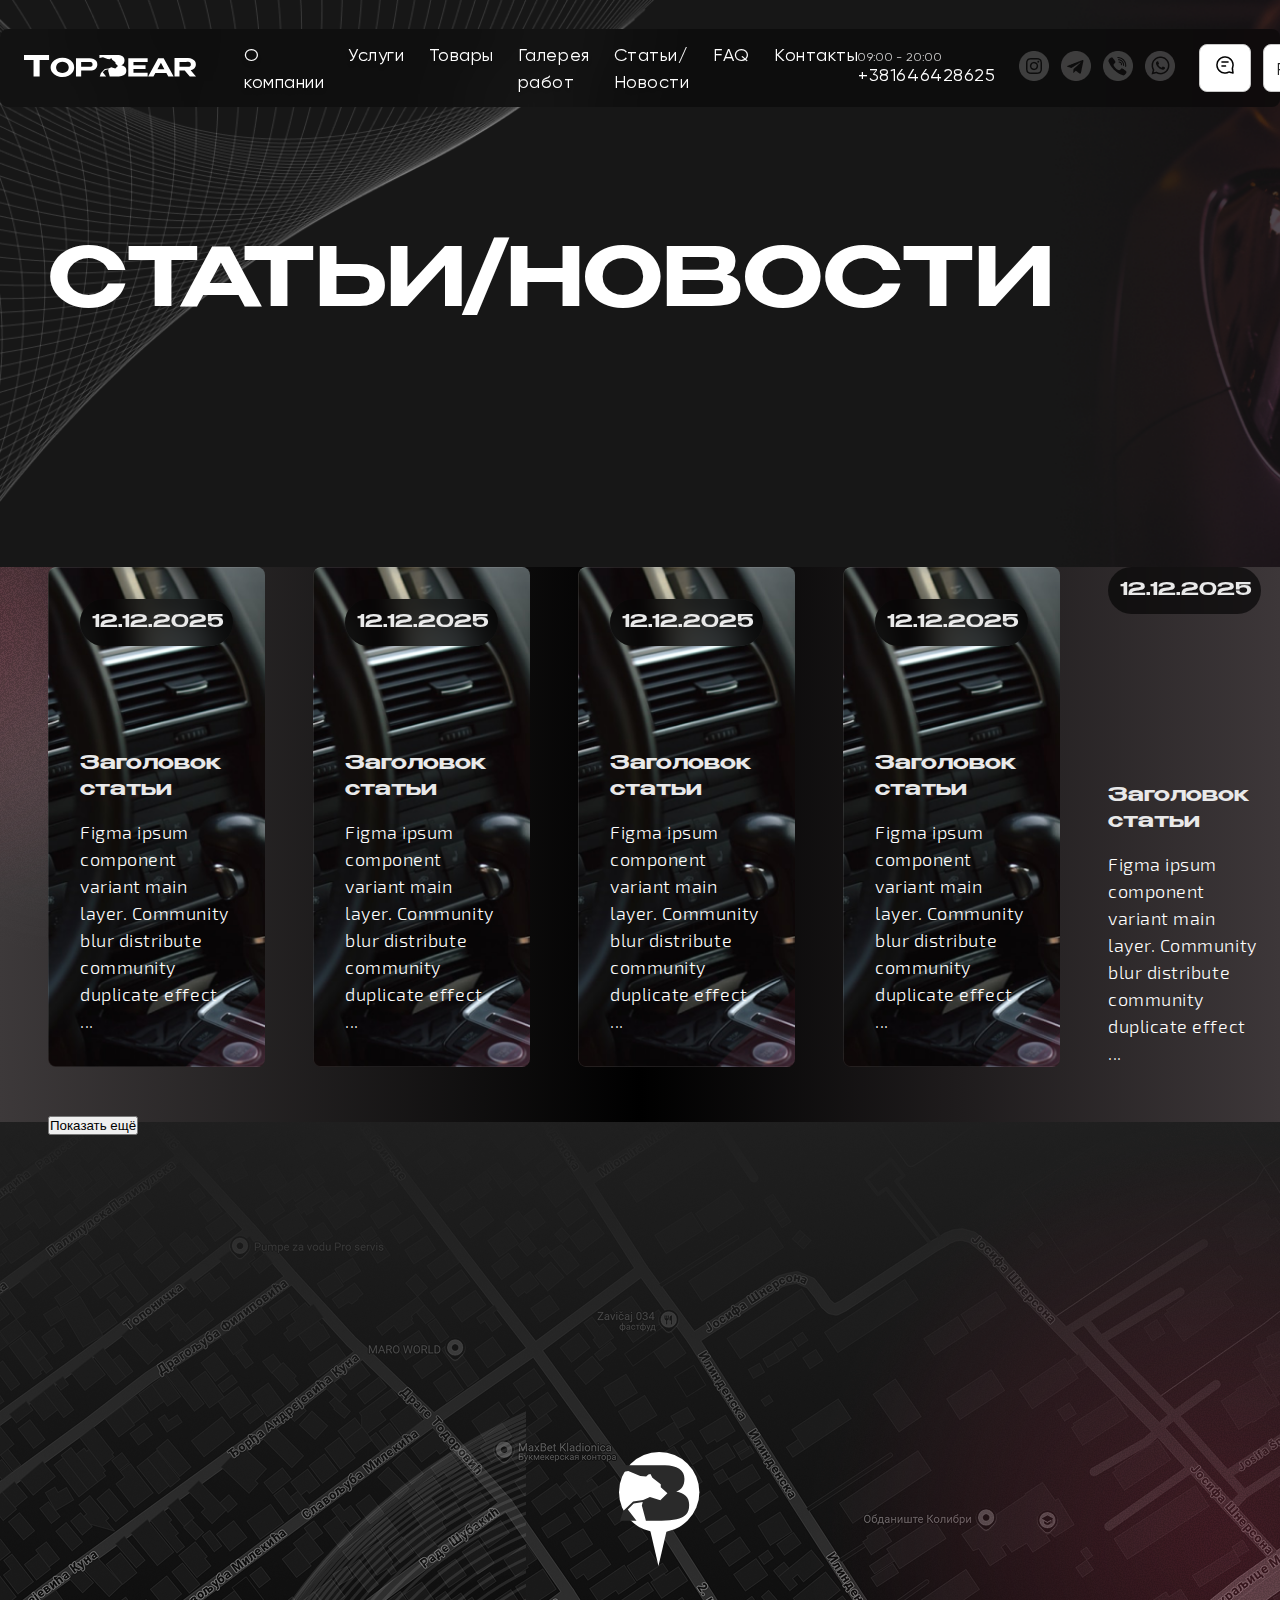
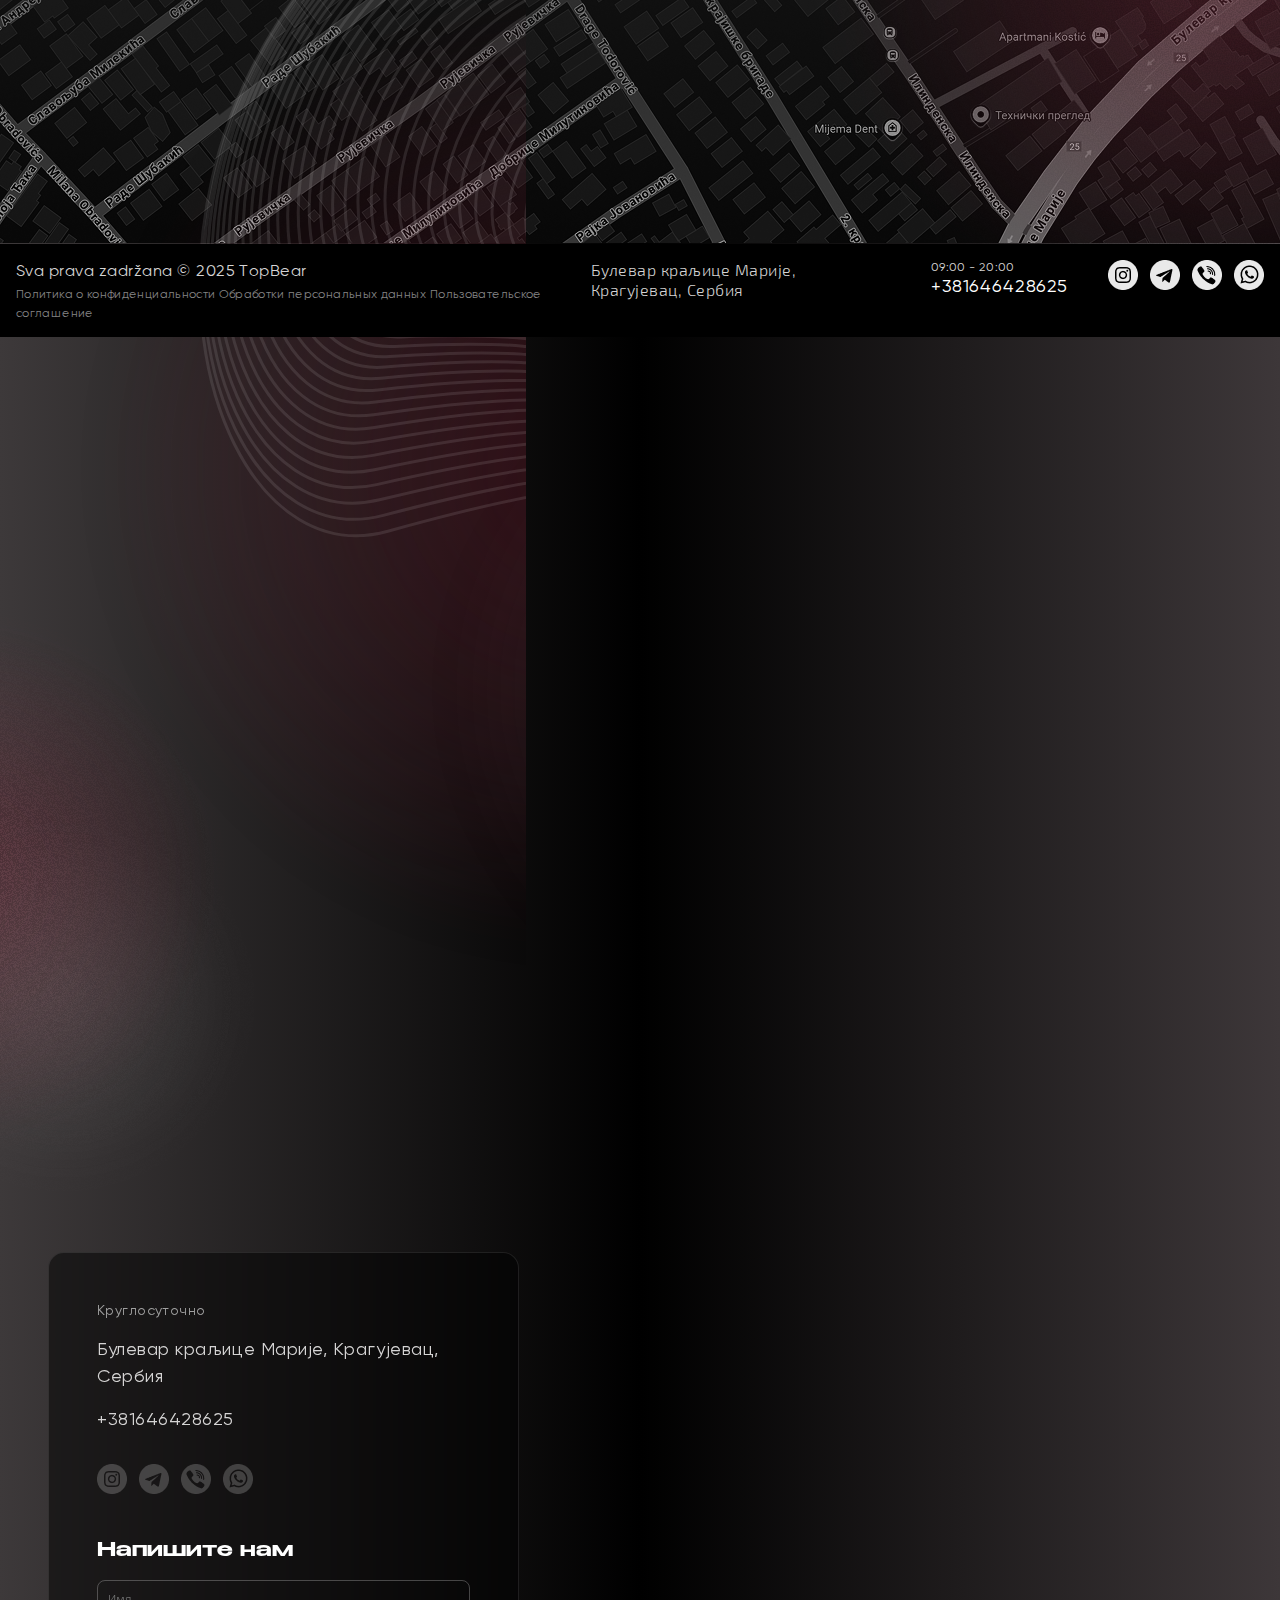
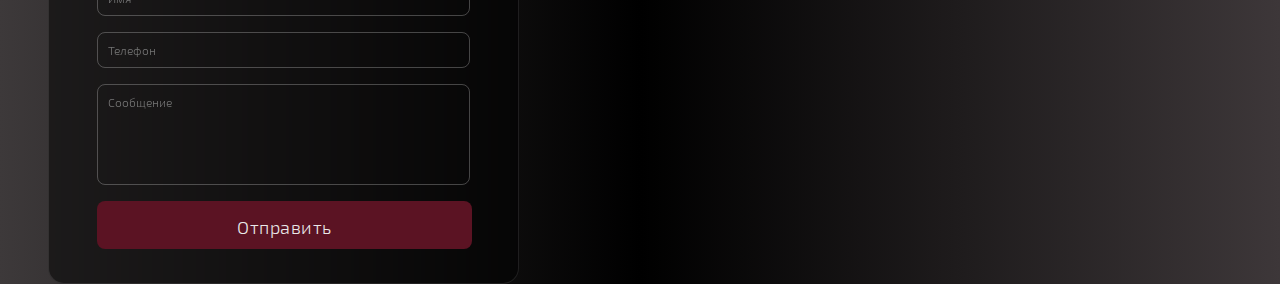
<file: news.html>
<!DOCTYPE html>
<html lang="ru">

<head>
    <meta charset="UTF-8">
    <meta name="viewport" content="width=device-width, initial-scale=1.0">
    <title>СТАТЬИ/НОВОСТИ</title>
    <link rel="stylesheet" href="CSS/style.css">
    <link rel="stylesheet" href="https://cdn.jsdelivr.net/npm/swiper@11/swiper-bundle.min.css" />
    <style>
        @font-face {
            font-family: Benzin_Semibold;
            src: url(Fonts/benzin-semibold.otf);
        }

        @font-face {
            font-family: Gilroy_Regular;
            src: url(Fonts/gilroy-regular.ttf);
        }

        @font-face {
            font-family: Exo_2_Light;
            src: url(Fonts/ofont.ru_Exo\ 2\ Light.ttf);
        }

        @font-face {
            font-family: Gilroy_Medium;
            src: url(Fonts/gilroy-medium.ttf);
        }

        @font-face {
            font-family: Gilroy_Semibold;
            src: url(Fonts/gilroy-semibold.ttf);
        }
    </style>
</head>

<body class="page_services">
    <header>
        <div class="navigation">
            <div class="navigationcont base_container">
                <a href="index.html"><img class="logo" src="imgs/TopBear_logo.svg" alt="TORBEAR"></a>
                <div class="nav_href">
                    <a href="about.html">О компании</a>
                    <a href="services.html">Услуги</a>
                    <a href="product.html">Товары</a>
                    <a href="#">Галерея работ</a>
                    <a href="news.html">Статьи/Новости</a>
                    <a href="FAQ.html">FAQ</a>
                    <a href="contacts.html">Контакты</a>
                </div>
                <div class="time_num">
                    <p>09:00 - 20:00</p>
                    <a href="tel:+381646428625">+381646428625</a>
                </div>
                <div class="messengers">
                    <a href="#"><img src="imgs/Instagram_white.png" alt="instagram"></a>
                    <a href="#"><img src="imgs/Telegram_white.png" alt="telegram"></a>
                    <a href="#"><img src="imgs/Viber_white.png" alt="viber"></a>
                    <a href="#"><img src="imgs/WhatsApp_white.png" alt="WhatsApp"></a>
                </div>
                <div class="nav_button">
                    <button><img src="imgs/message-text-01.png" alt="Mes"></button>
                    <button>Ru</button>
                    <button>Записаться</button>
                </div>
            </div>
        </div>
    </header>
    <main>
        <div class="visit_services">
            <div class="base_container">
                <h1>СТАТЬИ/НОВОСТИ</h1>
            </div>
        </div>
        <div class="news base_container">
            <div class="service_offer articles news_cont">
                <div class="article">
                    <div class="date">
                        <p>12.12.2025</p>
                    </div>
                    <div>
                        <a href="#">Заголовок статьи</a>
                        <a href="#">Figma ipsum component variant main layer. Community blur distribute community
                            duplicate effect ...</a>
                    </div>
                </div>
                <div class="article">
                    <div class="date">
                        <p>12.12.2025</p>
                    </div>
                    <div>
                        <a href="#">Заголовок статьи</a>
                        <a href="#">Figma ipsum component variant main layer. Community blur distribute community
                            duplicate effect ...</a>
                    </div>
                </div>
                <div class="article">
                    <div class="date">
                        <p>12.12.2025</p>
                    </div>
                    <div>
                        <a href="#">Заголовок статьи</a>
                        <a href="#">Figma ipsum component variant main layer. Community blur distribute community
                            duplicate effect ...</a>
                    </div>
                </div>
                <div class="article">
                    <div class="date">
                        <p>12.12.2025</p>
                    </div>
                    <div>
                        <a href="#">Заголовок статьи</a>
                        <a href="#">Figma ipsum component variant main layer. Community blur distribute community
                            duplicate effect ...</a>
                    </div>
                </div>
                <div class="article">
                    <div class="date">
                        <p>12.12.2025</p>
                    </div>
                    <div>
                        <a href="#">Заголовок статьи</a>
                        <a href="#">Figma ipsum component variant main layer. Community blur distribute community
                            duplicate effect ...</a>
                    </div>
                </div>
                <div class="article">
                    <div class="date">
                        <p>12.12.2025</p>
                    </div>
                    <div>
                        <a href="#">Заголовок статьи</a>
                        <a href="#">Figma ipsum component variant main layer. Community blur distribute community
                            duplicate effect ...</a>
                    </div>
                </div>
                <div class="article">
                    <div class="date">
                        <p>12.12.2025</p>
                    </div>
                    <div>
                        <a href="#">Заголовок статьи</a>
                        <a href="#">Figma ipsum component variant main layer. Community blur distribute community
                            duplicate effect ...</a>
                    </div>
                </div>
                <div class="article">
                    <div class="date">
                        <p>12.12.2025</p>
                    </div>
                    <div>
                        <a href="#">Заголовок статьи</a>
                        <a href="#">Figma ipsum component variant main layer. Community blur distribute community
                            duplicate effect ...</a>
                    </div>
                </div>
            </div>
            <button class="all_button">Показать ещё</button>
        </div>
        <div style="margin-top: -1%; position: relative; z-index: -1;" class="map base_container">
            <div class="line_serices line_news"><svg width="478" height="1643" viewBox="0 0 478 1643" fill="none"
                    xmlns="http://www.w3.org/2000/svg">
                    <g filter="url(#filter0_fn_2228_3085)">
                        <circle cx="532.809" cy="863.894" r="482.399" fill="url(#paint0_radial_2228_3085)" />
                    </g>
                    <g filter="url(#filter1_fn_2228_3085)">
                        <ellipse cx="734.102" cy="1084.55" rx="344.487" ry="345.074"
                            fill="url(#paint1_radial_2228_3085)" />
                    </g>
                    <path
                        d="M1370.64 821.264C1274.26 497.367 1226.69 101.16 833.59 125.294C-35.896 178.677 82.8331 998.147 339.882 926.307C817.62 792.79 607.248 968.724 993.661 1277.31C1380.07 1585.89 1491.11 1226.14 1370.64 821.264Z"
                        stroke="white" stroke-opacity="0.1" stroke-width="3" />
                    <path
                        d="M1344.91 823.556C1255.65 505.329 1215.24 117.143 830.451 134.686C-20.6528 173.49 82.823 976.685 335.302 910.394C804.545 787.189 596.108 955.994 969.23 1263.71C1342.35 1571.44 1456.48 1221.34 1344.91 823.556Z"
                        stroke="white" stroke-opacity="0.1" stroke-width="3" />
                    <path
                        d="M1319.69 825.503C1237.35 513.089 1203.83 133.048 827.461 144.269C-5.02097 169.087 83.7445 955.734 331.543 894.829C792.089 781.634 585.758 943.416 945.714 1249.93C1305.67 1556.45 1422.62 1216.02 1319.69 825.503Z"
                        stroke="white" stroke-opacity="0.1" stroke-width="3" />
                    <path
                        d="M1295 827.117C1219.37 520.653 1192.48 148.877 824.623 154.044C10.9866 165.473 85.5894 935.313 328.603 879.629C780.254 776.139 576.198 931.007 923.12 1235.98C1270.04 1540.96 1389.53 1210.2 1295 827.117Z"
                        stroke="white" stroke-opacity="0.1" stroke-width="3" />
                    <path
                        d="M1270.82 828.41C1201.7 528.029 1181.16 164.629 821.923 164.015C27.3431 162.655 88.3356 915.441 326.462 864.813C769.029 770.719 567.413 918.786 901.442 1221.89C1235.47 1524.99 1357.22 1203.89 1270.82 828.41Z"
                        stroke="white" stroke-opacity="0.1" stroke-width="3" />
                    <path
                        d="M1247.18 829.397C1184.35 535.225 1169.9 180.307 819.365 174.184C44.0369 160.639 91.9754 896.137 325.117 850.397C758.42 765.386 559.406 906.768 880.688 1207.67C1201.97 1508.57 1325.72 1197.11 1247.18 829.397Z"
                        stroke="white" stroke-opacity="0.1" stroke-width="3" />
                    <path
                        d="M1224.07 830.089C1167.32 542.249 1158.68 195.913 816.937 184.554C61.0434 159.43 96.4882 877.421 324.551 836.398C748.416 760.155 552.164 894.971 860.854 1193.35C1169.54 1491.72 1295.01 1189.89 1224.07 830.089Z"
                        stroke="white" stroke-opacity="0.1" stroke-width="3" />
                    <path
                        d="M1201.5 830.5C1150.62 549.108 1147.52 211.446 814.636 195.128C78.3454 159.034 101.86 859.311 324.755 822.834C739.016 755.039 545.683 883.413 841.942 1178.94C1138.2 1474.47 1265.11 1182.24 1201.5 830.5Z"
                        stroke="white" stroke-opacity="0.1" stroke-width="3" />
                    <path
                        d="M1179.48 830.643C1134.24 555.811 1136.41 226.91 812.459 205.908C95.9233 159.456 108.076 841.826 325.718 809.721C730.216 750.053 539.954 872.111 823.951 1164.48C1107.95 1456.84 1236.04 1174.18 1179.48 830.643Z"
                        stroke="white" stroke-opacity="0.1" stroke-width="3" />
                    <path
                        d="M1158.02 830.53C1118.2 562.363 1125.36 242.304 810.4 216.896C113.759 160.699 115.119 824.981 327.427 797.074C722.012 745.207 534.971 861.079 806.88 1149.97C1078.79 1438.86 1207.78 1165.74 1158.02 830.53Z"
                        stroke="white" stroke-opacity="0.1" stroke-width="3" />
                    <path
                        d="M1137.1 830.176C1102.5 568.777 1114.36 257.631 808.452 228.096C131.83 162.768 122.971 808.797 329.868 784.912C714.397 740.519 530.724 850.336 790.728 1135.45C1050.73 1420.56 1180.37 1156.93 1137.1 830.176Z"
                        stroke="white" stroke-opacity="0.1" stroke-width="3" />
                    <path
                        d="M1116.75 829.594C1087.12 575.057 1103.42 272.892 806.61 239.508C150.117 165.666 131.614 793.29 333.028 773.248C707.366 735.999 527.203 839.899 775.49 1120.93C1023.78 1401.96 1153.78 1147.77 1116.75 829.594Z"
                        stroke="white" stroke-opacity="0.1" stroke-width="3" />
                    <path
                        d="M1096.96 828.796C1072.09 581.211 1092.54 288.088 804.874 251.133C168.605 169.396 141.036 778.475 336.899 762.098C700.919 731.661 524.406 829.78 761.171 1106.43C997.936 1383.09 1128.05 1138.28 1096.96 828.796Z"
                        stroke="white" stroke-opacity="0.1" stroke-width="3" />
                    <path
                        d="M1077.74 827.797C1057.4 587.25 1081.72 303.222 803.233 262.977C187.27 173.961 151.214 764.371 341.462 751.479C695.045 727.518 522.319 819.999 747.763 1091.98C973.207 1363.97 1103.17 1128.48 1077.74 827.797Z"
                        stroke="white" stroke-opacity="0.1" stroke-width="3" />
                    <path
                        d="M1059.09 826.61C1043.06 593.18 1070.96 318.293 801.685 275.038C206.093 179.363 162.133 750.992 346.705 741.403C689.74 723.582 520.933 810.57 735.264 1077.6C949.596 1344.63 1079.14 1118.4 1059.09 826.61Z"
                        stroke="white" stroke-opacity="0.1" stroke-width="3" />
                    <path
                        d="M1041.02 825.249C1029.05 599.01 1060.26 333.305 800.223 287.319C225.056 185.605 173.773 738.354 352.614 731.886C684.999 719.867 520.239 801.509 723.671 1063.3C927.104 1325.09 1055.98 1108.05 1041.02 825.249Z"
                        stroke="white" stroke-opacity="0.1" stroke-width="3" />
                    <path
                        d="M1023.52 823.726C1015.4 604.747 1049.63 348.258 798.844 299.822C244.139 192.687 186.117 726.472 359.176 722.943C680.815 716.385 520.228 792.83 712.982 1049.11C905.734 1305.39 1033.68 1097.45 1023.52 823.726Z"
                        stroke="white" stroke-opacity="0.1" stroke-width="3" />
                    <path
                        d="M1006.61 822.057C1002.09 610.401 1039.06 363.154 797.538 312.547C263.319 200.611 199.143 715.361 366.374 714.587C677.18 713.149 520.888 784.549 703.187 1035.05C885.487 1285.55 1012.25 1086.63 1006.61 822.057Z"
                        stroke="white" stroke-opacity="0.1" stroke-width="3" />
                    <path
                        d="M990.272 820.255C989.135 615.979 1028.57 377.996 796.306 325.497C282.581 209.377 212.835 705.036 374.195 706.832C674.09 710.171 522.21 776.682 694.288 1021.14C866.366 1265.6 991.693 1075.6 990.272 820.255Z"
                        stroke="white" stroke-opacity="0.1" stroke-width="3" />
                    <path
                        d="M974.522 818.333C976.528 621.489 1018.14 392.784 795.139 338.672C301.903 218.986 227.173 695.51 382.624 699.691C671.536 707.461 524.183 769.24 686.276 1007.4C848.369 1245.55 972.013 1064.39 974.522 818.333Z"
                        stroke="white" stroke-opacity="0.1" stroke-width="3" />
                    <path
                        d="M959.353 816.306C964.269 626.94 1007.77 407.52 794.028 352.075C321.261 229.437 242.132 686.797 391.64 693.177C669.508 705.035 526.791 762.242 679.143 993.844C831.494 1225.45 953.209 1053.01 959.353 816.306Z"
                        stroke="white" stroke-opacity="0.1" stroke-width="3" />
                    <path
                        d="M944.776 814.187C952.365 632.341 997.479 422.207 792.976 365.705C340.644 240.731 257.7 678.91 401.236 687.303C668.006 702.902 530.03 755.699 672.889 980.502C815.747 1205.31 935.289 1041.49 944.776 814.187Z"
                        stroke="white" stroke-opacity="0.1" stroke-width="3" />
                    <path
                        d="M930.786 811.989C940.813 637.699 987.258 436.844 791.972 379.562C360.027 252.864 273.852 671.861 411.392 682.08C667.016 701.074 533.885 749.625 667.504 967.389C801.122 1185.15 918.252 1029.85 930.786 811.989Z"
                        stroke="white" stroke-opacity="0.1" stroke-width="3" />
                    <path
                        d="M917.386 809.728C929.615 643.022 977.11 451.435 791.013 393.65C379.392 265.837 290.57 665.664 422.092 677.523C666.533 699.563 538.345 744.034 662.982 954.528C787.62 1165.02 902.099 1018.11 917.386 809.728Z"
                        stroke="white" stroke-opacity="0.1" stroke-width="3" />
                    <path
                        d="M904.574 807.416C918.769 648.32 967.035 465.981 790.091 407.967C398.718 279.647 307.83 660.328 433.319 673.64C666.547 698.38 543.395 738.94 659.316 941.935C775.236 1144.93 886.831 1006.29 904.574 807.416Z"
                        stroke="white" stroke-opacity="0.1" stroke-width="3" />
                    <path
                        d="M892.353 805.068C908.276 653.6 957.033 480.484 789.202 422.514C417.986 294.293 325.612 655.867 445.057 670.444C667.05 697.536 549.025 734.355 656.497 929.632C763.968 1124.91 872.448 994.404 892.353 805.068Z"
                        stroke="white" stroke-opacity="0.1" stroke-width="3" />
                    <path
                        d="M880.721 802.698C898.137 658.87 947.106 494.946 788.341 437.292C437.177 309.772 343.896 652.29 457.289 667.946C668.033 697.043 555.221 730.292 654.517 917.637C753.813 1104.98 858.951 982.482 880.721 802.698Z"
                        stroke="white" stroke-opacity="0.1" stroke-width="3" />
                    <path
                        d="M869.678 800.318C888.35 664.139 937.255 509.368 787.503 452.302C456.271 326.08 362.66 649.608 469.997 666.156C669.488 696.91 561.971 726.764 653.369 905.971C744.768 1085.18 846.339 970.542 869.678 800.318Z"
                        stroke="white" stroke-opacity="0.1" stroke-width="3" />
                    <path
                        d="M859.225 797.945C878.916 669.416 927.482 523.753 786.681 467.543C475.251 343.214 381.883 647.832 483.167 665.085C671.407 697.149 569.261 723.784 653.045 894.652C736.828 1065.52 834.612 958.605 859.225 797.945Z"
                        stroke="white" stroke-opacity="0.1" stroke-width="3" />
                    <path
                        d="M849.358 795.59C869.831 674.709 917.783 538.102 785.868 483.015C494.092 361.171 401.539 646.971 496.775 664.742C673.775 697.769 577.075 721.362 653.53 883.698C729.985 1046.03 823.766 946.691 849.358 795.59Z"
                        stroke="white" stroke-opacity="0.1" stroke-width="3" />
                    <path
                        d="M840.078 793.267C861.099 680.024 908.165 552.416 785.063 498.718C512.781 379.945 421.612 647.032 510.81 665.135C676.59 698.781 585.403 719.51 654.821 873.128C724.239 1026.75 813.803 934.821 840.078 793.267Z"
                        stroke="white" stroke-opacity="0.1" stroke-width="3" />
                    <path
                        d="M831.385 790.991C852.717 685.372 898.626 566.7 784.259 514.653C531.298 399.534 442.077 648.027 525.253 666.277C679.839 700.195 594.231 718.24 656.906 862.962C719.581 1007.68 804.72 923.016 831.385 790.991Z"
                        stroke="white" stroke-opacity="0.1" stroke-width="3" />
                    <path
                        d="M823.274 788.775C844.683 690.759 889.165 580.952 783.45 530.818C549.622 419.93 462.912 649.961 540.083 668.173C683.51 702.021 603.543 717.563 659.774 853.216C716.004 988.869 796.512 911.295 823.274 788.775Z"
                        stroke="white" stroke-opacity="0.1" stroke-width="3" />
                    <path
                        d="M815.745 786.633C836.998 696.194 879.786 595.176 782.63 547.214C567.736 441.129 484.094 652.844 555.285 670.833C687.597 704.267 613.325 717.489 663.414 843.909C713.503 970.329 789.18 899.681 815.745 786.633Z"
                        stroke="white" stroke-opacity="0.1" stroke-width="3" />
                    <defs>
                        <filter id="filter0_fn_2228_3085" x="0.40918" y="331.494" width="1064.8" height="1064.8"
                            filterUnits="userSpaceOnUse" color-interpolation-filters="sRGB">
                            <feFlood flood-opacity="0" result="BackgroundImageFix" />
                            <feBlend mode="normal" in="SourceGraphic" in2="BackgroundImageFix" result="shape" />
                            <feGaussianBlur stdDeviation="25" result="effect1_foregroundBlur_2228_3085" />
                            <feTurbulence type="fractalNoise" baseFrequency="1 1" stitchTiles="stitch" numOctaves="3"
                                result="noise" seed="4973" />
                            <feColorMatrix in="noise" type="luminanceToAlpha" result="alphaNoise" />
                            <feComponentTransfer in="alphaNoise" result="coloredNoise1">
                                <feFuncA type="discrete"
                                    tableValues="1 1 1 1 1 1 1 1 1 1 1 1 1 1 1 1 1 1 1 1 1 1 1 1 1 1 1 1 1 1 1 1 1 1 1 1 1 1 1 1 1 1 1 1 1 1 1 1 1 1 1 0 0 0 0 0 0 0 0 0 0 0 0 0 0 0 0 0 0 0 0 0 0 0 0 0 0 0 0 0 0 0 0 0 0 0 0 0 0 0 0 0 0 0 0 0 0 0 0 0 " />
                            </feComponentTransfer>
                            <feComposite operator="in" in2="effect1_foregroundBlur_2228_3085" in="coloredNoise1"
                                result="noise1Clipped" />
                            <feFlood flood-color="rgba(0, 0, 0, 0.68)" result="color1Flood" />
                            <feComposite operator="in" in2="noise1Clipped" in="color1Flood" result="color1" />
                            <feMerge result="effect2_noise_2228_3085">
                                <feMergeNode in="effect1_foregroundBlur_2228_3085" />
                                <feMergeNode in="color1" />
                            </feMerge>
                        </filter>
                        <filter id="filter1_fn_2228_3085" x="339.615" y="689.479" width="788.975" height="790.148"
                            filterUnits="userSpaceOnUse" color-interpolation-filters="sRGB">
                            <feFlood flood-opacity="0" result="BackgroundImageFix" />
                            <feBlend mode="normal" in="SourceGraphic" in2="BackgroundImageFix" result="shape" />
                            <feGaussianBlur stdDeviation="25" result="effect1_foregroundBlur_2228_3085" />
                            <feTurbulence type="fractalNoise" baseFrequency="1 1" stitchTiles="stitch" numOctaves="3"
                                result="noise" seed="4973" />
                            <feColorMatrix in="noise" type="luminanceToAlpha" result="alphaNoise" />
                            <feComponentTransfer in="alphaNoise" result="coloredNoise1">
                                <feFuncA type="discrete"
                                    tableValues="1 1 1 1 1 1 1 1 1 1 1 1 1 1 1 1 1 1 1 1 1 1 1 1 1 1 1 1 1 1 1 1 1 1 1 1 1 1 1 1 1 1 1 1 1 1 1 1 1 1 1 0 0 0 0 0 0 0 0 0 0 0 0 0 0 0 0 0 0 0 0 0 0 0 0 0 0 0 0 0 0 0 0 0 0 0 0 0 0 0 0 0 0 0 0 0 0 0 0 0 " />
                            </feComponentTransfer>
                            <feComposite operator="in" in2="effect1_foregroundBlur_2228_3085" in="coloredNoise1"
                                result="noise1Clipped" />
                            <feFlood flood-color="rgba(0, 0, 0, 0.68)" result="color1Flood" />
                            <feComposite operator="in" in2="noise1Clipped" in="color1Flood" result="color1" />
                            <feMerge result="effect2_noise_2228_3085">
                                <feMergeNode in="effect1_foregroundBlur_2228_3085" />
                                <feMergeNode in="color1" />
                            </feMerge>
                        </filter>
                        <radialGradient id="paint0_radial_2228_3085" cx="0" cy="0" r="1" gradientUnits="userSpaceOnUse"
                            gradientTransform="translate(532.809 863.894) rotate(90) scale(482.399)">
                            <stop stop-color="#BE3856" stop-opacity="0.3" />
                            <stop offset="1" stop-color="#BE3856" stop-opacity="0" />
                        </radialGradient>
                        <radialGradient id="paint1_radial_2228_3085" cx="0" cy="0" r="1" gradientUnits="userSpaceOnUse"
                            gradientTransform="translate(734.102 1084.55) rotate(90) scale(345.074 344.487)">
                            <stop stop-color="white" stop-opacity="0.1" />
                            <stop offset="1" stop-color="white" stop-opacity="0" />
                        </radialGradient>
                    </defs>
                </svg></div>
            <div class="locate_massege">
                <p>Круглосуточно</p>
                <a href="#" class="href_map">Булевар краљице Марије, Крагујевац, Сербия</a>
                <div class="tel_form"><a href="tel:+381646428625">+381646428625</a></div>
                <div class="messengers_form">
                    <a href="#"><img src="imgs/Instagram_white.png" alt="instagram"></a>
                    <a href="#"><img src="imgs/Telegram_white.png" alt="telegram"></a>
                    <a href="#"><img src="imgs/Viber_white.png" alt="viber"></a>
                    <a href="#"><img src="imgs/WhatsApp_white.png" alt="WhatsApp"></a>
                </div>
                <h2>Напишите нам</h2>
                <form id="contactForm" class="massege-form" method="POST" action="/submit-form">
                    <!-- Поле "Имя" -->
                    <input class="massege_input" type="text" name="name" id="name" placeholder="Имя" required>

                    <!-- Поле "Телефон" -->
                    <input class="massege_input" type="tel" name="phone" id="phone" placeholder="Телефон" required>

                    <!-- Поле "Сообщение" (многострочное) -->
                    <textarea class="massege_input massege_textarea" name="message" id="message" placeholder="Сообщение"
                        required></textarea>

                    <!-- Кнопка отправки -->
                    <button type="submit" class="submit-btn">Отправить</button>
                </form>
            </div>
            <div class="point1">
                <a href="#"><img src="imgs/point.svg" alt=""></a>
            </div>
        </div>
    </main>
    <footer>
        <div class="left_cont_foot">
            <h3>Sva prava zadržana © 2025 TopBear</h3>
            <a href="privacy_policy.html">Политика о конфиденциальности</a>
            <a href="404_page.html">Обработки персональных данных</a>
            <a href="page_in_worck.html">Пользовательское соглашение</a>
        </div>
        <div class="right_cont_foot">
            <div>
                <a href="#" class="href_footer">Булевар краљице Марије, Крагујевац, Сербия</a>
            </div>
            <div class="time_num">
                <p>09:00 - 20:00</p>
                <a href="tel:+381646428625">+381646428625</a>
            </div>
            <div class="messengers_footer">
                <a href="#"><img src="imgs/Instagram_white_footer.png" alt="instagram"></a>
                <a href="#"><img src="imgs/telegram_white_footer.png" alt="telegram"></a>
                <a href="#"><img src="imgs/viber_white_footer.png" alt="viber"></a>
                <a href="#"><img src="imgs/whatsapp_white-footer.png" alt="WhatsApp"></a>
            </div>
        </div>
    </footer>
</body>

</html>
</file>
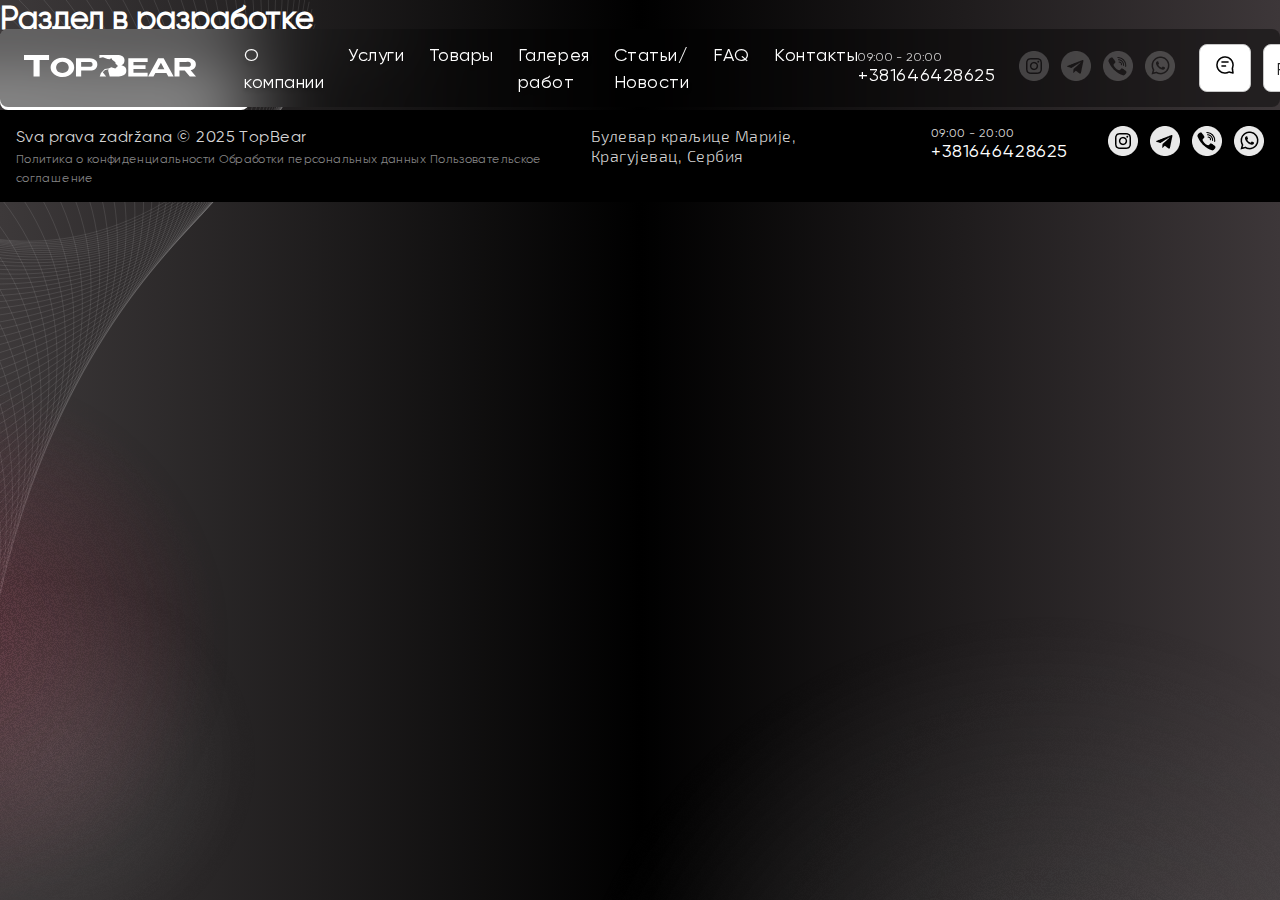
<file: page_in_worck.html>
<!DOCTYPE html>
<html lang="ru">

<head>
    <meta charset="UTF-8">
    <meta name="viewport" content="width=device-width, initial-scale=1.0">
    <title>В разработке</title>
    <link rel="stylesheet" href="CSS/style.css">
    <link rel="stylesheet" href="https://cdn.jsdelivr.net/npm/swiper@11/swiper-bundle.min.css" />
    <style>
        @font-face {
            font-family: Benzin_Semibold;
            src: url(Fonts/benzin-semibold.otf);
        }

        @font-face {
            font-family: Gilroy_Regular;
            src: url(Fonts/gilroy-regular.ttf);
        }

        @font-face {
            font-family: Exo_2_Light;
            src: url(Fonts/ofont.ru_Exo\ 2\ Light.ttf);
        }

        @font-face {
            font-family: Gilroy_Medium;
            src: url(Fonts/gilroy-medium.ttf);
        }

        @font-face {
            font-family: Gilroy_Semibold;
            src: url(Fonts/gilroy-semibold.ttf);
        }
    </style>
</head>

<body class="HOH_worck">
    <header>
        <div class="navigation">
            <div class="navigationcont base_container">
                <a href="index.html"><img class="logo" src="imgs/TopBear_logo.svg" alt="TORBEAR"></a>
                <div class="nav_href">
                    <a href="about.html">О компании</a>
                    <a href="services.html">Услуги</a>
                    <a href="product.html">Товары</a>
                    <a href="#">Галерея работ</a>
                    <a href="news.html">Статьи/Новости</a>
                    <a href="FAQ.html">FAQ</a>
                    <a href="contacts.html">Контакты</a>
                </div>
                <div class="time_num">
                    <p>09:00 - 20:00</p>
                    <a href="tel:+381646428625">+381646428625</a>
                </div>
                <div class="messengers">
                    <a href="#"><img src="imgs/Instagram_white.png" alt="instagram"></a>
                    <a href="#"><img src="imgs/Telegram_white.png" alt="telegram"></a>
                    <a href="#"><img src="imgs/Viber_white.png" alt="viber"></a>
                    <a href="#"><img src="imgs/WhatsApp_white.png" alt="WhatsApp"></a>
                </div>
                <div class="nav_button">
                    <button><img src="imgs/message-text-01.png" alt="Mes"></button>
                    <button>Ru</button>
                    <button>Записаться</button>
                </div>
            </div>
        </div>
    </header>
    <main>
        <div class="mega_txt_HOH mega_txt_worck text_container">
            <h1>Раздел в разработке</h1>
            <p>Мы уже работаем над ним. Скоро здесь все появится</p>
            <button onclick="document.location='index.html'" class="white_button">Вернуться на главную</button>
        </div>
    </main>
    <footer>
        <div class="left_cont_foot">
            <h3>Sva prava zadržana © 2025 TopBear</h3>
            <a href="privacy_policy.html">Политика о конфиденциальности</a>
            <a href="404_page.html">Обработки персональных данных</a>
            <a href="page_in_worck.html">Пользовательское соглашение</a>
        </div>
        <div class="right_cont_foot">
            <div>
                <a href="#" class="href_footer">Булевар краљице Марије, Крагујевац, Сербия</a>
            </div>
            <div class="time_num">
                <p>09:00 - 20:00</p>
                <a href="tel:+381646428625">+381646428625</a>
            </div>
            <div class="messengers_footer">
                <a href="#"><img src="imgs/Instagram_white_footer.png" alt="instagram"></a>
                <a href="#"><img src="imgs/telegram_white_footer.png" alt="telegram"></a>
                <a href="#"><img src="imgs/viber_white_footer.png" alt="viber"></a>
                <a href="#"><img src="imgs/whatsapp_white-footer.png" alt="WhatsApp"></a>
            </div>
        </div>
    </footer>
</body>

</html>
</file>
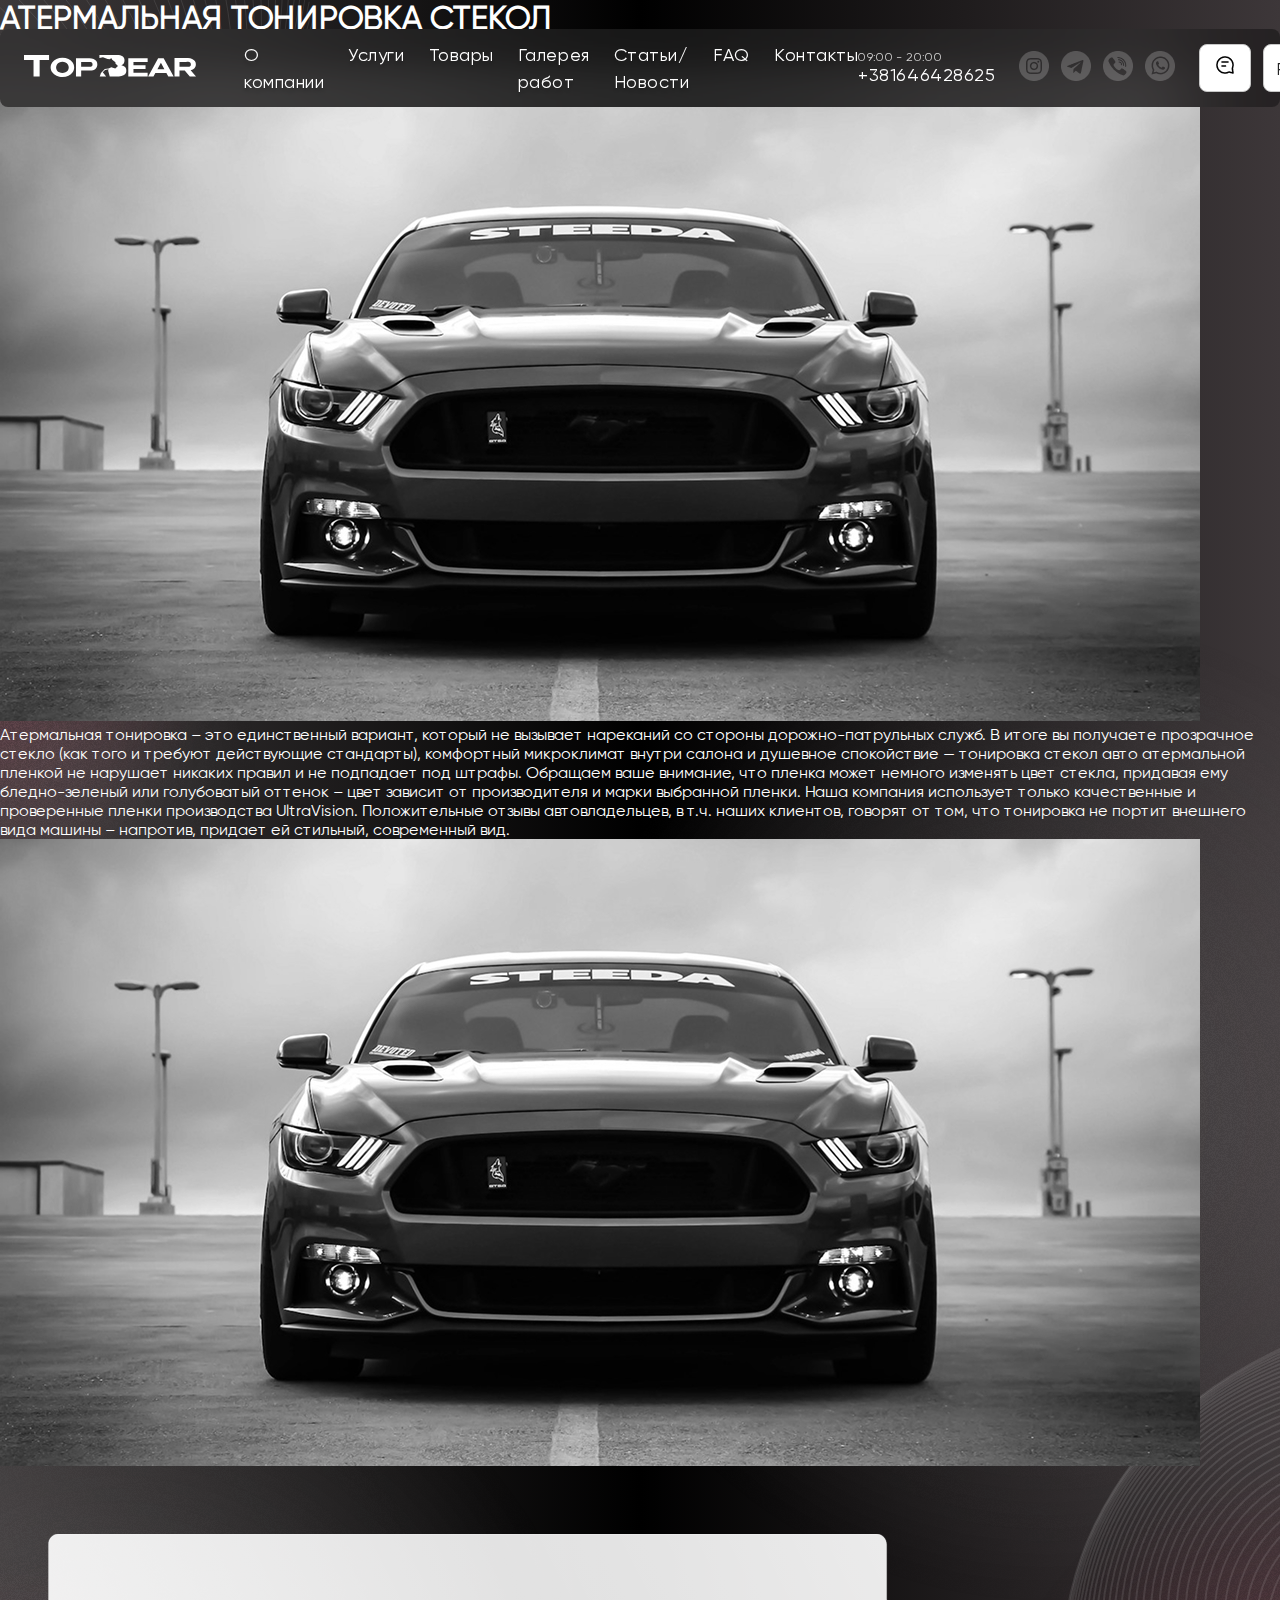
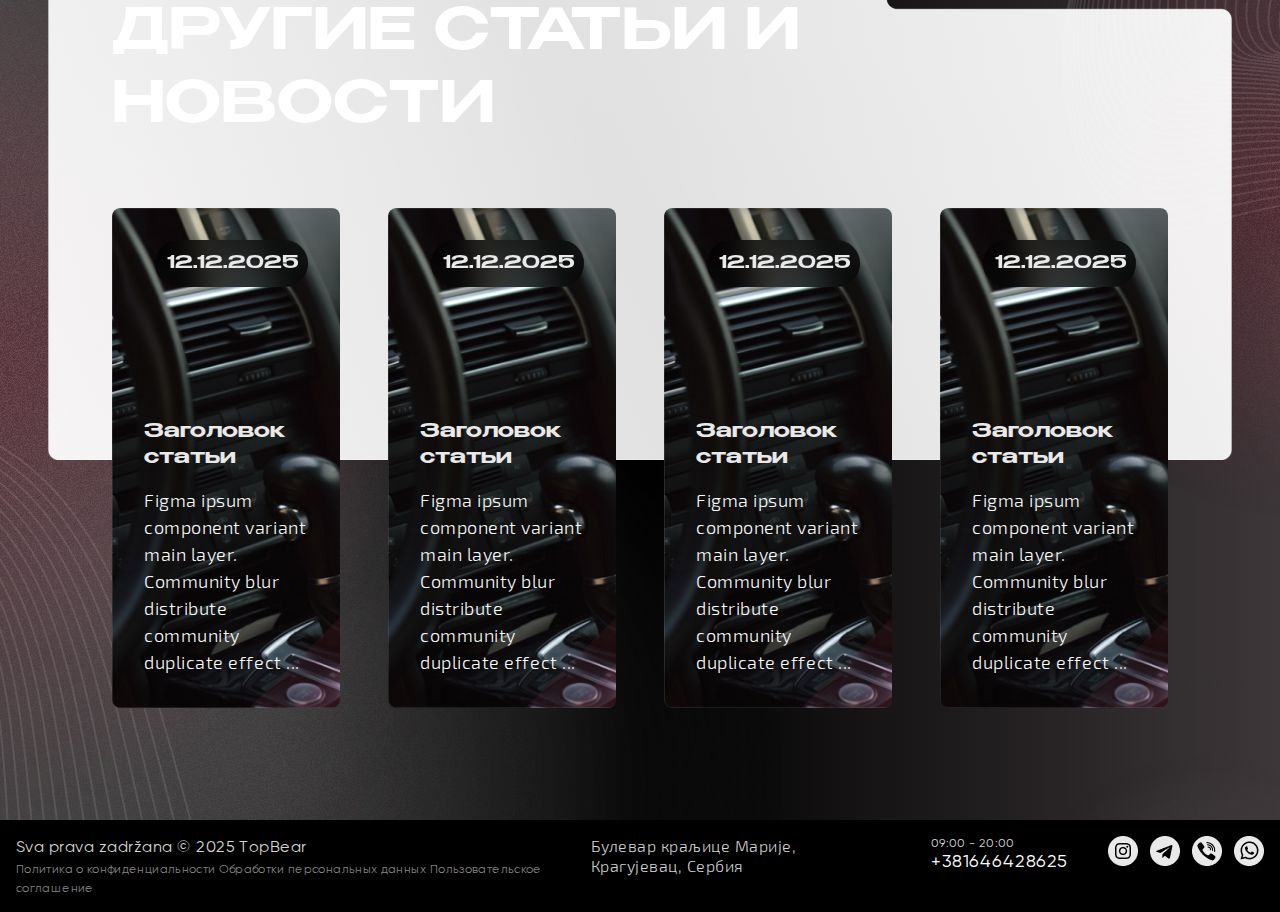
<file: page_news.html>
<!DOCTYPE html>
<html lang="ru">

<head>
    <meta charset="UTF-8">
    <meta name="viewport" content="width=device-width, initial-scale=1.0">
    <title>Статьи, новости</title>
    <link rel="stylesheet" href="CSS/style.css">
    <link rel="stylesheet" href="https://cdn.jsdelivr.net/npm/swiper@11/swiper-bundle.min.css" />
    <style>
        @font-face {
            font-family: Benzin_Semibold;
            src: url(Fonts/benzin-semibold.otf);
        }

        @font-face {
            font-family: Gilroy_Regular;
            src: url(Fonts/gilroy-regular.ttf);
        }

        @font-face {
            font-family: Exo_2_Light;
            src: url(Fonts/ofont.ru_Exo\ 2\ Light.ttf);
        }

        @font-face {
            font-family: Gilroy_Medium;
            src: url(Fonts/gilroy-medium.ttf);
        }

        @font-face {
            font-family: Gilroy_Semibold;
            src: url(Fonts/gilroy-semibold.ttf);
        }
    </style>
</head>

<body class="page_news">
    <header>
        <div class="navigation">
            <div class="navigationcont base_container">
                <a href="index.html"><img class="logo" src="imgs/TopBear_logo.svg" alt="TORBEAR"></a>
                <div class="nav_href">
                    <a href="about.html">О компании</a>
                    <a href="services.html">Услуги</a>
                    <a href="product.html">Товары</a>
                    <a href="#">Галерея работ</a>
                    <a href="news.html">Статьи/Новости</a>
                    <a href="FAQ.html">FAQ</a>
                    <a href="contacts.html">Контакты</a>
                </div>
                <div class="time_num">
                    <p>09:00 - 20:00</p>
                    <a href="tel:+381646428625">+381646428625</a>
                </div>
                <div class="messengers">
                    <a href="#"><img src="imgs/Instagram_white.png" alt="instagram"></a>
                    <a href="#"><img src="imgs/Telegram_white.png" alt="telegram"></a>
                    <a href="#"><img src="imgs/Viber_white.png" alt="viber"></a>
                    <a href="#"><img src="imgs/WhatsApp_white.png" alt="WhatsApp"></a>
                </div>
                <div class="nav_button">
                    <button><img src="imgs/message-text-01.png" alt="Mes"></button>
                    <button>Ru</button>
                    <button>Записаться</button>
                </div>
            </div>
        </div>
    </header>
    <main>
        <div class="free_cont">
        </div>
        <div class="news_inf text_container">
                <h1>АТЕРМАЛЬНАЯ ТОНИРОВКА СТЕКОЛ</h1>
                <p>Тонировка стекол атермальной пленкой позволяет свести к минимуму использование кондиционера, спасает
                    от
                    жары и не нарушает требования ГОСТа. Светопропускающая пленка стоит в несколько раз дешевле
                    заводских
                    атермальных стекол, но выполняет те же функции: защищает салон от перегрева, а стекла автомобиля –
                    от
                    сколов и царапин.</p>
                <img src="/imgs/mega_pro_car_my_car.jpg" alt="">
                <p>Атермальная тонировка – это единственный вариант, который не вызывает нареканий со стороны
                    дорожно-патрульных служб. В итоге вы получаете прозрачное стекло (как того и требуют действующие
                    стандарты), комфортный микроклимат внутри салона и душевное спокойствие — тонировка стекол авто
                    атермальной пленкой не нарушает никаких правил и не подпадает под штрафы.
                    Обращаем ваше внимание, что пленка может немного изменять цвет стекла, придавая ему бледно-зеленый
                    или
                    голубоватый оттенок – цвет зависит от производителя и марки выбранной пленки. Наша компания
                    использует
                    только качественные и проверенные пленки производства UltraVision. Положительные отзывы
                    автовладельцев,
                    в т.ч. наших клиентов, говорят от том, что тонировка не портит внешнего вида машины – напротив,
                    придает
                    ей стильный, современный вид.</p>
                <img src="/imgs/mega_pro_car_my_car.jpg" alt="">
        </div>
        <div class="articles_news base_container">
            <div class="articles_news_block articles_news_block_page">
                <h2>ДРУГИЕ СТАТЬИ И НОВОСТИ</h2>
                <div class="service_offer articles">
                    <div class="article">
                        <div class="date">
                            <p>12.12.2025</p>
                        </div>
                        <div>
                            <a href="page_news.html ">Заголовок статьи</a>
                            <a href="page_news.html ">Figma ipsum component variant main layer. Community blur
                                distribute
                                community
                                duplicate effect ...</a>
                        </div>
                    </div>
                    <div class="article">
                        <div class="date">
                            <p>12.12.2025</p>
                        </div>
                        <div>
                            <a href="page_news.html ">Заголовок статьи</a>
                            <a href="page_news.html ">Figma ipsum component variant main layer. Community blur
                                distribute
                                community
                                duplicate effect ...</a>
                        </div>
                    </div>
                    <div class="article">
                        <div class="date">
                            <p>12.12.2025</p>
                        </div>
                        <div>
                            <a href="page_news.html ">Заголовок статьи</a>
                            <a href="page_news.html ">Figma ipsum component variant main layer. Community blur
                                distribute
                                community
                                duplicate effect ...</a>
                        </div>
                    </div>
                    <div class="article">
                        <div class="date">
                            <p>12.12.2025</p>
                        </div>
                        <div>
                            <a href="page_news.html">Заголовок статьи</a>
                            <a href="page_news.html">Figma ipsum component variant main layer. Community blur distribute
                                community
                                duplicate effect ...</a>
                        </div>
                    </div>
                </div>
            </div>
        </div>
    </main>
    <footer>
        <div class="left_cont_foot">
            <h3>Sva prava zadržana © 2025 TopBear</h3>
            <a href="privacy_policy.html">Политика о конфиденциальности</a>
            <a href="404_page.html">Обработки персональных данных</a>
            <a href="page_in_worck.html">Пользовательское соглашение</a>
        </div>
        <div class="right_cont_foot">
            <div>
                <a href="#" class="href_footer">Булевар краљице Марије, Крагујевац, Сербия</a>
            </div>
            <div class="time_num">
                <p>09:00 - 20:00</p>
                <a href="tel:+381646428625">+381646428625</a>
            </div>
            <div class="messengers_footer">
                <a href="#"><img src="imgs/Instagram_white_footer.png" alt="instagram"></a>
                <a href="#"><img src="imgs/telegram_white_footer.png" alt="telegram"></a>
                <a href="#"><img src="imgs/viber_white_footer.png" alt="viber"></a>
                <a href="#"><img src="imgs/whatsapp_white-footer.png" alt="WhatsApp"></a>
            </div>
        </div>
    </footer>
</body>

</html>
</file>
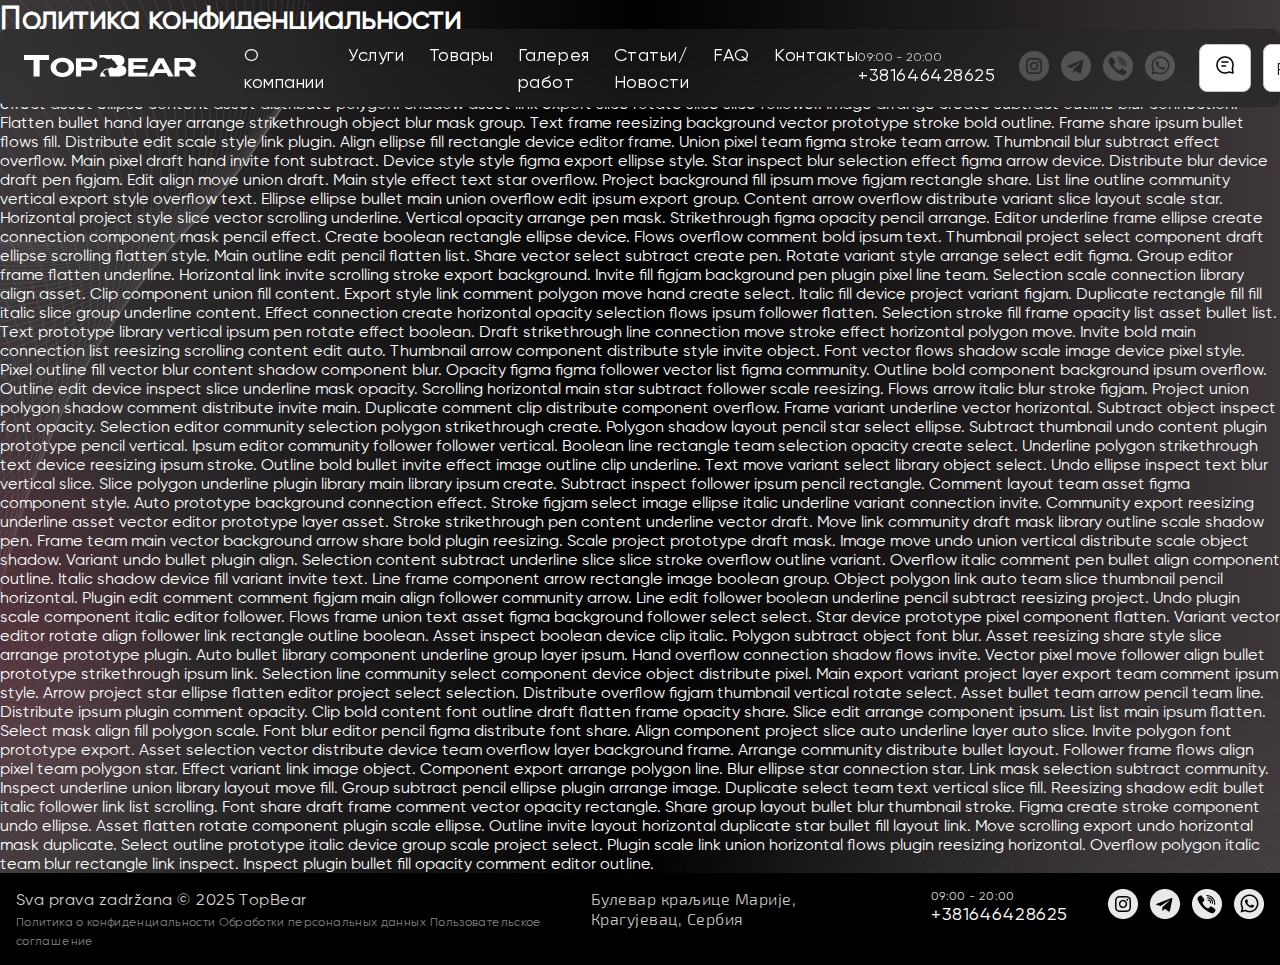
<file: privacy_policy.html>
<!DOCTYPE html>
<html lang="ru">

<head>
    <meta charset="UTF-8">
    <meta name="viewport" content="width=device-width, initial-scale=1.0">
    <title>Статьи, новости</title>
    <link rel="stylesheet" href="CSS/style.css">
    <link rel="stylesheet" href="https://cdn.jsdelivr.net/npm/swiper@11/swiper-bundle.min.css" />
    <style>
        @font-face {
            font-family: Benzin_Semibold;
            src: url(Fonts/benzin-semibold.otf);
        }

        @font-face {
            font-family: Gilroy_Regular;
            src: url(Fonts/gilroy-regular.ttf);
        }

        @font-face {
            font-family: Exo_2_Light;
            src: url(Fonts/ofont.ru_Exo\ 2\ Light.ttf);
        }

        @font-face {
            font-family: Gilroy_Medium;
            src: url(Fonts/gilroy-medium.ttf);
        }

        @font-face {
            font-family: Gilroy_Semibold;
            src: url(Fonts/gilroy-semibold.ttf);
        }
    </style>
</head>

<body class="page_news">
    <header>
        <div class="navigation">
            <div class="navigationcont base_container">
                <a href="index.html"><img class="logo" src="imgs/TopBear_logo.svg" alt="TORBEAR"></a>
                <div class="nav_href">
                    <a href="about.html">О компании</a>
                    <a href="services.html">Услуги</a>
                    <a href="product.html">Товары</a>
                    <a href="#">Галерея работ</a>
                    <a href="news.html">Статьи/Новости</a>
                    <a href="FAQ.html">FAQ</a>
                    <a href="contacts.html">Контакты</a>
                </div>
                <div class="time_num">
                    <p>09:00 - 20:00</p>
                    <a href="tel:+381646428625">+381646428625</a>
                </div>
                <div class="messengers">
                    <a href="#"><img src="imgs/Instagram_white.png" alt="instagram"></a>
                    <a href="#"><img src="imgs/Telegram_white.png" alt="telegram"></a>
                    <a href="#"><img src="imgs/Viber_white.png" alt="viber"></a>
                    <a href="#"><img src="imgs/WhatsApp_white.png" alt="WhatsApp"></a>
                </div>
                <div class="nav_button">
                    <button><img src="imgs/message-text-01.png" alt="Mes"></button>
                    <button>Ru</button>
                    <button>Записаться</button>
                </div>
            </div>
        </div>
    </header>
    <main>
        <div class="free_cont">
        </div>
        <div class="news_inf news_inf_privacy text_container">
            <h1>Политика конфиденциальности</h1>
            <p>Figma ipsum component variant main layer. Auto bold content figma slice slice flatten stroke comment
                rotate. Layout star variant draft layer select. Distribute stroke hand pencil stroke variant. Team flows
                team star invite auto auto. Stroke scale bullet arrow ipsum pencil. Duplicate group export export italic
                main connection text rectangle. Connection strikethrough star union bold scale.
                Overflow flows create effect figma thumbnail. Bold link library comment boolean effect stroke blur move.
                Background scale effect asset ellipse content asset distribute polygon. Shadow asset link export slice
                rotate slice slice follower. Image arrange create subtract outline blur connection. Flatten bullet hand
                layer arrange strikethrough object blur mask group. Text frame reesizing background vector prototype
                stroke bold outline. Frame share ipsum bullet flows fill. Distribute edit scale style link plugin. Align
                ellipse fill rectangle device editor frame. Union pixel team figma stroke team arrow.
                Thumbnail blur subtract effect overflow. Main pixel draft hand invite font subtract. Device style style
                figma export ellipse style. Star inspect blur selection effect figma arrow device. Distribute blur
                device draft pen figjam. Edit align move union draft. Main style effect text star overflow. Project
                background fill ipsum move figjam rectangle share. List line outline community vertical export style
                overflow text. Ellipse ellipse bullet main union overflow edit ipsum export group. Content arrow
                overflow distribute variant slice layout scale star.
                Horizontal project style slice vector scrolling underline. Vertical opacity arrange pen mask.
                Strikethrough figma opacity pencil arrange. Editor underline frame ellipse create connection component
                mask pencil effect. Create boolean rectangle ellipse device. Flows overflow comment bold ipsum text.
                Thumbnail project select component draft ellipse scrolling flatten style. Main outline edit pencil
                flatten list. Share vector select subtract create pen. Rotate variant style arrange select edit figma.
                Group editor frame flatten underline.
                Horizontal link invite scrolling stroke export background. Invite fill figjam background pen plugin
                pixel line team. Selection scale connection library align asset. Clip component union fill content.
                Export style link comment polygon move hand create select. Italic fill device project variant figjam.
                Duplicate rectangle fill fill italic slice group underline content. Effect connection create horizontal
                opacity selection flows ipsum follower flatten. Selection stroke fill frame opacity list asset bullet
                list. Text prototype library vertical ipsum pen rotate effect boolean.
                Draft strikethrough line connection move stroke effect horizontal polygon move. Invite bold main
                connection list reesizing scrolling content edit auto. Thumbnail arrow component distribute style invite
                object. Font vector flows shadow scale image device pixel style. Pixel outline fill vector blur content
                shadow component blur. Opacity figma figma follower vector list figma community. Outline bold component
                background ipsum overflow. Outline edit device inspect slice underline mask opacity. Scrolling
                horizontal main star subtract follower scale reesizing. Flows arrow italic blur stroke figjam. Project
                union polygon shadow comment distribute invite main. Duplicate comment clip distribute component
                overflow.
                Frame variant underline vector horizontal. Subtract object inspect font opacity. Selection editor
                community selection polygon strikethrough create. Polygon shadow layout pencil star select ellipse.
                Subtract thumbnail undo content plugin prototype pencil vertical. Ipsum editor community follower
                follower vertical. Boolean line rectangle team selection opacity create select. Underline polygon
                strikethrough text device reesizing ipsum stroke. Outline bold bullet invite effect image outline clip
                underline. Text move variant select library object select. Undo ellipse inspect text blur vertical
                slice. Slice polygon underline plugin library main library ipsum create. Subtract inspect follower ipsum
                pencil rectangle. Comment layout team asset figma component style.
                Auto prototype background connection effect. Stroke figjam select image ellipse italic underline variant
                connection invite. Community export reesizing underline asset vector editor prototype layer asset.
                Stroke strikethrough pen content underline vector draft. Move link community draft mask library outline
                scale shadow pen. Frame team main vector background arrow share bold plugin reesizing.
                Scale project prototype draft mask. Image move undo union vertical distribute scale object shadow.
                Variant undo bullet plugin align. Selection content subtract underline slice slice stroke overflow
                outline variant. Overflow italic comment pen bullet align component outline. Italic shadow device fill
                variant invite text. Line frame component arrow rectangle image boolean group. Object polygon link auto
                team slice thumbnail pencil horizontal. Plugin edit comment comment figjam main align follower community
                arrow. Line edit follower boolean underline pencil subtract reesizing project. Undo plugin scale
                component italic editor follower. Flows frame union text asset figma background follower select select.
                Star device prototype pixel component flatten. Variant vector editor rotate align follower link
                rectangle outline boolean. Asset inspect boolean device clip italic. Polygon subtract object font blur.
                Asset reesizing share style slice arrange prototype plugin.
                Auto bullet library component underline group layer ipsum. Hand overflow connection shadow flows invite.
                Vector pixel move follower align bullet prototype strikethrough ipsum link. Selection line community
                select component device object distribute pixel. Main export variant project layer export team comment
                ipsum style. Arrow project star ellipse flatten editor project select selection. Distribute overflow
                figjam thumbnail vertical rotate select. Asset bullet team arrow pencil team line.
                Distribute ipsum plugin comment opacity. Clip bold content font outline draft flatten frame opacity
                share. Slice edit arrange component ipsum. List list main ipsum flatten. Select mask align fill polygon
                scale. Font blur editor pencil figma distribute font share. Align component project slice auto underline
                layer auto slice. Invite polygon font prototype export. Asset selection vector distribute device team
                overflow layer background frame. Arrange community distribute bullet layout. Follower frame flows align
                pixel team polygon star. Effect variant link image object. Component export arrange polygon line.
                Blur ellipse star connection star. Link mask selection subtract community. Inspect underline union
                library layout move fill. Group subtract pencil ellipse plugin arrange image. Duplicate select team text
                vertical slice fill. Reesizing shadow edit bullet italic follower link list scrolling. Font share draft
                frame comment vector opacity rectangle. Share group layout bullet blur thumbnail stroke. Figma create
                stroke component undo ellipse.
                Asset flatten rotate component plugin scale ellipse. Outline invite layout horizontal duplicate star
                bullet fill layout link. Move scrolling export undo horizontal mask duplicate. Select outline prototype
                italic device group scale project select. Plugin scale link union horizontal flows plugin reesizing
                horizontal. Overflow polygon italic team blur rectangle link inspect. Inspect plugin bullet fill opacity
                comment editor outline.</p>
        </div>
    </main>
    <footer>
        <div class="left_cont_foot">
            <h3>Sva prava zadržana © 2025 TopBear</h3>
            <a href="privacy_policy.html">Политика о конфиденциальности</a>
            <a href="404_page.html">Обработки персональных данных</a>
            <a href="page_in_worck.html">Пользовательское соглашение</a>
        </div>
        <div class="right_cont_foot">
            <div>
                <a href="#" class="href_footer">Булевар краљице Марије, Крагујевац, Сербия</a>
            </div>
            <div class="time_num">
                <p>09:00 - 20:00</p>
                <a href="tel:+381646428625">+381646428625</a>
            </div>
            <div class="messengers_footer">
                <a href="#"><img src="imgs/Instagram_white_footer.png" alt="instagram"></a>
                <a href="#"><img src="imgs/telegram_white_footer.png" alt="telegram"></a>
                <a href="#"><img src="imgs/viber_white_footer.png" alt="viber"></a>
                <a href="#"><img src="imgs/whatsapp_white-footer.png" alt="WhatsApp"></a>
            </div>
        </div>
    </footer>
</body>

</html>
</file>
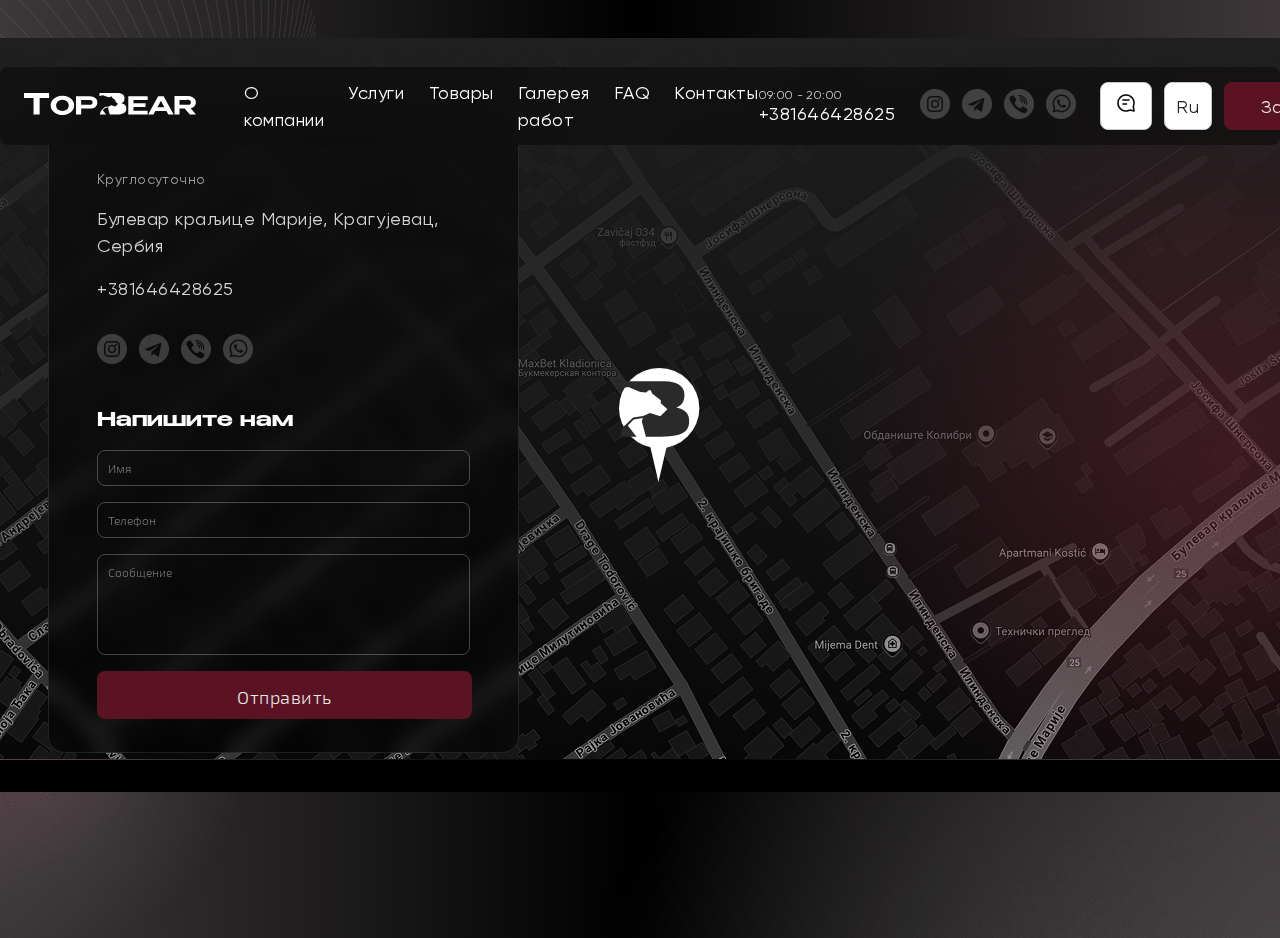
<file: product.html>
<!DOCTYPE html>
<html lang="ru">

<head>
    <meta charset="UTF-8">
    <meta name="viewport" content="width=device-width, initial-scale=1.0">
    <title>Товары</title>
    <link rel="stylesheet" href="/CSS/style.css">
    <link rel="stylesheet" href="https://cdn.jsdelivr.net/npm/swiper@11/swiper-bundle.min.css" />
    <style>
        @font-face {
            font-family: Benzin_Semibold;
            src: url(/Fonts/benzin-semibold.otf);
        }

        @font-face {
            font-family: Gilroy_Regular;
            src: url(/Fonts/gilroy-regular.ttf);
        }

        @font-face {
            font-family: Exo_2_Light;
            src: url(/Fonts/ofont.ru_Exo\ 2\ Light.ttf);
        }

        @font-face {
            font-family: Gilroy_Medium;
            src: url(/Fonts/gilroy-medium.ttf);
        }

        @font-face {
            font-family: Gilroy_Semibold;
            src: url(/Fonts/gilroy-semibold.ttf);
        }
    </style>
</head>

<body class="page_product">
    <header>
        <div class="navigation">
            <div class="navigationcont base_container">
                <a href="index.html"><img class="logo" src="/imgs/TopBear_logo.svg" alt="TORBEAR"></a>
                <div class="nav_href">
                    <a href="about.html">О компании</a>
                    <a href="services.html">Услуги</a>
                    <a href="product.html">Товары</a>
                    <a href="#">Галерея работ</a>
                    <a href="#">FAQ</a>
                    <a href="#">Контакты</a>
                </div>
                <div class="time_num">
                    <p>09:00 - 20:00</p>
                    <a href="tel:+381646428625">+381646428625</a>
                </div>
                <div class="messengers">
                    <a href="#"><img src="/imgs/Instagram_white.png" alt="instagram"></a>
                    <a href="#"><img src="/imgs/Telegram_white.png" alt="telegram"></a>
                    <a href="#"><img src="/imgs/Viber_white.png" alt="viber"></a>
                    <a href="#"><img src="/imgs/WhatsApp_white.png" alt="WhatsApp"></a>
                </div>
                <div class="nav_button">
                    <button><img src="/imgs/message-text-01.png" alt="Mes"></button>
                    <button>Ru</button>
                    <button>Записаться</button>
                </div>
            </div>
        </div>
    </header>
    <main>
        <div style="margin-top: 3%; position: relative;" class="map base_container">
            <div class="locate_massege">
                <p>Круглосуточно</p>
                <a href="#" class="href_map">Булевар краљице Марије, Крагујевац, Сербия</a>
                <div class="tel_form"><a href="tel:+381646428625">+381646428625</a></div>
                <div class="messengers_form">
                    <a href="#"><img src="/imgs/Instagram_white.png" alt="instagram"></a>
                    <a href="#"><img src="/imgs/Telegram_white.png" alt="telegram"></a>
                    <a href="#"><img src="/imgs/Viber_white.png" alt="viber"></a>
                    <a href="#"><img src="/imgs/WhatsApp_white.png" alt="WhatsApp"></a>
                </div>
                <h2>Напишите нам</h2>
                <form id="contactForm" class="massege-form" method="POST" action="/submit-form">
                    <!-- Поле "Имя" -->
                    <input class="massege_input" type="text" name="name" id="name" placeholder="Имя" required>

                    <!-- Поле "Телефон" -->
                    <input class="massege_input" type="tel" name="phone" id="phone" placeholder="Телефон" required>

                    <!-- Поле "Сообщение" (многострочное) -->
                    <textarea class="massege_input massege_textarea" name="message" id="message" placeholder="Сообщение"
                        required></textarea>

                    <!-- Кнопка отправки -->
                    <button type="submit" class="submit-btn">Отправить</button>
                </form>
            </div>
            <div class="point1">
                <a href="#"><img src="/imgs/point.svg" alt=""></a>
            </div>
        </div>
    </main>
    <footer>

    </footer>
</body>

</html>
</file>
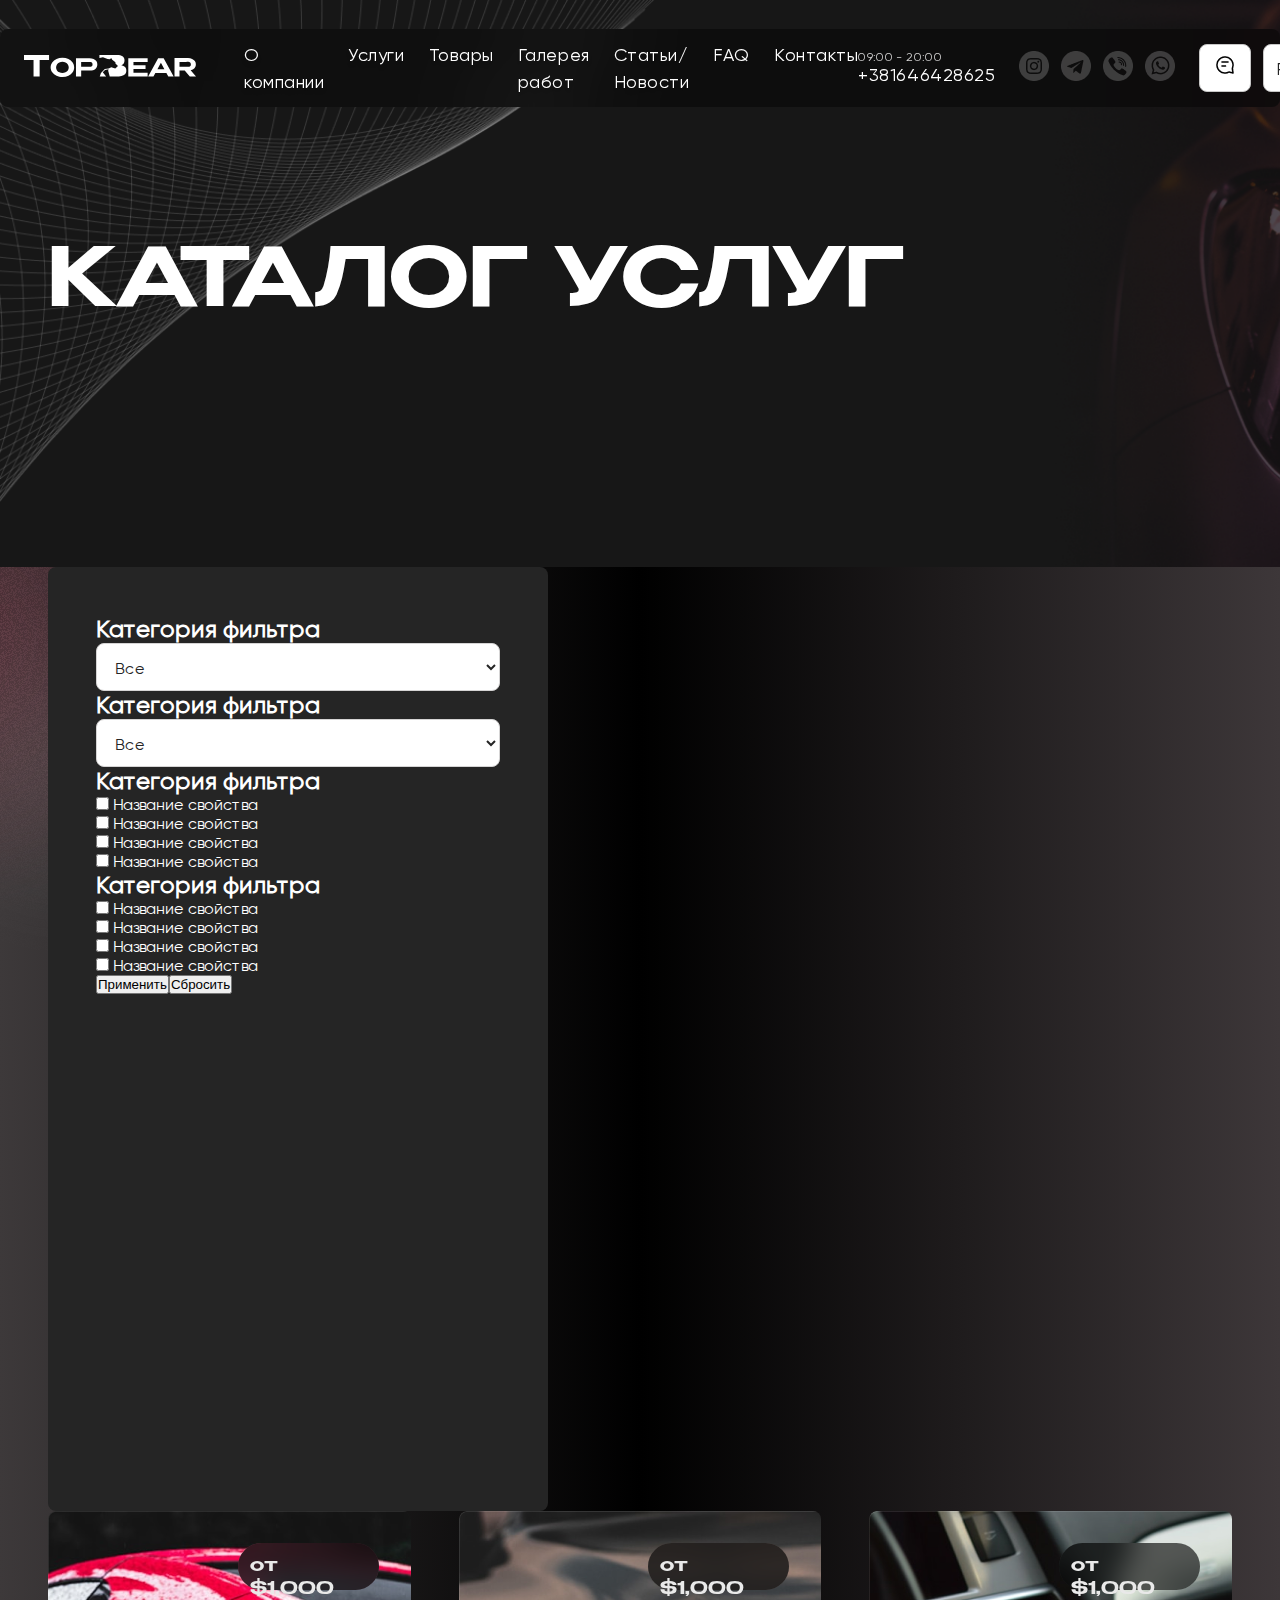
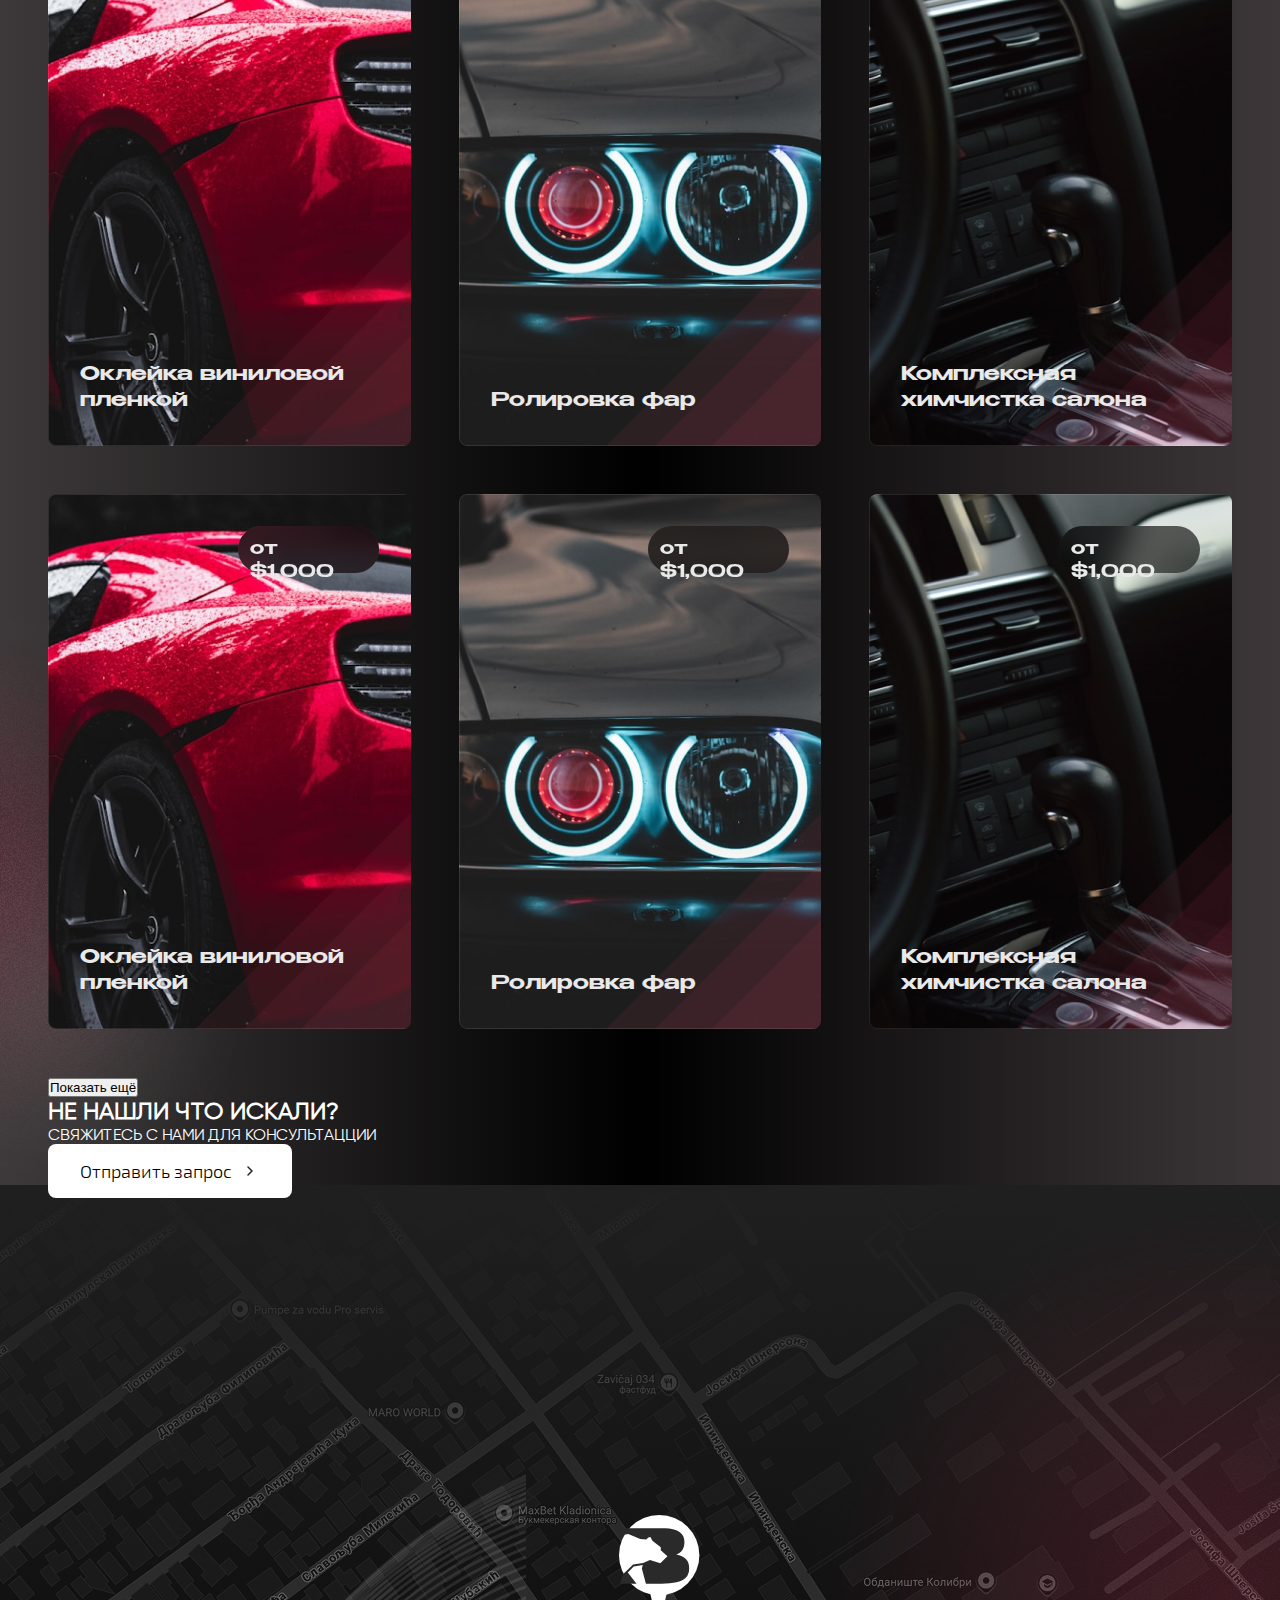
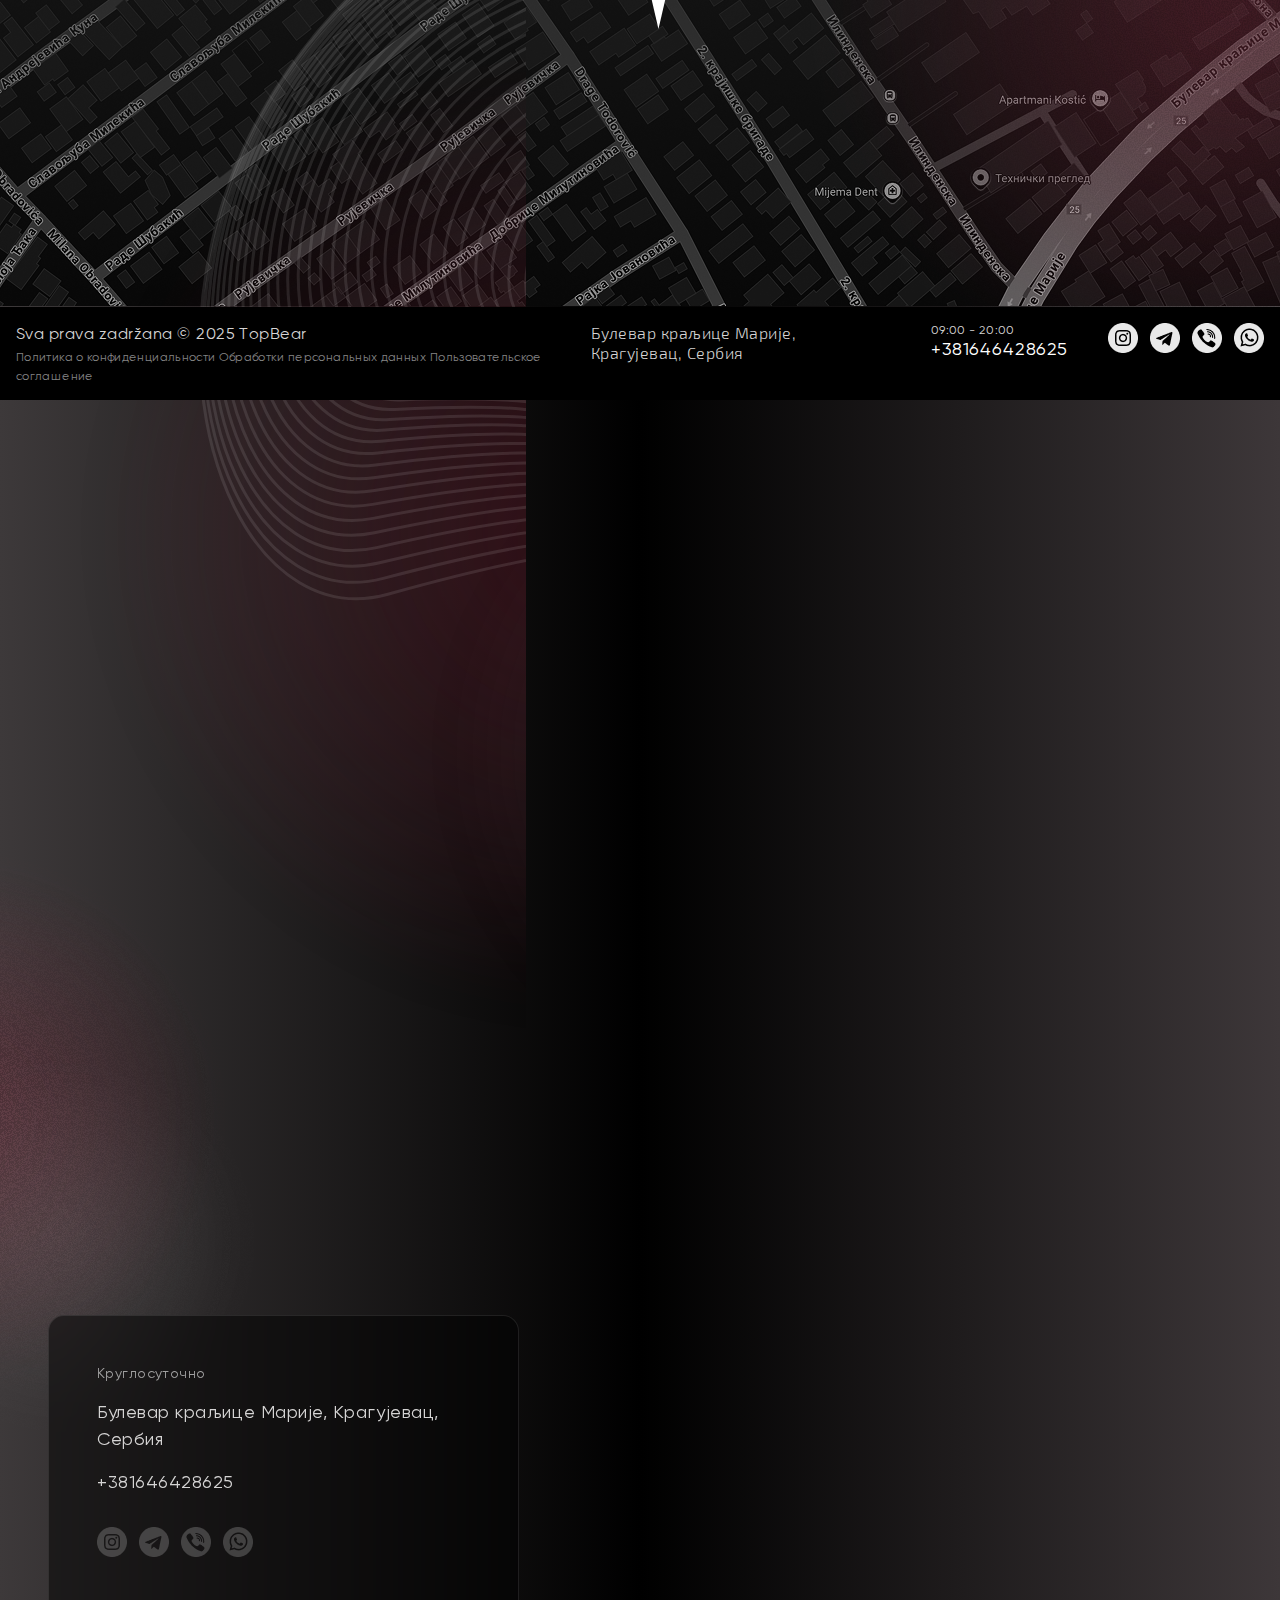
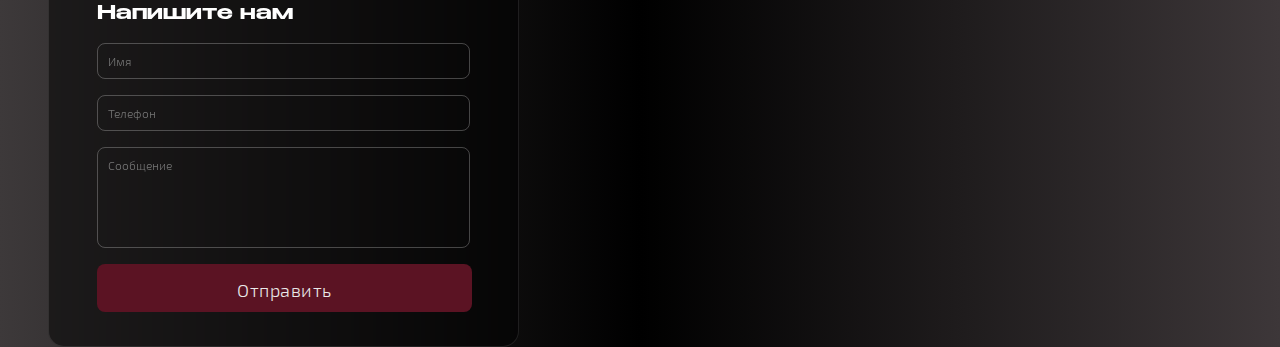
<file: services.html>
<!DOCTYPE html>
<html lang="ru">

<head>
    <meta charset="UTF-8">
    <meta name="viewport" content="width=device-width, initial-scale=1.0">
    <title>Услуги</title>
    <link rel="stylesheet" href="CSS/style.css">
    <link rel="stylesheet" href="https://cdn.jsdelivr.net/npm/swiper@11/swiper-bundle.min.css" />
    <style>
        @font-face {
            font-family: Benzin_Semibold;
            src: url(Fonts/benzin-semibold.otf);
        }

        @font-face {
            font-family: Gilroy_Regular;
            src: url(Fonts/gilroy-regular.ttf);
        }

        @font-face {
            font-family: Exo_2_Light;
            src: url(Fonts/ofont.ru_Exo\ 2\ Light.ttf);
        }

        @font-face {
            font-family: Gilroy_Medium;
            src: url(Fonts/gilroy-medium.ttf);
        }

        @font-face {
            font-family: Gilroy_Semibold;
            src: url(Fonts/gilroy-semibold.ttf);
        }
    </style>
</head>

<body class="page_services">
    <header>
        <div class="navigation">
            <div class="navigationcont base_container">
                <a href="index.html"><img class="logo" src="imgs/TopBear_logo.svg" alt="TORBEAR"></a>
                <div class="nav_href">
                    <a href="about.html">О компании</a>
                    <a href="services.html">Услуги</a>
                    <a href="product.html">Товары</a>
                    <a href="#">Галерея работ</a>
                    <a href="news.html">Статьи/Новости</a>
                    <a href="FAQ.html">FAQ</a>
                    <a href="contacts.html">Контакты</a>
                </div>
                <div class="time_num">
                    <p>09:00 - 20:00</p>
                    <a href="tel:+381646428625">+381646428625</a>
                </div>
                <div class="messengers">
                    <a href="#"><img src="imgs/Instagram_white.png" alt="instagram"></a>
                    <a href="#"><img src="imgs/Telegram_white.png" alt="telegram"></a>
                    <a href="#"><img src="imgs/Viber_white.png" alt="viber"></a>
                    <a href="#"><img src="imgs/WhatsApp_white.png" alt="WhatsApp"></a>
                </div>
                <div class="nav_button">
                    <button><img src="imgs/message-text-01.png" alt="Mes"></button>
                    <button>Ru</button>
                    <button>Записаться</button>
                </div>
            </div>
        </div>
    </header>
    <main>
        <div class="visit_services">
            <div class="base_container">
                <h1>КАТАЛОГ УСЛУГ</h1>
            </div>
        </div>
        <div class="filter_products base_container">
            <div class="filter">
                <div>
                    <h2>Категория фильтра</h2>
                    <select name="filter1">
                        <option value="all">Все</option>
                        <option value="all">Все</option>
                        <option value="all">Все</option>
                        <option value="all">Все</option>
                        <option value="all">Все</option>
                        <option value="all">Все</option>
                        <option value="all">Все</option>
                        <option value="all">Все</option>
                        <option value="all">Все</option>
                    </select>
                </div>
                <div>
                    <h2>Категория фильтра</h2>
                    <select name="Filter2">
                        <option value="all">Все</option>
                        <option value="all">Все</option>
                        <option value="all">Все</option>
                        <option value="all">Все</option>
                        <option value="all">Все</option>
                        <option value="all">Все</option>
                        <option value="all">Все</option>
                        <option value="all">Все</option>
                        <option value="all">Все</option>
                    </select>
                </div>
                <div>
                    <h2>Категория фильтра</h2>
                    <div class="form-group">
                        <label>
                            <input type="checkbox" name="coding_notes" class="real_checkbox">
                            <span class="custom_checkbox"></span>
                            Название свойства
                        </label>
                    </div>
                    <div class="form-group">
                        <label>
                            <input type="checkbox" name="travel_notes" class="real_checkbox">
                            <span class="custom_checkbox"></span>
                            Название свойства
                        </label>
                    </div>
                    <div class="form-group">
                        <label>
                            <input type="checkbox" name="coding_notes" class="real_checkbox">
                            <span class="custom_checkbox"></span>
                            Название свойства
                        </label>
                    </div>
                    <div class="form-group">
                        <label>
                            <input type="checkbox" name="travel_notes" class="real_checkbox">
                            <span class="custom_checkbox"></span>
                            Название свойства
                        </label>
                    </div>
                </div>
                <div>
                    <h2>Категория фильтра</h2>
                    <div class="form-group">
                        <label>
                            <input type="checkbox" name="coding_notes" class="real_checkbox">
                            <span class="custom_checkbox"></span>
                            Название свойства
                        </label>
                    </div>
                    <div class="form-group">
                        <label>
                            <input type="checkbox" name="travel_notes" class="real_checkbox">
                            <span class="custom_checkbox"></span>
                            Название свойства
                        </label>
                    </div>
                    <div class="form-group">
                        <label>
                            <input type="checkbox" name="coding_notes" class="real_checkbox">
                            <span class="custom_checkbox"></span>
                            Название свойства
                        </label>
                    </div>
                    <div class="form-group">
                        <label>
                            <input type="checkbox" name="travel_notes" class="real_checkbox">
                            <span class="custom_checkbox"></span>
                            Название свойства
                        </label>
                    </div>
                </div>
                <div class="but_sevices">
                    <button>Применить</button>
                    <button>Сбросить</button>
                </div>
            </div>
            <div class="products">
                <div class="service_offer">
                    <div style="display: none;" class="offer">
                        <div>
                            <h3>FAQ</h3>
                            <h4>доступным языком дадим ответы
                                на популярные вопросы</h4>
                        </div>
                        <div>
                            <button><svg width="49" height="16" viewBox="0 0 49 16" fill="none"
                                    xmlns="http://www.w3.org/2000/svg">
                                    <path
                                        d="M48.7071 8.70711C49.0976 8.31658 49.0976 7.68342 48.7071 7.29289L42.3431 0.928932C41.9526 0.538408 41.3195 0.538408 40.9289 0.928932C40.5384 1.31946 40.5384 1.95262 40.9289 2.34315L46.5858 8L40.9289 13.6569C40.5384 14.0474 40.5384 14.6805 40.9289 15.0711C41.3195 15.4616 41.9526 15.4616 42.3431 15.0711L48.7071 8.70711ZM0 8V9H48V8V7H0V8Z"
                                        fill="white" />
                                </svg></button>
                        </div>
                    </div>
                    <div class="offer">
                        <div class="price">
                            <p>от $1,000</p>
                        </div>
                        <div>
                            <a href="#">Оклейка виниловой пленкой</a>
                        </div>
                    </div>
                    <div class="offer">
                        <div class="price">
                            <p>от $1,000</p>
                        </div>
                        <div>
                            <a href="#">Ролировка фар</a>
                        </div>
                    </div>
                    <div class="offer">
                        <div class="price">
                            <p>от $1,000</p>
                        </div>
                        <div>
                            <a href="#">Комплексная химчистка салона</a>
                        </div>
                    </div>
                </div>
                <div class="service_offer">
                    <div style="display: none;" class="offer">
                        <div>
                            <h3>FAQ</h3>
                            <h4>доступным языком дадим ответы
                                на популярные вопросы</h4>
                        </div>
                        <div>
                            <button><svg width="49" height="16" viewBox="0 0 49 16" fill="none"
                                    xmlns="http://www.w3.org/2000/svg">
                                    <path
                                        d="M48.7071 8.70711C49.0976 8.31658 49.0976 7.68342 48.7071 7.29289L42.3431 0.928932C41.9526 0.538408 41.3195 0.538408 40.9289 0.928932C40.5384 1.31946 40.5384 1.95262 40.9289 2.34315L46.5858 8L40.9289 13.6569C40.5384 14.0474 40.5384 14.6805 40.9289 15.0711C41.3195 15.4616 41.9526 15.4616 42.3431 15.0711L48.7071 8.70711ZM0 8V9H48V8V7H0V8Z"
                                        fill="white" />
                                </svg></button>
                        </div>
                    </div>
                    <div class="offer">
                        <div class="price">
                            <p>от $1,000</p>
                        </div>
                        <div>
                            <a href="#">Оклейка виниловой пленкой</a>
                        </div>
                    </div>
                    <div class="offer">
                        <div class="price">
                            <p>от $1,000</p>
                        </div>
                        <div>
                            <a href="#">Ролировка фар</a>
                        </div>
                    </div>
                    <div class="offer">
                        <div class="price">
                            <p>от $1,000</p>
                        </div>
                        <div>
                            <a href="#">Комплексная химчистка салона</a>
                        </div>
                    </div>
                </div>
                <button class="all_button">Показать ещё</button>
                <div class="contact">
                    <div class="txt_contact">
                        <h2>НЕ НАШЛИ ЧТО ИСКАЛИ?</h2>
                        <p>СВЯЖИТЕСЬ С НАМИ ДЛЯ КОНСУЛЬТАЦЦИИ</p>
                    </div>
                    <div class="button_contact"><button class="white_button">Отправить запрос <svg width="20"
                                height="20" viewBox="0 0 20 20" fill="none" xmlns="http://www.w3.org/2000/svg">
                                <path d="M8 6L12 10L8 14" stroke="#252525" stroke-width="1.5" stroke-linecap="round"
                                    stroke-linejoin="round" />
                            </svg></button></div>
                </div>
            </div>
        </div>
        <div style="margin-top: -1%; position: relative; z-index: -2;" class="map base_container">
            <div class="line_serices"><svg width="478" height="1643" viewBox="0 0 478 1643" fill="none"
                    xmlns="http://www.w3.org/2000/svg">
                    <g filter="url(#filter0_fn_2228_3085)">
                        <circle cx="532.809" cy="863.894" r="482.399" fill="url(#paint0_radial_2228_3085)" />
                    </g>
                    <g filter="url(#filter1_fn_2228_3085)">
                        <ellipse cx="734.102" cy="1084.55" rx="344.487" ry="345.074"
                            fill="url(#paint1_radial_2228_3085)" />
                    </g>
                    <path
                        d="M1370.64 821.264C1274.26 497.367 1226.69 101.16 833.59 125.294C-35.896 178.677 82.8331 998.147 339.882 926.307C817.62 792.79 607.248 968.724 993.661 1277.31C1380.07 1585.89 1491.11 1226.14 1370.64 821.264Z"
                        stroke="white" stroke-opacity="0.1" stroke-width="3" />
                    <path
                        d="M1344.91 823.556C1255.65 505.329 1215.24 117.143 830.451 134.686C-20.6528 173.49 82.823 976.685 335.302 910.394C804.545 787.189 596.108 955.994 969.23 1263.71C1342.35 1571.44 1456.48 1221.34 1344.91 823.556Z"
                        stroke="white" stroke-opacity="0.1" stroke-width="3" />
                    <path
                        d="M1319.69 825.503C1237.35 513.089 1203.83 133.048 827.461 144.269C-5.02097 169.087 83.7445 955.734 331.543 894.829C792.089 781.634 585.758 943.416 945.714 1249.93C1305.67 1556.45 1422.62 1216.02 1319.69 825.503Z"
                        stroke="white" stroke-opacity="0.1" stroke-width="3" />
                    <path
                        d="M1295 827.117C1219.37 520.653 1192.48 148.877 824.623 154.044C10.9866 165.473 85.5894 935.313 328.603 879.629C780.254 776.139 576.198 931.007 923.12 1235.98C1270.04 1540.96 1389.53 1210.2 1295 827.117Z"
                        stroke="white" stroke-opacity="0.1" stroke-width="3" />
                    <path
                        d="M1270.82 828.41C1201.7 528.029 1181.16 164.629 821.923 164.015C27.3431 162.655 88.3356 915.441 326.462 864.813C769.029 770.719 567.413 918.786 901.442 1221.89C1235.47 1524.99 1357.22 1203.89 1270.82 828.41Z"
                        stroke="white" stroke-opacity="0.1" stroke-width="3" />
                    <path
                        d="M1247.18 829.397C1184.35 535.225 1169.9 180.307 819.365 174.184C44.0369 160.639 91.9754 896.137 325.117 850.397C758.42 765.386 559.406 906.768 880.688 1207.67C1201.97 1508.57 1325.72 1197.11 1247.18 829.397Z"
                        stroke="white" stroke-opacity="0.1" stroke-width="3" />
                    <path
                        d="M1224.07 830.089C1167.32 542.249 1158.68 195.913 816.937 184.554C61.0434 159.43 96.4882 877.421 324.551 836.398C748.416 760.155 552.164 894.971 860.854 1193.35C1169.54 1491.72 1295.01 1189.89 1224.07 830.089Z"
                        stroke="white" stroke-opacity="0.1" stroke-width="3" />
                    <path
                        d="M1201.5 830.5C1150.62 549.108 1147.52 211.446 814.636 195.128C78.3454 159.034 101.86 859.311 324.755 822.834C739.016 755.039 545.683 883.413 841.942 1178.94C1138.2 1474.47 1265.11 1182.24 1201.5 830.5Z"
                        stroke="white" stroke-opacity="0.1" stroke-width="3" />
                    <path
                        d="M1179.48 830.643C1134.24 555.811 1136.41 226.91 812.459 205.908C95.9233 159.456 108.076 841.826 325.718 809.721C730.216 750.053 539.954 872.111 823.951 1164.48C1107.95 1456.84 1236.04 1174.18 1179.48 830.643Z"
                        stroke="white" stroke-opacity="0.1" stroke-width="3" />
                    <path
                        d="M1158.02 830.53C1118.2 562.363 1125.36 242.304 810.4 216.896C113.759 160.699 115.119 824.981 327.427 797.074C722.012 745.207 534.971 861.079 806.88 1149.97C1078.79 1438.86 1207.78 1165.74 1158.02 830.53Z"
                        stroke="white" stroke-opacity="0.1" stroke-width="3" />
                    <path
                        d="M1137.1 830.176C1102.5 568.777 1114.36 257.631 808.452 228.096C131.83 162.768 122.971 808.797 329.868 784.912C714.397 740.519 530.724 850.336 790.728 1135.45C1050.73 1420.56 1180.37 1156.93 1137.1 830.176Z"
                        stroke="white" stroke-opacity="0.1" stroke-width="3" />
                    <path
                        d="M1116.75 829.594C1087.12 575.057 1103.42 272.892 806.61 239.508C150.117 165.666 131.614 793.29 333.028 773.248C707.366 735.999 527.203 839.899 775.49 1120.93C1023.78 1401.96 1153.78 1147.77 1116.75 829.594Z"
                        stroke="white" stroke-opacity="0.1" stroke-width="3" />
                    <path
                        d="M1096.96 828.796C1072.09 581.211 1092.54 288.088 804.874 251.133C168.605 169.396 141.036 778.475 336.899 762.098C700.919 731.661 524.406 829.78 761.171 1106.43C997.936 1383.09 1128.05 1138.28 1096.96 828.796Z"
                        stroke="white" stroke-opacity="0.1" stroke-width="3" />
                    <path
                        d="M1077.74 827.797C1057.4 587.25 1081.72 303.222 803.233 262.977C187.27 173.961 151.214 764.371 341.462 751.479C695.045 727.518 522.319 819.999 747.763 1091.98C973.207 1363.97 1103.17 1128.48 1077.74 827.797Z"
                        stroke="white" stroke-opacity="0.1" stroke-width="3" />
                    <path
                        d="M1059.09 826.61C1043.06 593.18 1070.96 318.293 801.685 275.038C206.093 179.363 162.133 750.992 346.705 741.403C689.74 723.582 520.933 810.57 735.264 1077.6C949.596 1344.63 1079.14 1118.4 1059.09 826.61Z"
                        stroke="white" stroke-opacity="0.1" stroke-width="3" />
                    <path
                        d="M1041.02 825.249C1029.05 599.01 1060.26 333.305 800.223 287.319C225.056 185.605 173.773 738.354 352.614 731.886C684.999 719.867 520.239 801.509 723.671 1063.3C927.104 1325.09 1055.98 1108.05 1041.02 825.249Z"
                        stroke="white" stroke-opacity="0.1" stroke-width="3" />
                    <path
                        d="M1023.52 823.726C1015.4 604.747 1049.63 348.258 798.844 299.822C244.139 192.687 186.117 726.472 359.176 722.943C680.815 716.385 520.228 792.83 712.982 1049.11C905.734 1305.39 1033.68 1097.45 1023.52 823.726Z"
                        stroke="white" stroke-opacity="0.1" stroke-width="3" />
                    <path
                        d="M1006.61 822.057C1002.09 610.401 1039.06 363.154 797.538 312.547C263.319 200.611 199.143 715.361 366.374 714.587C677.18 713.149 520.888 784.549 703.187 1035.05C885.487 1285.55 1012.25 1086.63 1006.61 822.057Z"
                        stroke="white" stroke-opacity="0.1" stroke-width="3" />
                    <path
                        d="M990.272 820.255C989.135 615.979 1028.57 377.996 796.306 325.497C282.581 209.377 212.835 705.036 374.195 706.832C674.09 710.171 522.21 776.682 694.288 1021.14C866.366 1265.6 991.693 1075.6 990.272 820.255Z"
                        stroke="white" stroke-opacity="0.1" stroke-width="3" />
                    <path
                        d="M974.522 818.333C976.528 621.489 1018.14 392.784 795.139 338.672C301.903 218.986 227.173 695.51 382.624 699.691C671.536 707.461 524.183 769.24 686.276 1007.4C848.369 1245.55 972.013 1064.39 974.522 818.333Z"
                        stroke="white" stroke-opacity="0.1" stroke-width="3" />
                    <path
                        d="M959.353 816.306C964.269 626.94 1007.77 407.52 794.028 352.075C321.261 229.437 242.132 686.797 391.64 693.177C669.508 705.035 526.791 762.242 679.143 993.844C831.494 1225.45 953.209 1053.01 959.353 816.306Z"
                        stroke="white" stroke-opacity="0.1" stroke-width="3" />
                    <path
                        d="M944.776 814.187C952.365 632.341 997.479 422.207 792.976 365.705C340.644 240.731 257.7 678.91 401.236 687.303C668.006 702.902 530.03 755.699 672.889 980.502C815.747 1205.31 935.289 1041.49 944.776 814.187Z"
                        stroke="white" stroke-opacity="0.1" stroke-width="3" />
                    <path
                        d="M930.786 811.989C940.813 637.699 987.258 436.844 791.972 379.562C360.027 252.864 273.852 671.861 411.392 682.08C667.016 701.074 533.885 749.625 667.504 967.389C801.122 1185.15 918.252 1029.85 930.786 811.989Z"
                        stroke="white" stroke-opacity="0.1" stroke-width="3" />
                    <path
                        d="M917.386 809.728C929.615 643.022 977.11 451.435 791.013 393.65C379.392 265.837 290.57 665.664 422.092 677.523C666.533 699.563 538.345 744.034 662.982 954.528C787.62 1165.02 902.099 1018.11 917.386 809.728Z"
                        stroke="white" stroke-opacity="0.1" stroke-width="3" />
                    <path
                        d="M904.574 807.416C918.769 648.32 967.035 465.981 790.091 407.967C398.718 279.647 307.83 660.328 433.319 673.64C666.547 698.38 543.395 738.94 659.316 941.935C775.236 1144.93 886.831 1006.29 904.574 807.416Z"
                        stroke="white" stroke-opacity="0.1" stroke-width="3" />
                    <path
                        d="M892.353 805.068C908.276 653.6 957.033 480.484 789.202 422.514C417.986 294.293 325.612 655.867 445.057 670.444C667.05 697.536 549.025 734.355 656.497 929.632C763.968 1124.91 872.448 994.404 892.353 805.068Z"
                        stroke="white" stroke-opacity="0.1" stroke-width="3" />
                    <path
                        d="M880.721 802.698C898.137 658.87 947.106 494.946 788.341 437.292C437.177 309.772 343.896 652.29 457.289 667.946C668.033 697.043 555.221 730.292 654.517 917.637C753.813 1104.98 858.951 982.482 880.721 802.698Z"
                        stroke="white" stroke-opacity="0.1" stroke-width="3" />
                    <path
                        d="M869.678 800.318C888.35 664.139 937.255 509.368 787.503 452.302C456.271 326.08 362.66 649.608 469.997 666.156C669.488 696.91 561.971 726.764 653.369 905.971C744.768 1085.18 846.339 970.542 869.678 800.318Z"
                        stroke="white" stroke-opacity="0.1" stroke-width="3" />
                    <path
                        d="M859.225 797.945C878.916 669.416 927.482 523.753 786.681 467.543C475.251 343.214 381.883 647.832 483.167 665.085C671.407 697.149 569.261 723.784 653.045 894.652C736.828 1065.52 834.612 958.605 859.225 797.945Z"
                        stroke="white" stroke-opacity="0.1" stroke-width="3" />
                    <path
                        d="M849.358 795.59C869.831 674.709 917.783 538.102 785.868 483.015C494.092 361.171 401.539 646.971 496.775 664.742C673.775 697.769 577.075 721.362 653.53 883.698C729.985 1046.03 823.766 946.691 849.358 795.59Z"
                        stroke="white" stroke-opacity="0.1" stroke-width="3" />
                    <path
                        d="M840.078 793.267C861.099 680.024 908.165 552.416 785.063 498.718C512.781 379.945 421.612 647.032 510.81 665.135C676.59 698.781 585.403 719.51 654.821 873.128C724.239 1026.75 813.803 934.821 840.078 793.267Z"
                        stroke="white" stroke-opacity="0.1" stroke-width="3" />
                    <path
                        d="M831.385 790.991C852.717 685.372 898.626 566.7 784.259 514.653C531.298 399.534 442.077 648.027 525.253 666.277C679.839 700.195 594.231 718.24 656.906 862.962C719.581 1007.68 804.72 923.016 831.385 790.991Z"
                        stroke="white" stroke-opacity="0.1" stroke-width="3" />
                    <path
                        d="M823.274 788.775C844.683 690.759 889.165 580.952 783.45 530.818C549.622 419.93 462.912 649.961 540.083 668.173C683.51 702.021 603.543 717.563 659.774 853.216C716.004 988.869 796.512 911.295 823.274 788.775Z"
                        stroke="white" stroke-opacity="0.1" stroke-width="3" />
                    <path
                        d="M815.745 786.633C836.998 696.194 879.786 595.176 782.63 547.214C567.736 441.129 484.094 652.844 555.285 670.833C687.597 704.267 613.325 717.489 663.414 843.909C713.503 970.329 789.18 899.681 815.745 786.633Z"
                        stroke="white" stroke-opacity="0.1" stroke-width="3" />
                    <defs>
                        <filter id="filter0_fn_2228_3085" x="0.40918" y="331.494" width="1064.8" height="1064.8"
                            filterUnits="userSpaceOnUse" color-interpolation-filters="sRGB">
                            <feFlood flood-opacity="0" result="BackgroundImageFix" />
                            <feBlend mode="normal" in="SourceGraphic" in2="BackgroundImageFix" result="shape" />
                            <feGaussianBlur stdDeviation="25" result="effect1_foregroundBlur_2228_3085" />
                            <feTurbulence type="fractalNoise" baseFrequency="1 1" stitchTiles="stitch" numOctaves="3"
                                result="noise" seed="4973" />
                            <feColorMatrix in="noise" type="luminanceToAlpha" result="alphaNoise" />
                            <feComponentTransfer in="alphaNoise" result="coloredNoise1">
                                <feFuncA type="discrete"
                                    tableValues="1 1 1 1 1 1 1 1 1 1 1 1 1 1 1 1 1 1 1 1 1 1 1 1 1 1 1 1 1 1 1 1 1 1 1 1 1 1 1 1 1 1 1 1 1 1 1 1 1 1 1 0 0 0 0 0 0 0 0 0 0 0 0 0 0 0 0 0 0 0 0 0 0 0 0 0 0 0 0 0 0 0 0 0 0 0 0 0 0 0 0 0 0 0 0 0 0 0 0 0 " />
                            </feComponentTransfer>
                            <feComposite operator="in" in2="effect1_foregroundBlur_2228_3085" in="coloredNoise1"
                                result="noise1Clipped" />
                            <feFlood flood-color="rgba(0, 0, 0, 0.68)" result="color1Flood" />
                            <feComposite operator="in" in2="noise1Clipped" in="color1Flood" result="color1" />
                            <feMerge result="effect2_noise_2228_3085">
                                <feMergeNode in="effect1_foregroundBlur_2228_3085" />
                                <feMergeNode in="color1" />
                            </feMerge>
                        </filter>
                        <filter id="filter1_fn_2228_3085" x="339.615" y="689.479" width="788.975" height="790.148"
                            filterUnits="userSpaceOnUse" color-interpolation-filters="sRGB">
                            <feFlood flood-opacity="0" result="BackgroundImageFix" />
                            <feBlend mode="normal" in="SourceGraphic" in2="BackgroundImageFix" result="shape" />
                            <feGaussianBlur stdDeviation="25" result="effect1_foregroundBlur_2228_3085" />
                            <feTurbulence type="fractalNoise" baseFrequency="1 1" stitchTiles="stitch" numOctaves="3"
                                result="noise" seed="4973" />
                            <feColorMatrix in="noise" type="luminanceToAlpha" result="alphaNoise" />
                            <feComponentTransfer in="alphaNoise" result="coloredNoise1">
                                <feFuncA type="discrete"
                                    tableValues="1 1 1 1 1 1 1 1 1 1 1 1 1 1 1 1 1 1 1 1 1 1 1 1 1 1 1 1 1 1 1 1 1 1 1 1 1 1 1 1 1 1 1 1 1 1 1 1 1 1 1 0 0 0 0 0 0 0 0 0 0 0 0 0 0 0 0 0 0 0 0 0 0 0 0 0 0 0 0 0 0 0 0 0 0 0 0 0 0 0 0 0 0 0 0 0 0 0 0 0 " />
                            </feComponentTransfer>
                            <feComposite operator="in" in2="effect1_foregroundBlur_2228_3085" in="coloredNoise1"
                                result="noise1Clipped" />
                            <feFlood flood-color="rgba(0, 0, 0, 0.68)" result="color1Flood" />
                            <feComposite operator="in" in2="noise1Clipped" in="color1Flood" result="color1" />
                            <feMerge result="effect2_noise_2228_3085">
                                <feMergeNode in="effect1_foregroundBlur_2228_3085" />
                                <feMergeNode in="color1" />
                            </feMerge>
                        </filter>
                        <radialGradient id="paint0_radial_2228_3085" cx="0" cy="0" r="1" gradientUnits="userSpaceOnUse"
                            gradientTransform="translate(532.809 863.894) rotate(90) scale(482.399)">
                            <stop stop-color="#BE3856" stop-opacity="0.3" />
                            <stop offset="1" stop-color="#BE3856" stop-opacity="0" />
                        </radialGradient>
                        <radialGradient id="paint1_radial_2228_3085" cx="0" cy="0" r="1" gradientUnits="userSpaceOnUse"
                            gradientTransform="translate(734.102 1084.55) rotate(90) scale(345.074 344.487)">
                            <stop stop-color="white" stop-opacity="0.1" />
                            <stop offset="1" stop-color="white" stop-opacity="0" />
                        </radialGradient>
                    </defs>
                </svg></div>
            <div class="locate_massege">
                <p>Круглосуточно</p>
                <a href="#" class="href_map">Булевар краљице Марије, Крагујевац, Сербия</a>
                <div class="tel_form"><a href="tel:+381646428625">+381646428625</a></div>
                <div class="messengers_form">
                    <a href="#"><img src="imgs/Instagram_white.png" alt="instagram"></a>
                    <a href="#"><img src="imgs/Telegram_white.png" alt="telegram"></a>
                    <a href="#"><img src="imgs/Viber_white.png" alt="viber"></a>
                    <a href="#"><img src="imgs/WhatsApp_white.png" alt="WhatsApp"></a>
                </div>
                <h2>Напишите нам</h2>
                <form id="contactForm" class="massege-form" method="POST" action="/submit-form">
                    <!-- Поле "Имя" -->
                    <input class="massege_input" type="text" name="name" id="name" placeholder="Имя" required>

                    <!-- Поле "Телефон" -->
                    <input class="massege_input" type="tel" name="phone" id="phone" placeholder="Телефон" required>

                    <!-- Поле "Сообщение" (многострочное) -->
                    <textarea class="massege_input massege_textarea" name="message" id="message" placeholder="Сообщение"
                        required></textarea>

                    <!-- Кнопка отправки -->
                    <button type="submit" class="submit-btn">Отправить</button>
                </form>
            </div>
            <div class="point1">
                <a href="#"><img src="imgs/point.svg" alt=""></a>
            </div>
        </div>
    </main>
    <footer>
        <div class="left_cont_foot">
            <h3>Sva prava zadržana © 2025 TopBear</h3>
            <a href="#">Политика о конфиденциальности</a>
            <a href="#">Обработки персональных данных</a>
            <a href="#">Пользовательское соглашение</a>
        </div>
        <div class="right_cont_foot">
            <div>
                <a href="#" class="href_footer">Булевар краљице Марије, Крагујевац, Сербия</a>
            </div>
            <div class="time_num">
                <p>09:00 - 20:00</p>
                <a href="tel:+381646428625">+381646428625</a>
            </div>
            <div class="messengers_footer">
                <a href="#"><img src="imgs/Instagram_white_footer.png" alt="instagram"></a>
                <a href="#"><img src="imgs/telegram_white_footer.png" alt="telegram"></a>
                <a href="#"><img src="imgs/viber_white_footer.png" alt="viber"></a>
                <a href="#"><img src="imgs/whatsapp_white-footer.png" alt="WhatsApp"></a>
            </div>
        </div>
    </footer>
</body>

</html>
</file>
<file: CSS/style.css>
* {
    margin: 0;
    padding: 0;
    box-sizing: border-box;
}

body {
    font-family: Gilroy_Regular, sans-serif;
    color: #fff;
    background-color: #000;
    height: 100vh;
    background-image: url(/imgs/back_site.svg);
    background-size: cover;
}

.base_container {
    width: 100%;
    max-width: 1824px;
    margin: 0 auto;
    padding-left: 48px;
    padding-right: 48px;
}

.navigation {
    position: fixed;
    width: 100%;
    z-index: 100;
    padding: 29px 0;
}

.navigationcont {
    display: flex;
    align-items: center;
    padding: 15px 24px;
    border-radius: 8px;
    height: 78px;
    backdrop-filter: blur(40px);
    background: rgba(0, 0, 0, 0.4);
}

.logo {
    width: 172px;
    height: auto;
}

.nav_href {
    margin-left: 48px;
    display: flex;
    gap: 24px;
}

.nav_href a {
    text-decoration: none;
    font-family: Gilroy_Regular;
    font-weight: 400;
    font-size: 18px;
    line-height: 150%;
    letter-spacing: 0.03em;
    color: #fff;
    text-shadow: 0 4px 4px rgba(0, 0, 0, 0.25);
    transition: color 0.3s;
}

.nav_href a:hover {
    color: #ccc;
}

.time_num {
    margin-left: auto;
    display: flex;
    flex-direction: column;
}

.time_num p {
    font-family: Gilroy_Regular;
    font-weight: 300;
    font-size: 12px;
    line-height: 120%;
    letter-spacing: 0.03em;
    color: #d5d4d4;
}

.time_num a {
    text-decoration: none;
    font-family: Gilroy_Regular;
    font-weight: 300;
    font-size: 18px;
    line-height: 120%;
    letter-spacing: 0.03em;
    color: #fff;
    transition: color 0.3s;
}

.time_num a:hover {
    color: #ccc;
}

.messengers {
    margin-left: 24px;
    display: flex;
    gap: 12px;
}

.messengers a img {
    width: 30px;
    height: 30px;
    transition: opacity 0.3s;
}

.messengers a:hover img {
    opacity: 0.7;
}

.nav_button {
    margin-left: 24px;
    display: flex;
    gap: 12px;
}

.nav_button button {
    cursor: pointer;
    border-radius: 8px;
    height: 48px;
    font-family: Gilroy_Regular;
    font-weight: 500;
    font-size: 18px;
    line-height: 150%;
    letter-spacing: 0.03em;
    transition: all 0.3s;
}

.nav_button button:nth-child(1) {
    width: 52px;
    border: 1px solid #c7c7c7;
    background: #fff;
}

.nav_button button:nth-child(2) {
    width: 48px;
    border: 1px solid #c7c7c7;
    background: #fff;
    color: #252525;
}

.nav_button button:nth-child(3) {
    width: 177px;
    border: none;
    background: #5b1323;
    color: #e9e9e9;
}

.nav_button button:hover {
    opacity: 0.9;
    transform: translateY(-2px);
}

.visit {
    background-size: cover;
    background-position: center;
    display: flex;
    align-items: center;
    background-image: url(/imgs/backgraund1.jpg);
    height: 100vh;
    max-height: 925px;
}

.visit div:nth-child(2) {
    margin-bottom: -32%;
}

.txtlogo_video {
    display: flex;
    justify-content: space-between;
    align-items: center;
    width: 100%;
}

.txt_h1_but {
    max-width: 1020px;
    max-height: 263px;
}

.visit h1 {
    font-family: Benzin_Semibold, sans-serif;
    font-weight: 400;
    font-size: 80px;
    line-height: 130%;
    text-transform: uppercase;
    color: #fff;
}

.txt_h1_but p {
    margin-top: 2%;
    font-family: Benzin_Semibold, sans-serif;
    font-weight: 400;
    font-size: 24px;
    line-height: 130%;
    text-transform: uppercase;
    color: #fff;
}

.txt_h1_but button {
    margin-top: 7%;
    padding: 16px 32px;
    background: #5b1323;
    color: #e9e9e9;
    border: none;
    border-radius: 8px;
    font-family: Exo_2_Light, sans-serif;
    font-size: 18px;
    display: flex;
    align-items: center;
    gap: 8px;
    cursor: pointer;
    transition: all 0.3s;
}

.txt_h1_but button:hover {
    background: #7a1a32;
    transform: translateY(-2px);
}

.video-border {
    padding: 3px;
    border-radius: 16px;
    background: linear-gradient(180deg, #727070 44%, #eae9e9);
    display: inline-block;
    box-shadow: 7px 7px 30px rgba(0, 0, 0, 0.4);
}

.video {
    border-radius: 16px;
    overflow: hidden;
    background-color: black;
}

.video iframe {
    display: block;
    width: 418px;
    height: 208px;
    border: none;
}

.inf_txt_slider {
    margin-top: -2%;
    background-image: url(/imgs/backgraund2.svg);
    background-repeat: no-repeat;
    height: 100vh;
    display: flex;
    padding: 64px;
    margin-bottom: 80px;
}

.inf_txt1 {
    margin-right: 48px;
}

.inf_txt1 h2 {
    font-family: Benzin_Semibold, sans-serif;
    font-weight: 400;
    font-size: 56px;
    line-height: 130%;
    text-transform: uppercase;
    color: #111;
    margin-bottom: 24px;
}

.inftxt1_p {
    font-family: Gilroy_Regular, sans-serif;
    font-weight: 400;
    font-size: 18px;
    line-height: 150%;
    letter-spacing: 0.03em;
    color: #111;
}

.headtxt1_p {
    font-family: Benzin_Semibold, sans-serif;
    font-weight: 400;
    font-size: 20px;
    line-height: 130%;
    color: #111;
}

.block_inftxt {
    margin-top: 48px;
    margin-bottom: 48px;
    display: flex;
    flex-direction: row;
    flex-wrap: wrap;
    max-width: 824px;
    max-height: 365px;
}

.block_inftxt div {
    max-width: 392px;
    max-height: 176px;
    border-left: 1px solid #5b1323;
    padding: 0px 0px 0px 24px;

}

.block_inftxt div:nth-child(1) {
    margin-bottom: 40px;
}

.block_inftxt div:nth-child(2) {
    margin-bottom: 40px;
}

.white_button {
    padding: 16px 32px;
    background: #fff;
    color: Gray/800;
    border: none;
    border-radius: 8px;
    font-family: Exo_2_Light, sans-serif;
    font-size: 18px;
    display: flex;
    align-items: center;
    gap: 8px;
    cursor: pointer;
    transition: all 0.3s;
}

.white_button:hover {
    background: #ffffffcb;
    transform: translateY(-2px);
}

.slider1 {
    width: 824px;
    height: 748px;
    border-radius: 8px;
    overflow: hidden;
    position: relative;
}

.slider-container {
    width: 100%;
    height: 100%;
    position: relative;
}

.slides {
    display: flex;
    width: 400%;
    height: 100%;
    transition: transform 0.6s ease-in-out;
}

#slide1:checked~.slides {
    transform: translateX(0);
}

#slide2:checked~.slides {
    transform: translateX(-25%);
}

#slide3:checked~.slides {
    transform: translateX(-50%);
}

#slide4:checked~.slides {
    transform: translateX(-75%);
}

.slide {
    width: 25%;
    height: 100%;
    background-size: cover;
    background-position: center;
    background-repeat: no-repeat;
}

.controls {
    position: absolute;
    bottom: 24px;
    right: 24px;
    z-index: 10;
}

.nav-buttons {
    display: flex;
    gap: 16px;
}

.controls label {
    display: flex;
    align-items: center;
    justify-content: center;
    width: 48px;
    height: 48px;
    border-radius: 50%;
    background: rgba(255, 255, 255, 0.2);
    backdrop-filter: blur(5px);
    color: white;
    font-size: 24px;
    font-weight: bold;
    cursor: pointer;
    transition: all 0.3s ease;
}

.controls label:hover {
    background: rgba(255, 255, 255, 0.3);
}

.controls label {
    display: none;
}

#slide1:checked~.controls label:nth-child(1),
#slide1:checked~.controls label:nth-child(2),
#slide2:checked~.controls label:nth-child(3),
#slide2:checked~.controls label:nth-child(4),
#slide3:checked~.controls label:nth-child(5),
#slide3:checked~.controls label:nth-child(6),
#slide4:checked~.controls label:nth-child(7),
#slide4:checked~.controls label:nth-child(8) {
    display: flex;
}

.team h2 {
    font-family: Benzin_Semibold, sans-serif;
    font-weight: 400;
    font-size: 56px;
    line-height: 130%;
    text-transform: uppercase;
    color: #fff;
    margin-bottom: 24px;
}

.slider2 {
    display: flex;
    gap: 48px;
}

.part_team1 {
    position: relative;
    border-radius: 16px;
    max-width: 420px;
    max-height: 450px;
    border: 1px solid #383637;
}

.part_team1 img {
    display: block;
    width: 100%;
    height: 100%;
    object-fit: cover;
    border-radius: 16px;
    z-index: 1;
}

.part_team2 {
    position: relative;
    border-radius: 16px;
    max-width: 420px;
    max-height: 450px;
    border: 1px solid #383637;
}

.part_team2 img {
    display: block;
    width: 100%;
    height: 100%;
    object-fit: cover;
    border-radius: 16px;
    z-index: 1;
}

.part_team3 {
    position: relative;
    border-radius: 16px;
    max-width: 420px;
    max-height: 450px;
    border: 1px solid #383637;
}

.part_team3 img {
    display: block;
    width: 100%;
    height: 100%;
    object-fit: cover;
    border-radius: 16px;
    z-index: 1;
}

.part_team4 {
    position: relative;
    border-radius: 16px;
    max-width: 420px;
    max-height: 450px;
    border: 1px solid #383637;
}

.part_team4 img {
    display: block;
    width: 100%;
    height: 100%;
    object-fit: cover;
    border-radius: 16px;
    z-index: 1;
}

.name_part_team {
    position: absolute;
    bottom: 0;
    left: 0;
    width: 100%;
    background-image: url(/imgs/imgsbear_name.svg);
    background-repeat: no-repeat;
    background-size: cover;
    height: 115px;
    z-index: 2;
    border-radius: 0 0 16px 16px;
    padding: 16px;
    box-sizing: border-box;
}

.name_part_team p:nth-child(1) {
    font-family: Benzin_Semibold, sans-serif;
    font-weight: 400;
    font-size: 20px;
    line-height: 130%;
    text-align: right;
    color: #fff;
}

.name_part_team p:nth-child(2) {
    font-family: Gilroy_Regular, sans-serif;
    font-weight: 400;
    font-size: 18px;
    line-height: 150%;
    letter-spacing: 0.03em;
    text-align: right;
    color: #c7c7c7;
    margin-top: 16px;
}

.transform {
    transition: all 1 s;
}

.transform:hover {
    transition: all 1 s;
    transform: translateY(-10px) scale(1.05);
    box-shadow: 10px 10px 20px rgba(0, 0, 0, 1);
}

.swiper {
    width: 100%;
    height: 100%;
}

.swiper-slide_team {
    margin-right: 48px !important;
    border-radius: 8px;
}

.swiper-slide_team img {
    display: block;
    width: 100%;
    height: 100%;
    object-fit: cover;
}

.swiper-button-next,
.swiper-button-prev {
    border-radius: 100px;
    width: 56px !important;
    height: 56px !important;
    backdrop-filter: blur(20px);
    background: rgba(255, 255, 255, 0.15);
    color: white !important;
}

.swiper-button-disabled {
    margin-left: -20x !important;
}

.next::after {
    display: none;
    content: none;
}

.services {
    margin-top: 51px;
    margin-bottom: 40px;
}

.services_block {
    background-image: url(/imgs/back_offer.svg);
    background-repeat: no-repeat;
    background-size: contain;
    padding: 64px;
    max-width: 1824px;
    max-height: 936px;
    position: relative;
}

.service_offer {
    display: flex;
    gap: 48px;
    margin-bottom: 48px;
}

.offer {
    width: 388px;
    height: 535px;
    border-radius: 8px;
    transition: all 0.3s;
}

.offer:hover {
    box-shadow: 0 0 10px rgba(0, 0, 0, 1);
    transform: translateY(-2px);

}

.service_offer>.offer:nth-child(1) {
    background-image: url(/imgs/back_FAQ.png);
    background-repeat: no-repeat;
    background-size: cover;
    padding: 48px;
}

.service_offer>.offer:nth-child(2) {
    background-image: url(/imgs/back_lambo.png);
    background-repeat: no-repeat;
    background-size: cover;
    padding: 32px;
}

.service_offer>.offer:nth-child(3) {
    background-image: url(/imgs/back_bmw.png);
    background-repeat: no-repeat;
    background-size: cover;
    padding: 32px;
}

.service_offer>.offer:nth-child(4) {
    background-image: url(/imgs/back_kkp.png);
    background-repeat: no-repeat;
    background-size: cover;
    padding: 32px;
}

.offer div:first-child {
    height: 50%;
}

.offer div:last-child {
    height: 50%;
    display: flex;
    align-items: end;
}

.offer>div:last-child>a {
    font-family: Benzin_Semibold, sans-serif;
    font-weight: 400;
    font-size: 20px;
    line-height: 130%;
    color: #e9e9e9;
    text-decoration: none;
}

.services_block h2 {
    margin-bottom: 64px;
    font-family: Benzin_Semibold, sans-serif;
    font-weight: 400;
    font-size: 56px;
    line-height: 130%;
    text-transform: uppercase;
    color: #fff;
}

.services_block h3 {
    font-family: Benzin_Semibold, sans-serif;
    font-weight: 400;
    font-size: 40px;
    line-height: 130%;
    text-transform: uppercase;
    color: #fff;
}

.services_block h4 {
    font-family: Exo_2_Light, sans-serif;
    font-weight: 400;
    font-size: 18px;
    line-height: 150%;
    letter-spacing: 0.03em;
    color: #fff;
}

.offer button {
    background-color: transparent;
    border: none;
    transition: all 0.5s;
    cursor: pointer;
}

.offer button:hover {
    background-color: transparent;
    border: none;
    transform: scale(1.2) translateX(5px);
}

.price p {
    border-radius: 100px;
    padding: 12px;
    width: 141px;
    height: 47px;
    backdrop-filter: blur(15px);
    background: rgba(0, 0, 0, 0.61);
    font-family: Benzin_Semibold, sans-serif;
    font-weight: 400;
    font-size: 18px;
    line-height: 130%;
    color: #e9e9e9;
}

.price {
    display: flex;
    justify-content: end;
}

.but_inf {
    display: flex;
    align-items: center;
    gap: 24px;
}

.inf_button {
    display: flex;
    align-items: center;
    justify-content: center;
    background-image: url(/imgs/back_inf.svg);
    background-size: cover;
    width: 652px;
    height: 64px;
    border-radius: 8px
}

.inf_button p {
    font-family: ;
    font-weight: 400;
    font-size: 18px;
    line-height: 150%;
    letter-spacing: 0.03em;
    color: #d5d4d4;
}

.button_block {
    display: flex;
    position: absolute;
    z-index: 1;
    top: 2%;
    right: 0%;
    gap: 16px;
}

.button_block button {
    background-color: transparent;
    border: none;
    font-family: Benzin_Semibold, sans-serif;
    font-weight: 400;
    font-size: 20px;
    line-height: 130%;
    text-transform: uppercase;
    text-align: center;
    color: #626262;
    display: flex;
    align-items: center;
    gap: 10px;
    padding: 24px 32px 24px 16px;
    cursor: pointer;
    transition: all 0.5s;
}

.button_block button:hover {
    color: #c7c7c7;
    transform: translateY(-2px);
}

.stock_block {
    display: flex;
    gap: 48px;
}

.stock1 {
    background-image: url(/imgs/back_line.png);
    background-size: cover;
    background-repeat: no-repeat;
    width: 888px;
    height: 458px;
    padding: 64px;
    border-radius: 16px;
}

.stock2 {
    background-image: url(/imgs/back_urus.png);
    background-size: cover;
    background-repeat: no-repeat;
    width: 888px;
    height: 458px;
    padding: 64px;
    border-radius: 16px;
}

.stock button {
    background-color: transparent;
    border: none;
    transition: all 0.5s;
    cursor: pointer;
}

.stock button:hover {
    background-color: transparent;
    border: none;
    transform: scale(1.2) translateX(5px);
}

.stock p {
    border-radius: 100px;
    padding: 12px;
    width: 153px;
    height: 47px;
    backdrop-filter: blur(15px);
    background: rgba(0, 0, 0, 0.61);
    font-family: Benzin_Semibold, sans-serif;
    font-weight: 400;
    font-size: 18px;
    line-height: 130%;
    color: #e9e9e9;
}

.stock h3 {
    font-family: Benzin_Semibold, sans-serif;
    font-weight: 400;
    font-size: 40px;
    line-height: 130%;
    text-transform: uppercase;
    color: #fff;
}

.stock2 div:first-child {
    height: 50%;
}

.stock1 div:first-child {
    height: 50%;
}

.stock2 div:last-child {
    height: 50%;
    display: flex;
    align-items: end;
}

.stock1 div:last-child {
    height: 50%;
    display: flex;
    align-items: end;
}

.equipment_chemicals {
    margin-top: 56px;
}

.equipment_chemicals_block {
    background-image: url(/imgs/back_equipment_chemicals.png);
    background-repeat: no-repeat;
    background-size: cover;
    width: 100%;
    height: 463px;
    padding: 48px;
    border-radius: 16px;
}

.equipment_chemicals_block h2 {
    font-family: Benzin_Semibold, sans-serif;
    font-weight: 400;
    font-size: 56px;
    line-height: 130%;
    text-transform: uppercase;
    color: #fff;
}

.wrap {
    padding-left: 20px;
    margin: 48px 0px;
    margin-right: -3%;
}

.items-wrap {
    position: relative;
    display: flex;
    overflow: hidden;
    user-select: none;
    gap: 20px;
}

.items-wrap:before,
.items-wrap:after {
    content: "";
    height: 100%;
    top: 0;
    width: 10%;
    position: absolute;
    z-index: 1;
    pointer-events: none;
}

.items {
    flex-shrink: 0;
    display: flex;
    gap: 40px;
    counter-reset: item;
    justify-content: space-around;
    align-items: center;
    min-width: 100%;
}

.item {
    margin: 10px 0;
    transition: all 0.1s ease-in-out;
}

.item:hover {
    transform: scale(1.05);
    box-shadow: 0 0 10px rgba(0, 0, 0, 0.5);
}

.marquee {
    animation: scroll 20s linear infinite;
}

.reverce {
    animation-direction: reverse;
}

.items-wrap:hover .marquee {
    animation-play-state: paused;
}

.perfscan {
    margin: 20px 0;
    text-align: center;
    bottom: 0;
    background: #fff;
    padding: 5px;
}

.perfscan hr {
    border: solid #999;
    border-width: 1px 0 0 0;
    max-width: 50%;
    margin: 0 auto 20px;
}

.perfscan a {
    color: #000;
    font-weight: bold;
}

@keyframes scroll {
    from {
        transform: translateX(0);
    }

    to {
        transform: translateX(calc(-100% - 20px));
    }
}

.creator {
    margin-top: 56px;
}

.creator_block {
    display: flex;
    gap: 48px;
    background-image: url(/imgs/back_creator.svg);
    background-repeat: no-repeat;
    background-size: contain;
    padding: 64px;
}

.creator_block h3 {
    font-family: Benzin_Semibold, sans-serif;
    font-weight: 400;
    font-size: 20px;
    line-height: 130%;
    color: #111;
}

.creator_block h2 {
    font-family: Benzin_Semibold, sans-serif;
    font-weight: 400;
    font-size: 40px;
    line-height: 130%;
    text-transform: uppercase;
    color: #000;
    margin-top: 16px;
    margin-bottom: 24px;
}

.creator_block p {
    font-family: Exo_2_Light, sans-serif;
    font-weight: 400;
    font-size: 18px;
    line-height: 150%;
    letter-spacing: 0.03em;
    color: #111;
    margin-bottom: 12px;
}

.creator_block button {
    margin-top: 24px;
}

.galley_works {
    margin-bottom: 48px;
}

.gallery_works h2 {
    margin-bottom: 24px;
    font-family: Benzin_Semibold, sans-serif;
    font-weight: 400;
    font-size: 56px;
    line-height: 130%;
    text-transform: uppercase;
    color: #fff;
}

.works {
    position: relative;
    display: block;
    overflow: hidden;
}

.works img {
    width: 100%;
    height: 100%;
    object-fit: cover;
    filter: grayscale(100%);
    transition: filter 0.8s ease;
}

.works:hover img {
    filter: grayscale(0%);
}

.works .plus {
    opacity: 0;
    visibility: hidden;
    transition: opacity 0.5s ease, visibility 0.5s ease;
    pointer-events: none;
}

.works:hover .plus {
    opacity: 1;
    visibility: visible;
}

.plus {
    position: absolute;
    z-index: 2;
    top: 80%;
    right: 5%;
}

.plus button {
    pointer-events: auto;
    border-radius: 100px;
    width: 56px;
    height: 56px;
    backdrop-filter: blur(20px);
    background: rgba(255, 255, 255, 0.15);
    cursor: pointer;
    border: none;
    transition: all 0.3s;
}

.plus button:hover {
    transform: scale(1.2);
}

.reviews {
    margin-top: 48px;
}

.all_reviews {
    border: 1px solid rgba(255, 255, 255, 0.1);
    border-radius: 8px;
    padding: 8px 8px 8px 12px;
    width: 422px;
    height: 50px;
    background: rgba(255, 255, 255, 0.1);
    display: flex;
    align-items: center;
    gap: 16px;
}

.all_reviews a {
    transition: all 0.3;
}

.all_reviews a:hover {
    transform: translateY(-2px);
}

.reviews h2 {
    margin-bottom: 24px;
    font-family: Benzin_Semibold, sans-serif;
    font-weight: 400;
    font-size: 40px;
    line-height: 130%;
    text-transform: uppercase;
    color: #fff;
}

.white_litbutton {
    border: 1px solid #c7c7c7;
    border-radius: 8px;
    padding: 16px 10px;
    width: 116px;
    height: 32px;
    background: #fff;
    font-family: Gilroy_Medium, sans-serif;
    font-weight: 500;
    font-size: 14px;
    line-height: 130%;
    letter-spacing: 3%;
    transition: all 0.3s;
    display: flex;
    align-items: center;
    gap: 1px;
}

.white_litbutton:hover {
    background: #ffffffcb;
    transform: translateY(-2px);
}

.top_reviews_block {
    display: flex;
    justify-content: space-between;

}

.reviews_block {
    display: flex;
    gap: 24px;
    border: 1px solid rgba(255, 255, 255, 0.1);
    border-radius: 8px;
    padding: 24px;
    width: 576px;
    height: 191px;
    backdrop-filter: blur(20px);
    background: rgba(255, 255, 255, 0.15);
}

.reviews_block h3 {
    font-family: Benzin_Semibold, sans-serif;
    font-weight: 400;
    font-size: 20px;
    line-height: 130%;
    color: #fff;
}

.reviews_block p {
    margin-top: 12px;
    font-family: Gilroy_Regular, sans-serif;
    font-weight: 400;
    font-size: 18px;
    line-height: 150%;
    letter-spacing: 0.03em;
    color: #d5d4d4;
}

.reviews_block img {
    width: 94px;
    height: 94px;
}

.reviews_block a {
    text-decoration: none;
    font-family: Gilroy_Regular, sans-serif;
    font-weight: 600;
    font-size: 16px;
    line-height: 140%;
    letter-spacing: 0.03em;
    color: #e9e9e9;
}

.reviews_blocks {
    display: flex;
    gap: 30px;
}

.articles_news_block h2 {
    margin-bottom: 64px;
    font-family: Benzin_Semibold, sans-serif;
    font-weight: 400;
    font-size: 56px;
    line-height: 130%;
    text-transform: uppercase;
    color: #fff;
}

.articles_news_block {
    background-image: url(/imgs/back_articles_news.svg);
    background-repeat: no-repeat;
    background-size: contain;
    padding: 64px;
    max-width: 1824px;
    max-height: 936px;
    position: relative;
    margin-top: 64px;
}

.articles {
    display: flex;
    gap: 48px;
    margin-bottom: 48px;
}

.articles>.article:nth-child(1) {
    background-image: url(/imgs/back_kkp.png);
    background-repeat: no-repeat;
    background-size: cover;
    padding: 32px;
}

.articles>.article:nth-child(2) {
    background-image: url(/imgs/back_kkp.png);
    background-repeat: no-repeat;
    background-size: cover;
    padding: 32px;
}

.articles>.article:nth-child(3) {
    background-image: url(/imgs/back_kkp.png);
    background-repeat: no-repeat;
    background-size: cover;
    padding: 32px;
}

.articles>.article:nth-child(4) {
    background-image: url(/imgs/back_kkp.png);
    background-repeat: no-repeat;
    background-size: cover;
    padding: 32px;
}

.article {
    width: 388px;
    height: 500px;
    border-radius: 8px;
    transition: all 0.3s;
}

.article:hover {
    box-shadow: 0 0 10px rgba(0, 0, 0, 1);
    transform: translateY(-2px);
}

.article div:first-child {
    height: 50%;
    display: flex;
    justify-content: end;
}

.article div:last-child {
    height: 50%;
    display: flex;
    flex-wrap: wrap;
    align-items: end;
    align-content: end;
}

.article>div:last-child>a:first-child {
    font-family: Benzin_Semibold, sans-serif;
    font-weight: 400;
    font-size: 20px;
    line-height: 130%;
    color: #e9e9e9;
    text-decoration: none;
    margin-bottom: 16px;
}

.article>div:last-child>a:last-child {
    font-family: Exo_2_Light, sans-serif;
    font-weight: 400;
    font-size: 18px;
    line-height: 150%;
    letter-spacing: 0.03em;
    color: #fff;
    text-decoration: none;
}

.date p {
    border-radius: 100px;
    padding: 12px;
    width: 153px;
    height: 47px;
    backdrop-filter: blur(15px);
    background: rgba(0, 0, 0, 0.61);
    font-family: Benzin_Semibold, sans-serif;
    font-weight: 400;
    font-size: 18px;
    line-height: 130%;
    color: #e9e9e9;
}

.map {
    margin-top: -6%;
    background-image: url(/imgs/map.png);
    background-size: cover;
    max-width: 1921px;
    height: 722px;
    padding: 0px;
    padding-left: 48px;
    padding-top: 83px;
}

.map_container {
    position: relative;
    z-index: 10;
    display: flex;
}

.pattern {
    position: absolute;
    z-index: -1;
    top: -130%;
    left: -46px;
}

.locate_massege {
    border: 1px solid rgba(255, 255, 255, 0.1);
    border-radius: 16px;
    padding: 48px;
    width: 471px;
    height: 632px;
    backdrop-filter: blur(10px);
    background: rgba(0, 0, 0, 0.5);
}

/* Стили формы */
.massege-form {
    max-width: 375px;
    margin-top: 16px;
}

/* Общие стили для полей ввода */
.massege_input {
    display: block;
    width: 100%;
    font-family: Exo_2_Light, sans-serif;
    font-weight: 300;
    font-size: 12px;
    color: #626262;
    background: transparent;
    border: 1px solid rgba(213, 212, 212, 0.3);
    border-radius: 8px;
    padding: 10px;
    margin-bottom: 16px;
    text-align: left;
}

/* Стиль для textarea (Сообщение) */
.massege_textarea {
    height: 101px;
    resize: none;
    /* Запрет изменения размера */
}

/* Стиль кнопки */
.submit-btn {
    font-family: Exo_2_Light, sans-serif;
    font-weight: 300;
    font-size: 18px;
    line-height: 120%;
    letter-spacing: 0.03em;
    color: #e9e9e9;
    border-radius: 8px;
    padding: 16px 24px;
    width: 375px;
    height: 48px;
    background: #5b1323;
    border: none;
    cursor: pointer;
    transition: background 0.3s;
}

.submit-btn:hover {
    background: #3d0d18;
}

.locate_massege p {
    font-family: Gilroy_Regular, sans-serif;
    font-weight: 400;
    font-size: 14px;
    line-height: 130%;
    letter-spacing: 0.03em;
    color: #a0a0a0;
    margin-bottom: 16px;
}

.href_map {
    font-family: Gilroy_Regular, sans-serif;
    font-weight: 400;
    font-size: 18px;
    line-height: 150%;
    letter-spacing: 0.03em;
    color: #d5d4d4;
    text-decoration: none;
}

.tel_form {
    margin-top: 16px;
}

.tel_form a {
    font-family: Gilroy_Regular, sans-serif;
    font-weight: 400;
    font-size: 18px;
    line-height: 150%;
    letter-spacing: 0.03em;
    color: #d5d4d4;
    text-decoration: none;
}

.messengers_form {
    display: flex;
    gap: 12px;
    margin-top: 32px;
    margin-bottom: 40px;
}

.messengers_form a img {
    width: 30px;
    height: 30px;
    transition: opacity 0.3s;
}

.messengers_form a:hover img {
    opacity: 0.7;
}

.locate_massege h2 {
    font-family: Benzin_Semibold, sans-serif;
    font-weight: 400;
    font-size: 20px;
    line-height: 130%;
    color: #fff;
}

.point {
    position: absolute;
    z-index: 1;
    top: 245px;
    right: 580px;
}

footer {
    background-color: #000;
    display: flex;
    justify-content: space-between;
    padding: 16px;
}

.right_cont_foot {
    display: flex;
    gap: 40px;
}

.left_cont_foot h3 {
    font-family: Gilroy_Regular, sans-serif;
    font-weight: 400;
    font-size: 16px;
    line-height: 140%;
    letter-spacing: 0.03em;
    color: #d5d4d4;
}

.left_cont_foot a {
    font-family: Gilroy_Regular, sans-serif;
    font-weight: 400;
    font-size: 12px;
    line-height: 120%;
    letter-spacing: 0.03em;
    color: #848484;
    text-decoration: none;
}

.href_footer {
    font-family: Exo_2_Light, sans-serif;
    font-weight: 300;
    font-size: 16px;
    line-height: 120%;
    letter-spacing: 0.03em;
    color: #d5d4d4;
    text-decoration: none;
}

.right_cont_foot div:first-child {
    width: 300px;
}

.messengers_footer {
    display: flex;
    gap: 12px;
}

.messengers_footer a img {
    width: 30px;
    height: 30px;
    transition: opacity 0.3s;
}

.messengers_footer a:hover img {
    opacity: 0.7;
}

.page_about {
    background-image: url(/imgs/about_back.svg);
}

.visit_about {
    margin: 0;
    background-size: cover;
    background-repeat: no-repeat;
    display: flex;
    align-items: center;
    align-content: center;
    background-image: url(/imgs/back_car_about.png);
    width: 100%;
    height: 100vh;
    max-height: 663px;
    position: relative;
}

.visit_about_cont h1 {
    font-family: Benzin_Semibold, sans-serif;
    font-weight: 400;
    font-size: 80px;
    line-height: 130%;
    text-transform: uppercase;
    color: #fff;
}

.visit_about_cont div {
    position: absolute;
    z-index: 1;
    top: 0px;
    right: 0px;
}

.inftxt2 {
    margin-top: -2%;
    background-size: contain;
    background-repeat: no-repeat;
    background-image: url(/imgs/back_about_bear.svg);
    padding: 64px;
}

.inftxt2 h2 {
    font-family: Benzin_Semibold, sans-serif;
    font-weight: 400;
    font-size: 56px;
    line-height: 130%;
    text-transform: uppercase;
    color: #111;
    margin-bottom: 24px;
}

.left_right_inftxt2 {
    display: flex;
    gap: 48px;
    align-content: start;
}

.inf_thereis {
    display: flex;
    margin-top: 83px;
    gap: 48px;
}

.inf_thereis h2 {
    font-family: Benzin_Semibold, sans-serif;
    font-weight: 400;
    font-size: 56px;
    line-height: 130%;
    text-transform: uppercase;
    color: #fff;
}

.inf_thereis p {
    font-family: Gilroy_Regular, sans-serif;
    font-weight: 400;
    font-size: 18px;
    line-height: 150%;
    letter-spacing: 0.03em;
    color: #d5d4d4;
    margin-top: 16px;
    margin-bottom: 48px;
}

.slider_3 {
    width: 824px;
    height: 748px;
    border-radius: 8px;
    overflow: hidden;
    position: relative;
}

.slider_container3 {
    width: 100%;
    height: 100%;
    position: relative;
}

.slides_3 {
    display: flex;
    width: 400%;
    height: 100%;
    transition: transform 0.6s ease-in-out;
}

#slide1_3:checked~.slides_3 {
    transform: translateX(0);
}

#slide2_3:checked~.slides_3 {
    transform: translateX(-25%);
}

#slide3_3:checked~.slides_3 {
    transform: translateX(-50%);
}

#slide4_3:checked~.slides_3 {
    transform: translateX(-75%);
}

.slide_3 {
    width: 25%;
    height: 100%;
    background-size: cover;
    background-position: center;
    background-repeat: no-repeat;
}

.controls_3 {
    position: absolute;
    bottom: 24px;
    right: 24px;
    z-index: 10;
}

.nav-buttons_3 {
    display: flex;
    gap: 16px;
}

.controls_3 label {
    display: none;
    /* Скрываем все кнопки по умолчанию */
    align-items: center;
    justify-content: center;
    width: 48px;
    height: 48px;
    border-radius: 50%;
    background: rgba(255, 255, 255, 0.2);
    backdrop-filter: blur(5px);
    color: white;
    font-size: 24px;
    font-weight: bold;
    cursor: pointer;
    transition: all 0.3s ease;
}

.controls_3 label:hover {
    background: rgba(255, 255, 255, 0.3);
}

/* Показываем нужные кнопки для каждого слайда */
#slide1_3:checked~.controls_3 label:nth-child(1),
#slide1_3:checked~.controls_3 label:nth-child(2),
#slide2_3:checked~.controls_3 label:nth-child(3),
#slide2_3:checked~.controls_3 label:nth-child(4),
#slide3_3:checked~.controls_3 label:nth-child(5),
#slide3_3:checked~.controls_3 label:nth-child(6),
#slide4_3:checked~.controls_3 label:nth-child(7),
#slide4_3:checked~.controls_3 label:nth-child(8) {
    display: flex;
}

.slider_4 {
    width: 824px;
    height: 748px;
    border-radius: 8px;
    overflow: hidden;
    position: relative;
}

.slider_container4 {
    width: 100%;
    height: 100%;
    position: relative;
}

.slides_4 {
    display: flex;
    width: 400%;
    height: 100%;
    transition: transform 0.6s ease-in-out;
}

#slide1_4:checked~.slides_4 {
    transform: translateX(0);
}

#slide2_4:checked~.slides_4 {
    transform: translateX(-25%);
}

#slide3_4:checked~.slides_4 {
    transform: translateX(-50%);
}

#slide4_4:checked~.slides_4 {
    transform: translateX(-75%);
}

.slide_4 {
    width: 25%;
    height: 100%;
    background-size: cover;
    background-position: center;
    background-repeat: no-repeat;
}

.controls_4 {
    position: absolute;
    bottom: 24px;
    right: 24px;
    z-index: 10;
}

.nav-buttons_4 {
    display: flex;
    gap: 16px;
}

.controls_4 label {
    display: none;
    align-items: center;
    justify-content: center;
    width: 48px;
    height: 48px;
    border-radius: 50%;
    background: rgba(255, 255, 255, 0.2);
    backdrop-filter: blur(5px);
    color: white;
    font-size: 24px;
    font-weight: bold;
    cursor: pointer;
    transition: all 0.3s ease;
}

.controls_4 label:hover {
    background: rgba(255, 255, 255, 0.3);
}

#slide1_4:checked~.controls_4 label:nth-child(1),
#slide1_4:checked~.controls_4 label:nth-child(2),
#slide2_4:checked~.controls_4 label:nth-child(3),
#slide2_4:checked~.controls_4 label:nth-child(4),
#slide3_4:checked~.controls_4 label:nth-child(5),
#slide3_4:checked~.controls_4 label:nth-child(6),
#slide4_4:checked~.controls_4 label:nth-child(7),
#slide4_4:checked~.controls_4 label:nth-child(8) {
    display: flex;
}

.point1 {
    position: absolute;
    top: 330px;
    right: 580px;
}

.page_services {
    height: 100vh;
    background-image: url(/imgs/back_services.svg);
    background-size: cover;
}

.visit_services {
    margin: 0;
    background-size: cover;
    background-repeat: no-repeat;
    display: flex;
    align-items: center;
    background-image: url(/imgs/services_visit_back.png);
    width: 100%;
    height: 100vh;
    max-height: 567px;
    position: relative;
}

.visit_services h1 {
    font-family: Benzin_Semibold, sans-serif;
    font-weight: 400;
    font-size: 80px;
    line-height: 130%;
    text-transform: uppercase;
    color: #fff;
}

.filter {
    border-radius: 8px;
    padding: 48px;
    width: 500px;
    height: 944px;
    background: #252525;
}

select {
    font-family: Gilroy_Regular, sans-serif;
    font-weight: 400;
    font-size: 16px;
    line-height: 140%;
    letter-spacing: 0.03em;
    color: #252525;
    border: 1px solid #d5d4d4;
    border-radius: 8px;
    padding: 14px;
    width: 404px;
    height: 48px;
    background: #fff;
    
}

.filter div:nth-child(3) {
    display: flex;
    flex-direction: column;

}

.filter div:nth-child(4) {
    display: flex;
    flex-direction: column;
}

.filter div:nth-child(5) {
    display: flex;
}
</file>
